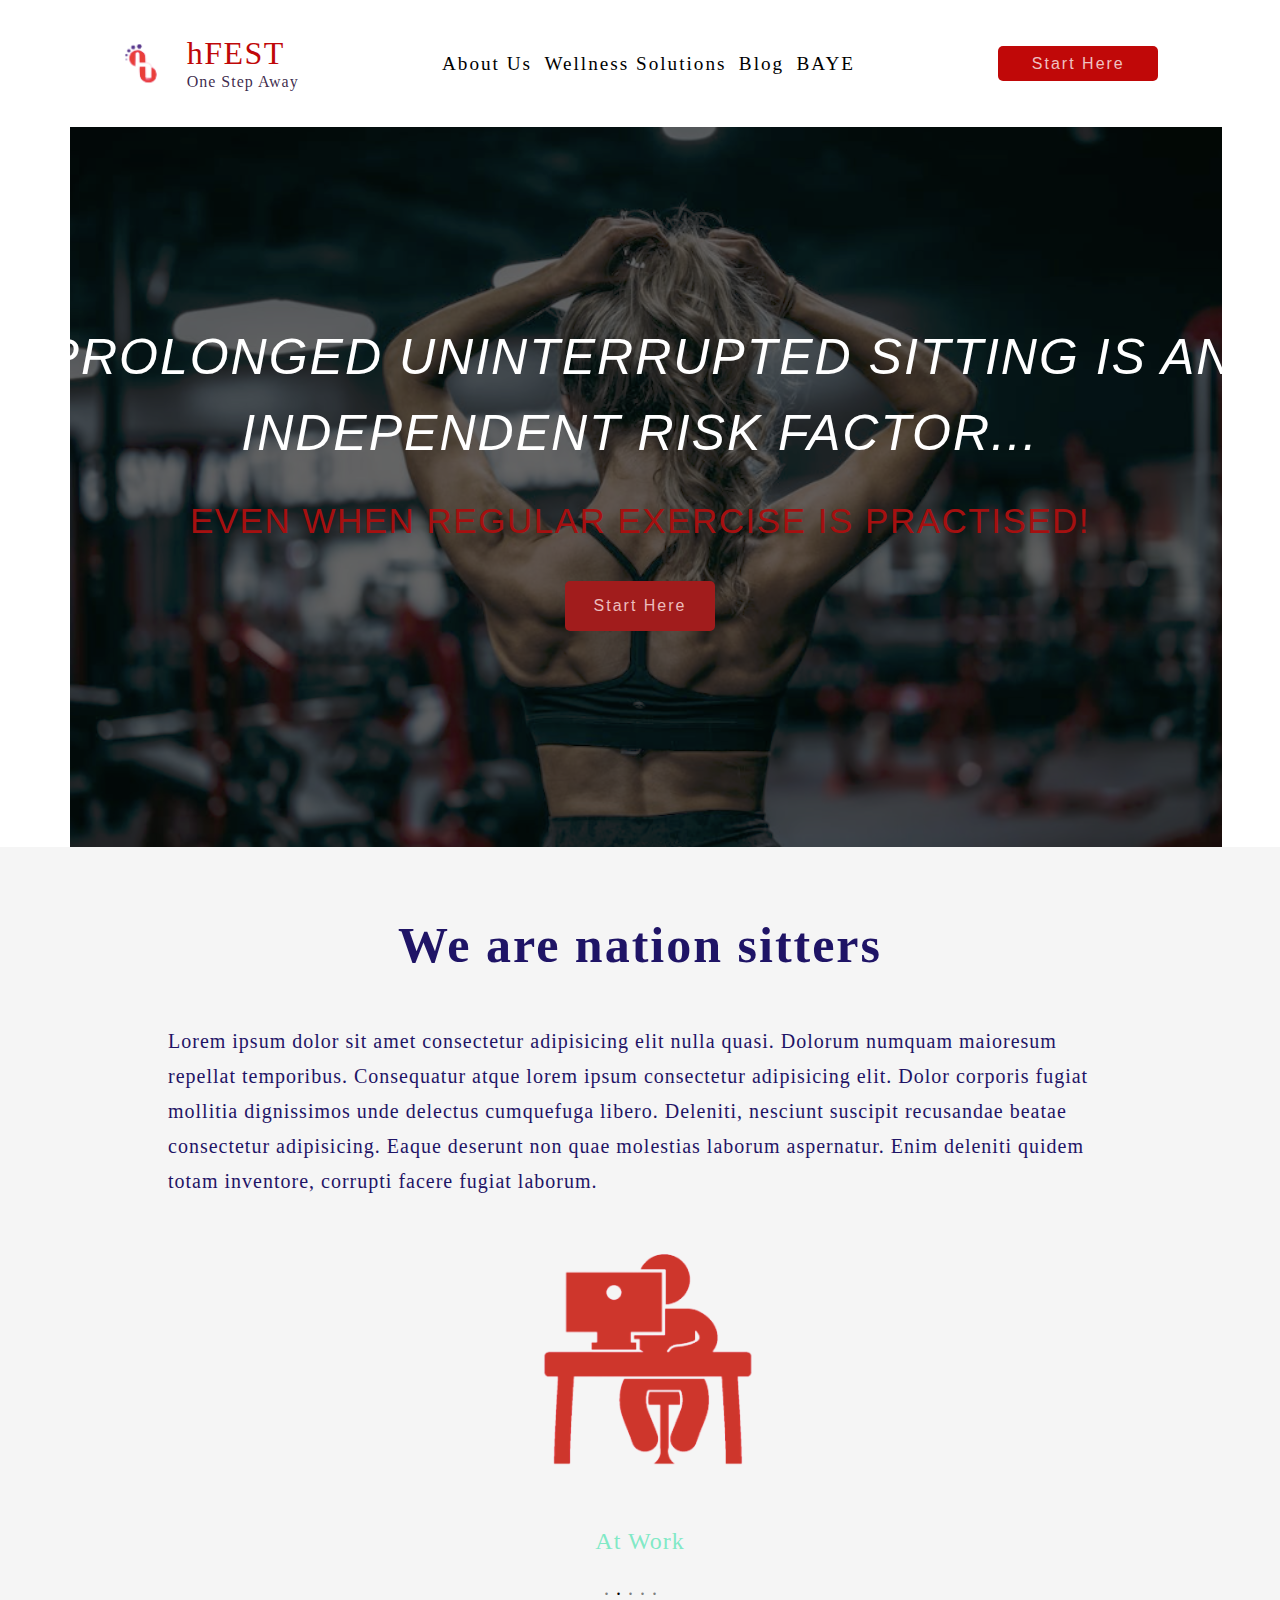
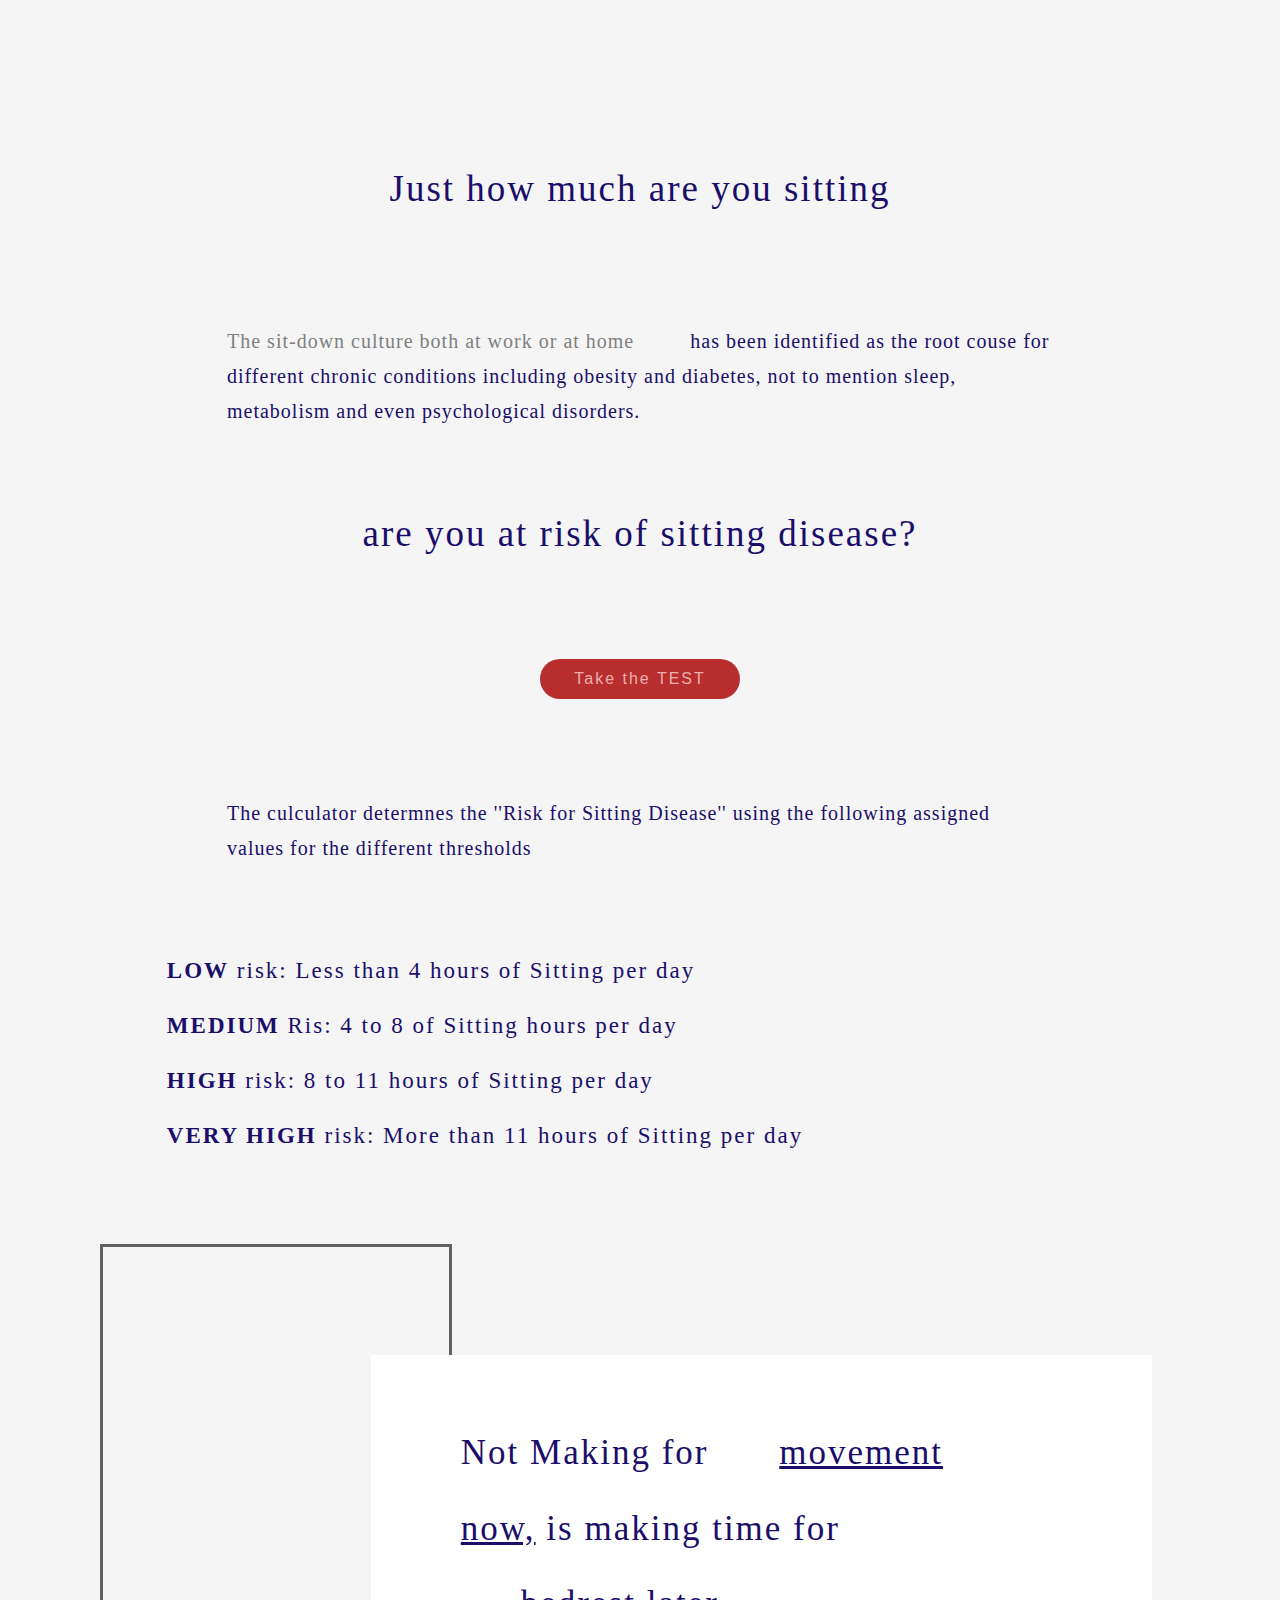
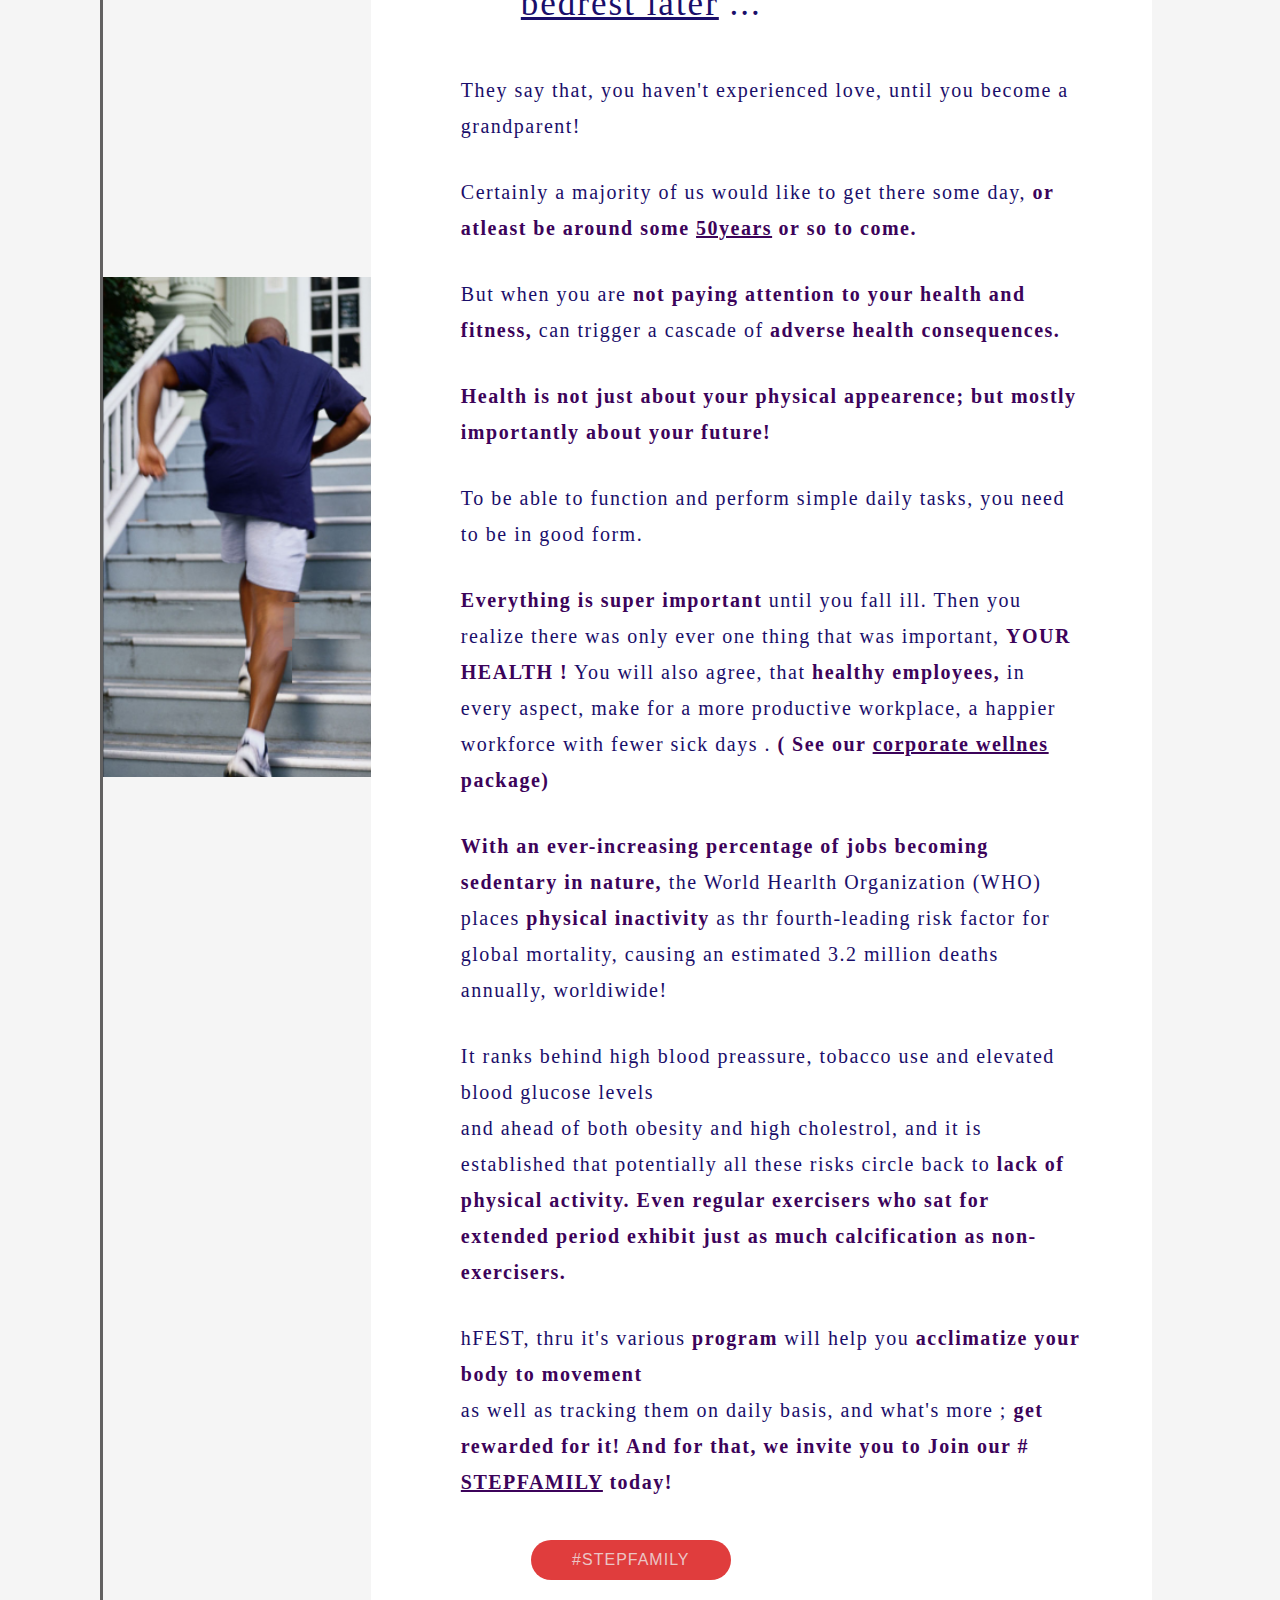
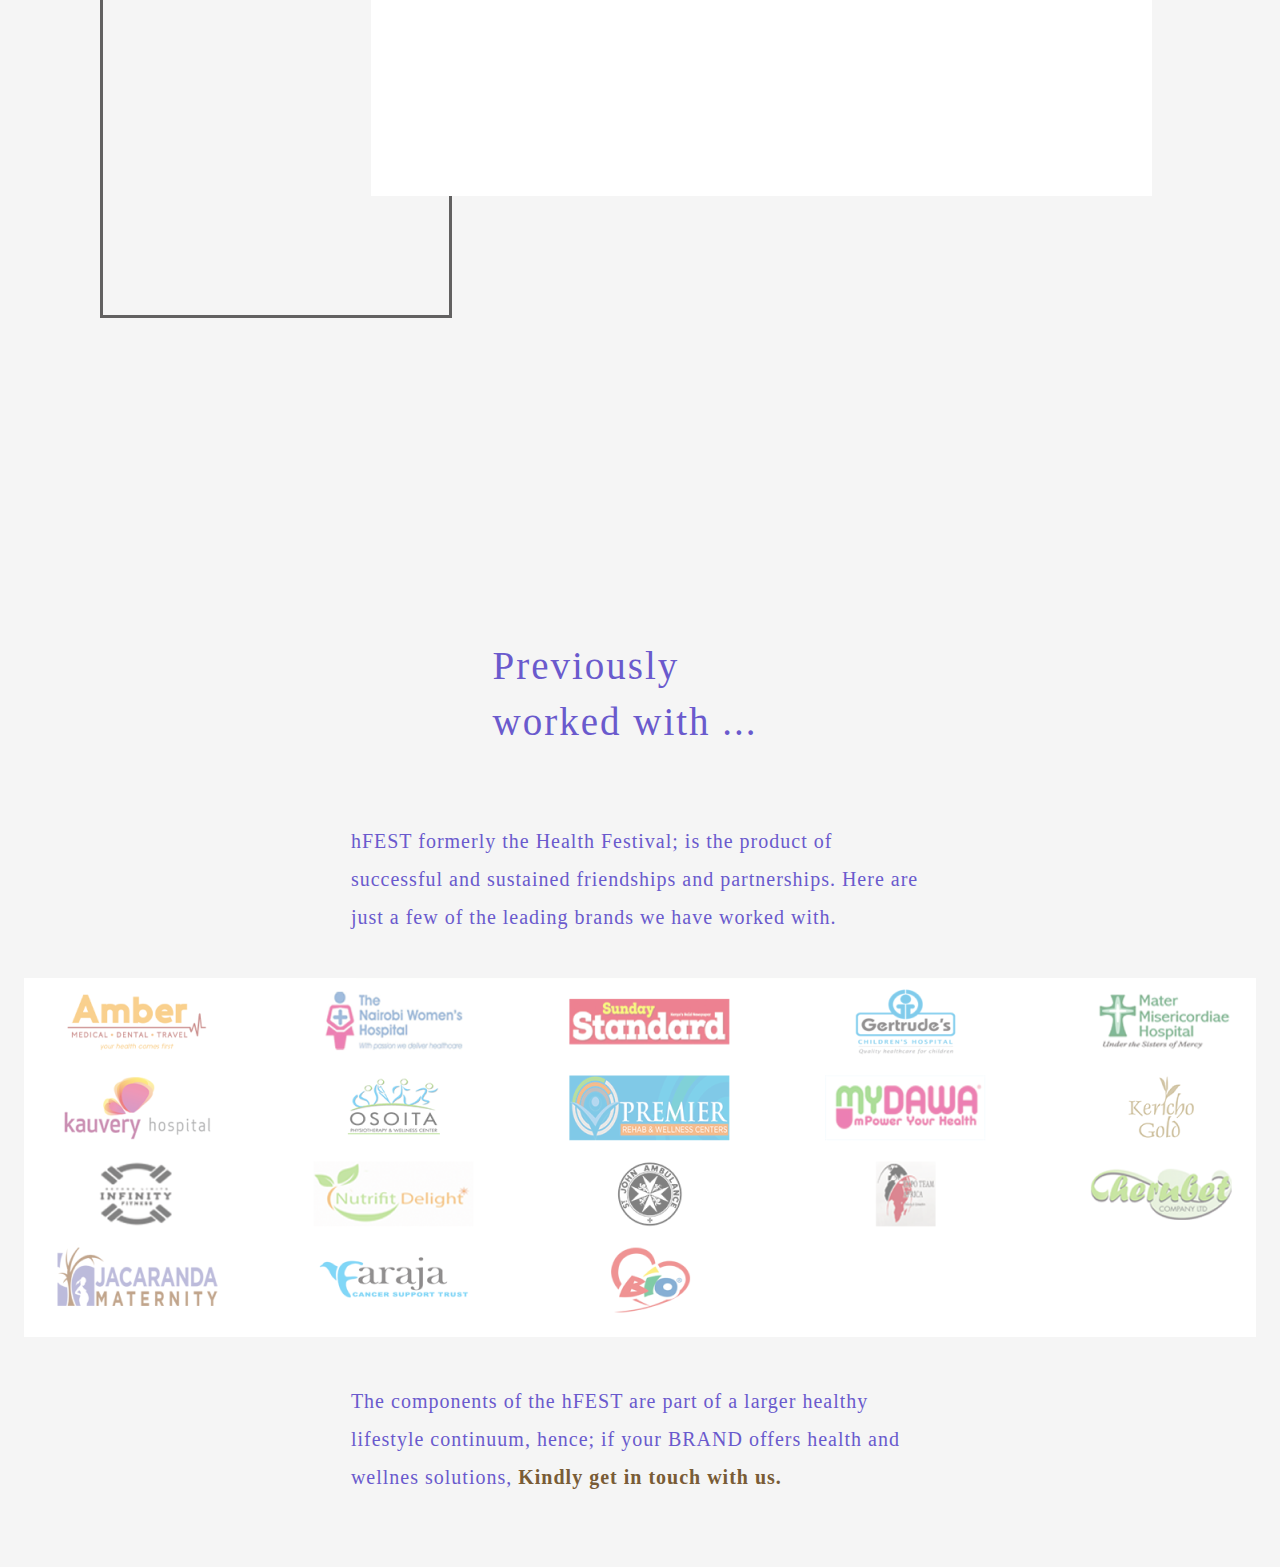
<file: index.html>
<!DOCTYPE html>
<html lang="en">
  <head>
    <meta charset="UTF-8" />
    <meta name="viewport" content="width=device-width, initial-scale=1.0" />
    <title>hFEST</title>
    <link rel="stylesheet" href="./assets/css/style.css" />
  </head>
  <body>
    <!-- HEADER -->
    <header class="header-index">
      <div class="logo">
        <div class="emoji">
          <!-- <img src="./assets/images/emoji.png" alt=""> -->
        </div>
        <div>
          <h1>hFEST</h1>
          <h5>one step away</h5>
        </div>
      </div>
      <div class="nav">
        <nav>about us</nav>
        <nav>wellness solutions</nav>
        <nav>blog</nav>
        <nav>BAYE</nav>
      </div>
      <div>
        <button>start here</button>
      </div>
    </header>
    <!-- HERO -->
    <section class="hero">
      <div class="indexhero-img">
        <!-- <img src="./assets/images/hero.png" alt=""> -->
      </div>
      <div class="content">
        <h1>
          prolonged uninterrupted sitting is an independent risk factor...
        </h1>
        <h3>even when regular exercise is practised!</h3>
        <button>start here</button>
      </div>
    </section>
    <!-- NATION SITTERS -->
    <section class="nation">
      <h1>We are nation sitters</h1>
      <p>
        Lorem ipsum dolor sit amet consectetur adipisicing elit nulla quasi.
        Dolorum numquam maioresum repellat temporibus. Consequatur atque lorem
        ipsum consectetur adipisicing elit. Dolor corporis fugiat mollitia
        dignissimos unde delectus cumquefuga libero. Deleniti, nesciunt suscipit
        recusandae beatae consectetur adipisicing. Eaque deserunt non quae
        molestias laborum aspernatur. Enim deleniti quidem totam inventore,
        corrupti facere fugiat laborum.
      </p>
      <div class="nation-img">
        <!-- <img src="./assets/images/nation.png" alt=""> -->
      </div>
      <div>
        <h5>at work</h5>
        <p class="dots">. <span> . </span> . . .</p>
      </div>
    </section>
    <!-- HOW MUCH YOU SIT-->
    <section class="sit">
      <h1>Just how much are you sitting</h1>
      <p>
        <span>The sit-down culture both at work or at home </span> has been
        identified as the root couse for different chronic conditions including
        obesity and diabetes, not to mention sleep, metabolism and even
        psychological disorders.
      </p>
      <h1>are you at risk of sitting disease?</h1>
      <button>Take the TEST</button>
      <p>
        The culculator determnes the ''Risk for Sitting Disease'' using the
        following assigned values for the different thresholds
      </p>
      <ul>
        <li><span>LOW</span> risk: Less than 4 hours of Sitting per day</li>
        <li><span>MEDIUM</span> Ris: 4 to 8 of Sitting hours per day</li>
        <li><span>HIGH</span> risk: 8 to 11 hours of Sitting per day</li>
        <li>
          <span>VERY HIGH </span>risk: More than 11 hours of Sitting per day
        </li>
      </ul>
    </section>
    <!-- STEP FAMILY-->
    <section class="family">
      <div class="container">
        <div class="left">
          <div class="left-img">
            <!-- <img src="./assets/images/family.png" alt="">  -->
          </div>
        </div>
        <div class="right">
          <h1>
            Not Making for <span> movement now,</span> is making time for
            <span>bedrest later</span> ...
          </h1>
          <p>
            They say that, you haven't experienced love, until you become a
            grandparent!
          </p>
          <p>
            Certainly a majority of us would like to get there some day,
            <span>
              or atleast be around some
              <span class="underline">50years</span> or so to come.</span
            >
          </p>
          <p>
            But when you are
            <span>not paying attention to your health and fitness, </span> can
            trigger a cascade of <span> adverse health consequences. </span>
          </p>
          <p>
            <span>
              Health is not just about your physical appearence; but mostly
              importantly about your future!</span
            >
          </p>
          <p>
            To be able to function and perform simple daily tasks, you need to
            be in good form.
          </p>
          <p>
            <span>Everything is super important </span> until you fall ill. Then
            you realize there was only ever one thing that was important,
            <span>YOUR HEALTH !</span> You will also agree, that
            <span>healthy employees, </span> in every aspect, make for a more
            productive workplace, a happier workforce with fewer sick days .
            <span
              >( See our
              <span class="underline">corporate wellnes</span> package)</span
            >
          </p>
          <p>
            <span>
              With an ever-increasing percentage of jobs becoming sedentary in
              nature,
            </span>
            the World Hearlth Organization (WHO) places
            <span> physical inactivity</span> as thr fourth-leading risk factor
            for global mortality, causing an estimated 3.2 million deaths
            annually, worldiwide!
          </p>
          <p>
            It ranks behind high blood preassure, tobacco use and elevated blood
            glucose levels <br />
            and ahead of both obesity and high cholestrol, and it is established
            that potentially all these risks circle back to
            <span>
              lack of physical activity. Even regular exercisers who sat for
              extended period exhibit just as much calcification as
              non-exercisers.</span
            >
          </p>
          <p>
            hFEST, thru it's various
            <span class="underline"> program </span> will help you
            <span>acclimatize your body to movement <br /></span> as well as
            tracking them on daily basis, and what's more ;
            <span
              >get rewarded for it! And for that, we invite you to Join our #
              <span class="underline">STEPFAMILY</span> today!</span
            >
          </p>
          <button>#stepfamily</button>
        </div>
      </div>
    </section>
    <!--  WORKED WITH-->
    <section class="index-projects">
      <h1 class="index-h1">Previously worked with ...</h1>
      <p class="index-p">
        hFEST formerly the Health Festival; is the product of successful and
        sustained friendships and partnerships. Here are just a few of the
        leading brands we have worked with.
      </p>
      <div class="index-workimage">
        <img src="./assets/images/index-workimage.png" alt="" />
      </div>
      <p class="index-p">
        The components of the hFEST are part of a larger healthy lifestyle
        continuum, hence; if your BRAND offers health and wellnes solutions,
        <span> Kindly get in touch with us. </span>
      </p>
    </section>
  </body>
</html>
</file>
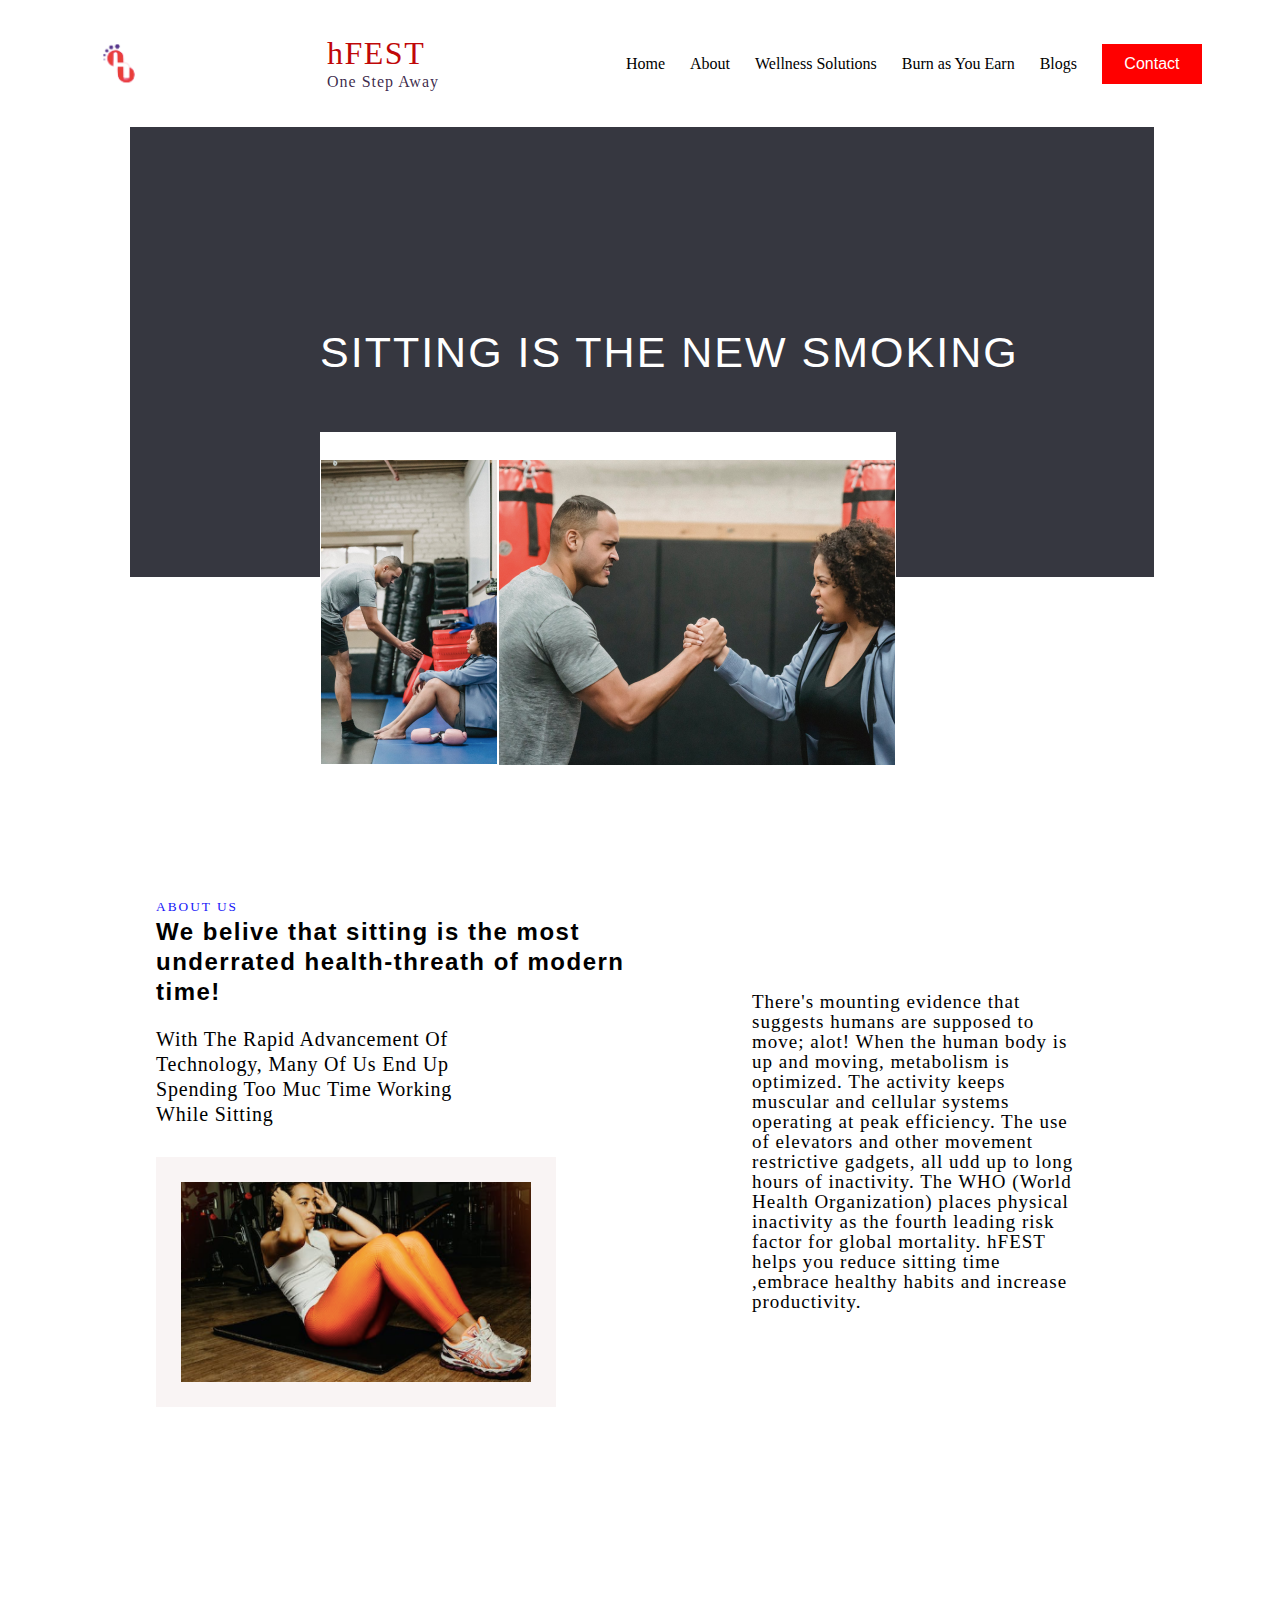
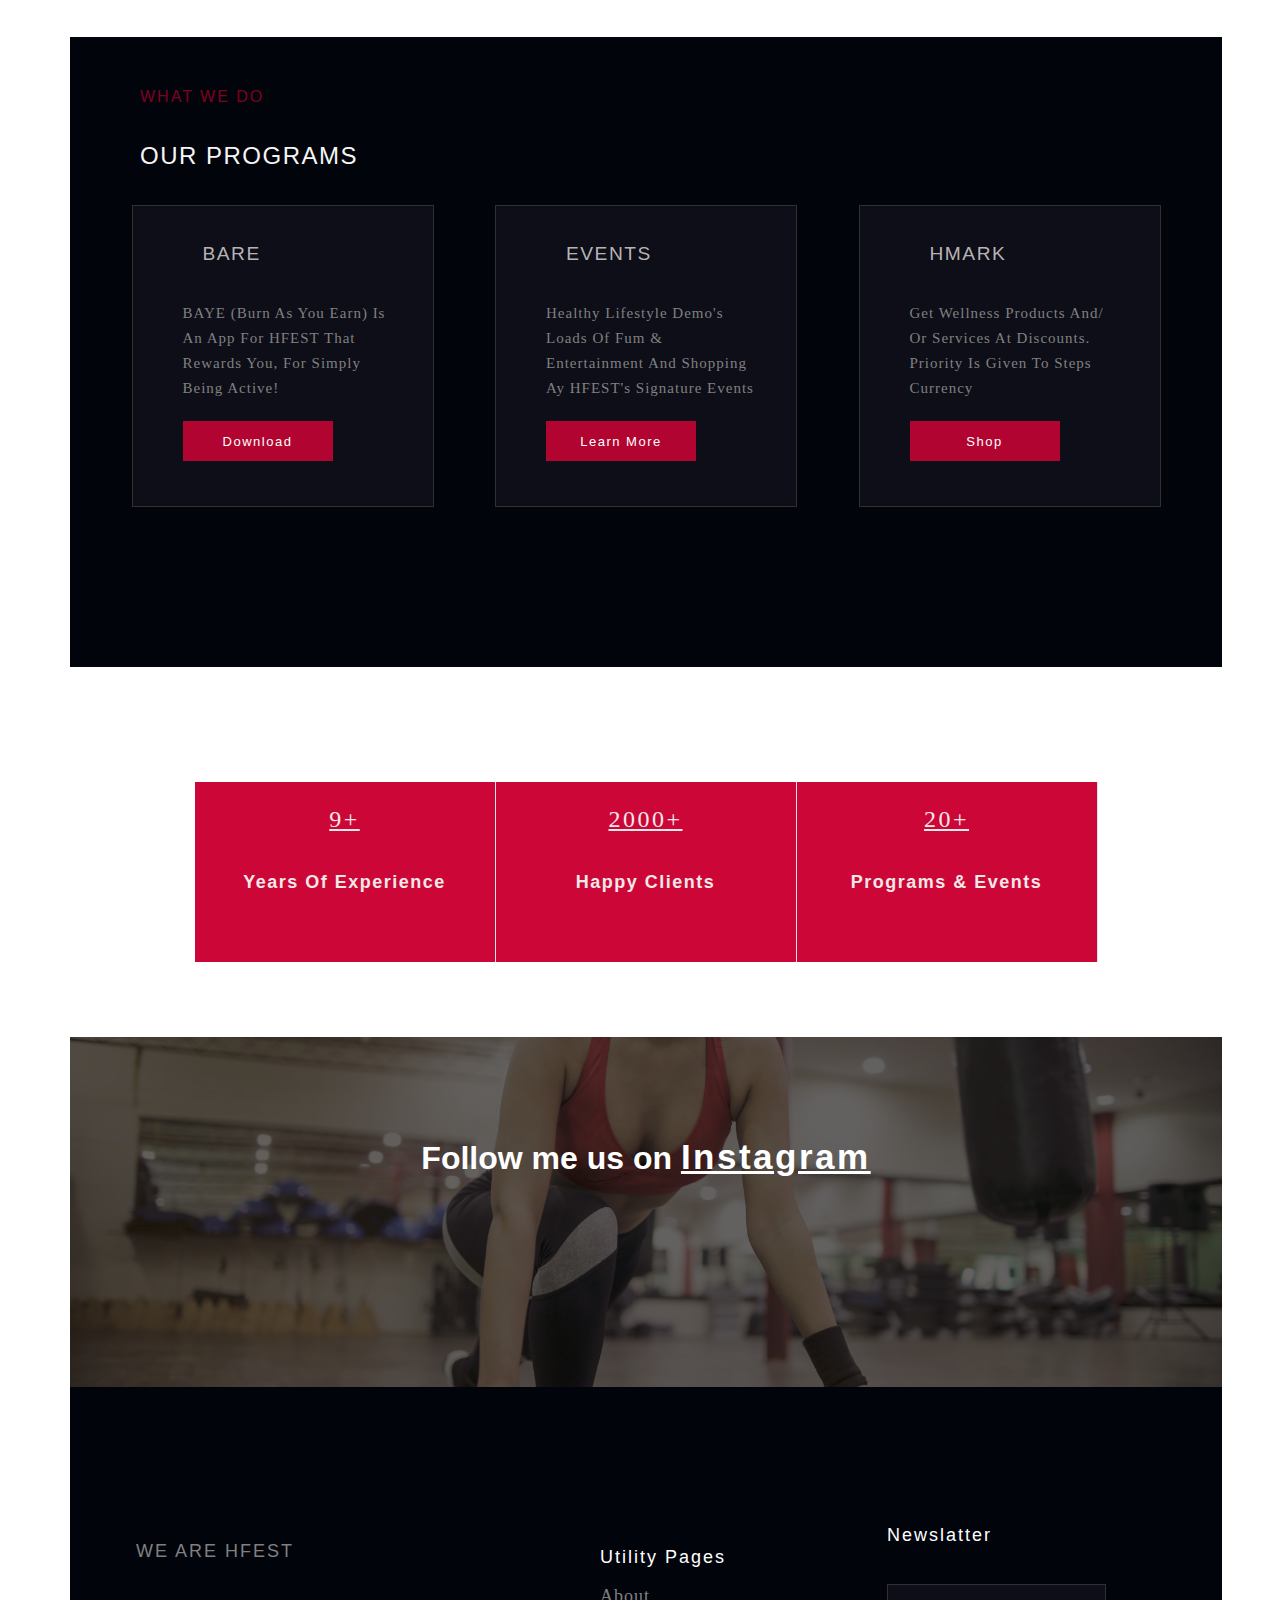
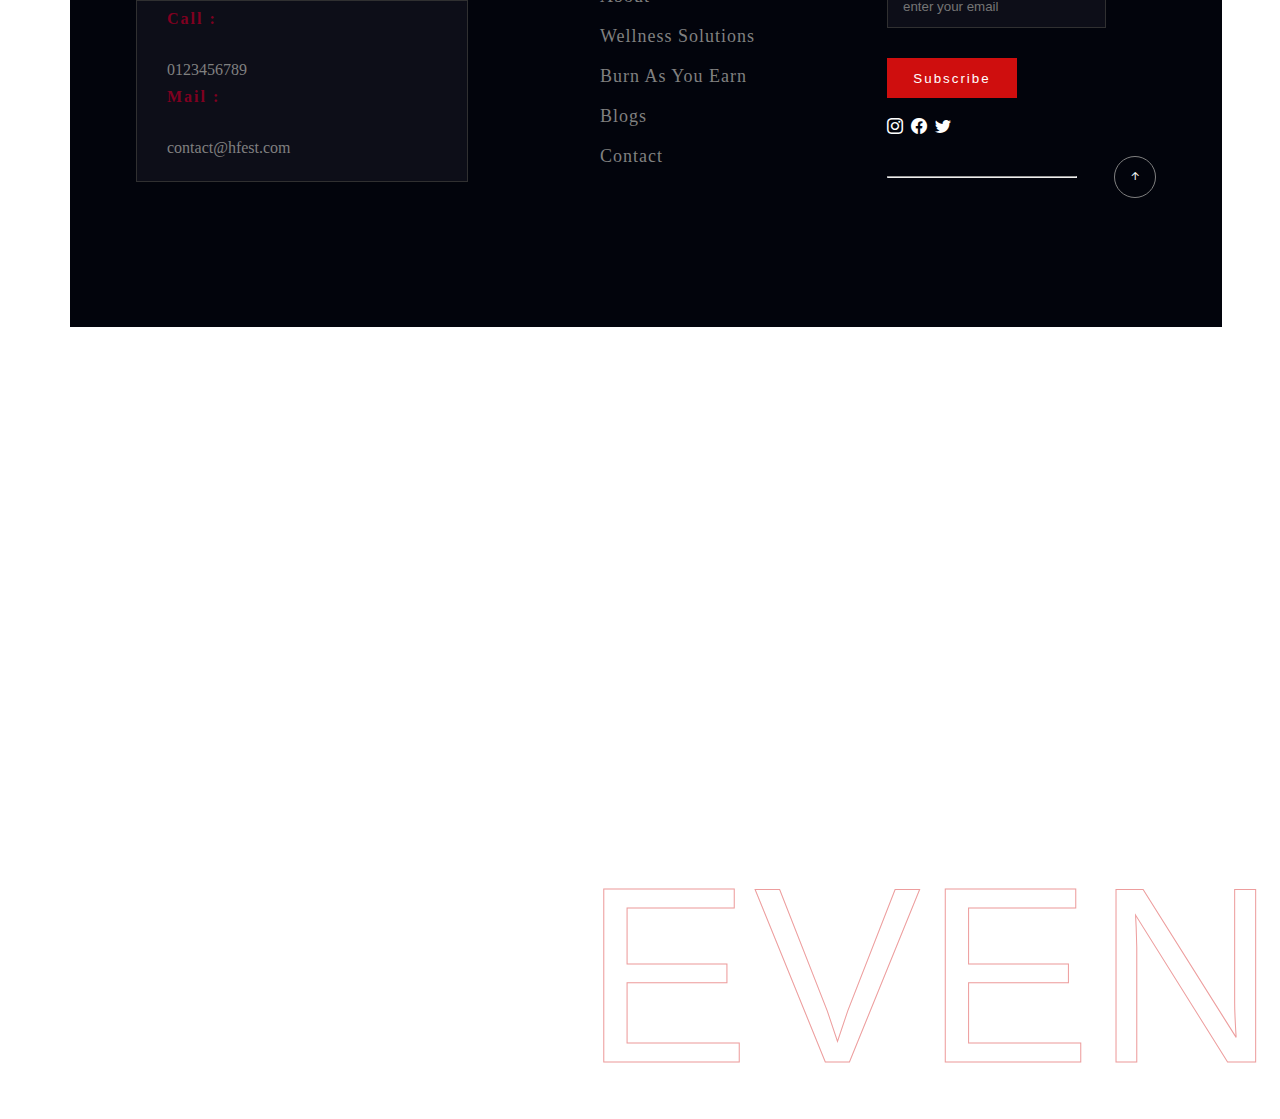
<file: about.html>
<!DOCTYPE html>
<html lang="en">
  <head>
    <meta charset="UTF-8" />
    <meta name="viewport" content="width=device-width, initial-scale=1.0" />
    <title>About hFEST</title>
    <link rel="stylesheet" href="./assets/css/style.css" />
    <link
      rel="stylesheet"
      href="https://cdn.jsdelivr.net/npm/bootstrap-icons@1.4.0/font/bootstrap-icons.css"
    />
    <script
      src="https://cdn.jsdelivr.net/npm/bootstrap@5.3.2/dist/js/bootstrap.bundle.min.js"
      integrity="sha384-C6RzsynM9kWDrMNeT87bh95OGNyZPhcTNXj1NW7RuBCsyN/o0jlpcV8Qyq46cDfL"
      crossorigin="anonymous"
    ></script>
  </head>
  <body>
    <!-- HEADER -->
    <header class="header">
      <div class="emoji">
        <!--<img src="./assets/images/emoji.png" alt="">-->
      </div>
      <div class="logo">
        <h1>hFEST</h1>
        <h4>one step away</h4>
      </div>
      <div class="nav">
        <nav>Home</nav>
        <nav>About</nav>
        <nav>Wellness Solutions</nav>
        <nav>Burn as You Earn</nav>
        <nav>Blogs</nav>
        <button>contact</button>
      </div>
    </header>
    <!-- HERO -->
    <section class="abouthero">
      <div class="hero-back"></div>
      <h1>Sitting is the new smoking</h1>

      <div class="about-heroimg">
        <img
          src="./assets/images/Screenshot 2023-11-11 at 16.04.03.png"
          alt=""
        />
        <img
          src="./assets/images/Screenshot 2023-11-11 at 16.04.25.png"
          alt=""
        />
      </div>
    </section>
    <!-- ABOUT US -->
    <section class="about-us">
      <div class="container">
        <div class="left">
          <h5>about us</h5>
          <h1>
            We belive that sitting is the most underrated health-threath of
            modern time!
          </h1>
          <p>
            with the rapid advancement of technology, many of us end up spending
            too muc time working while sitting
          </p>
          <div class="cover">
            <div class="aboutus-img">
              <!-- <img src="../images/about-us.jpg" alt=""> -->
            </div>
          </div>
        </div>
        <div class="right">
          <p>
            There's mounting evidence that suggests humans are supposed to move;
            alot! When the human body is up and moving, metabolism is optimized.
            The activity keeps muscular and cellular systems operating at peak
            efficiency. The use of elevators and other movement restrictive
            gadgets, all udd up to long hours of inactivity. The WHO (World
            Health Organization) places physical inactivity as the fourth
            leading risk factor for global mortality. hFEST helps you reduce
            sitting time ,embrace healthy habits and increase productivity.
          </p>
        </div>
      </div>
    </section>
    <!-- WHAT WE DO -->
    <section class="activities">
      <h5>what we do</h5>
      <h1>our programs</h1>
      <div class="container">
        <div class="dos">
          <h1>bare</h1>
          <p>
            BAYE (Burn As You Earn) is an app for HFEST that rewards you, for
            simply being active!
          </p>
          <button>download</button>
        </div>
        <div class="dos">
          <h1>events</h1>
          <p>
            healthy lifestyle demo's loads of fum & entertainment and shopping
            ay HFEST's signature events
          </p>
          <button>learn more</button>
        </div>
        <div class="dos">
          <h1>hMARK</h1>
          <p>
            get wellness products and/ or services at discounts. priority is
            given to steps currency
          </p>
          <button>shop</button>
        </div>
      </div>
    </section>
    <!-- FOOTER -->
    <footer class="footer">
      <div class="data">
        <div class="numbers">
          <p>9+</p>
          <h3>years of experience</h3>
        </div>
        <div class="numbers">
          <p>2000+</p>
          <h3>happy clients</h3>
        </div>
        <div class="numbers">
          <p>20+</p>
          <h3>programs & events</h3>
        </div>
      </div>
      <div class="foot-img">
        <h3>Follow me us on <span>Instagram</span></h3>
      </div>
      <div class="container">
        <div class="contact">
          <h1>we are hfest</h1>
          <div class="contact-info">
            <h6>call :</h6>
            <p>0123456789</p>
            <h6>mail :</h6>
            <p>contact@hfest.com</p>
          </div>
        </div>
        <div class="utilities">
          <h1>utility pages</h1>
          <nav>about</nav>
          <nav>wellness solutions</nav>
          <nav>burn as you earn</nav>
          <nav>blogs</nav>
          <nav>contact</nav>
        </div>
        <div class="news">
          <h1>newslatter</h1>
          <div><input type="text" placeholder="enter your email" /></div>
          <button>subscribe</button>
          <div class="icon">
            <i class="bi bi-instagram"></i>
            <i class="bi bi-facebook"></i>
            <i class="bi bi-twitter"></i>
          </div>
          <div class="icon-i">
            <div class="line"><hr /></div>
            <div class="i"><i class="bi bi-arrow-up-short"></i></div>
          </div>
        </div>
      </div>
    </footer>
  </body>
</html>
</file>
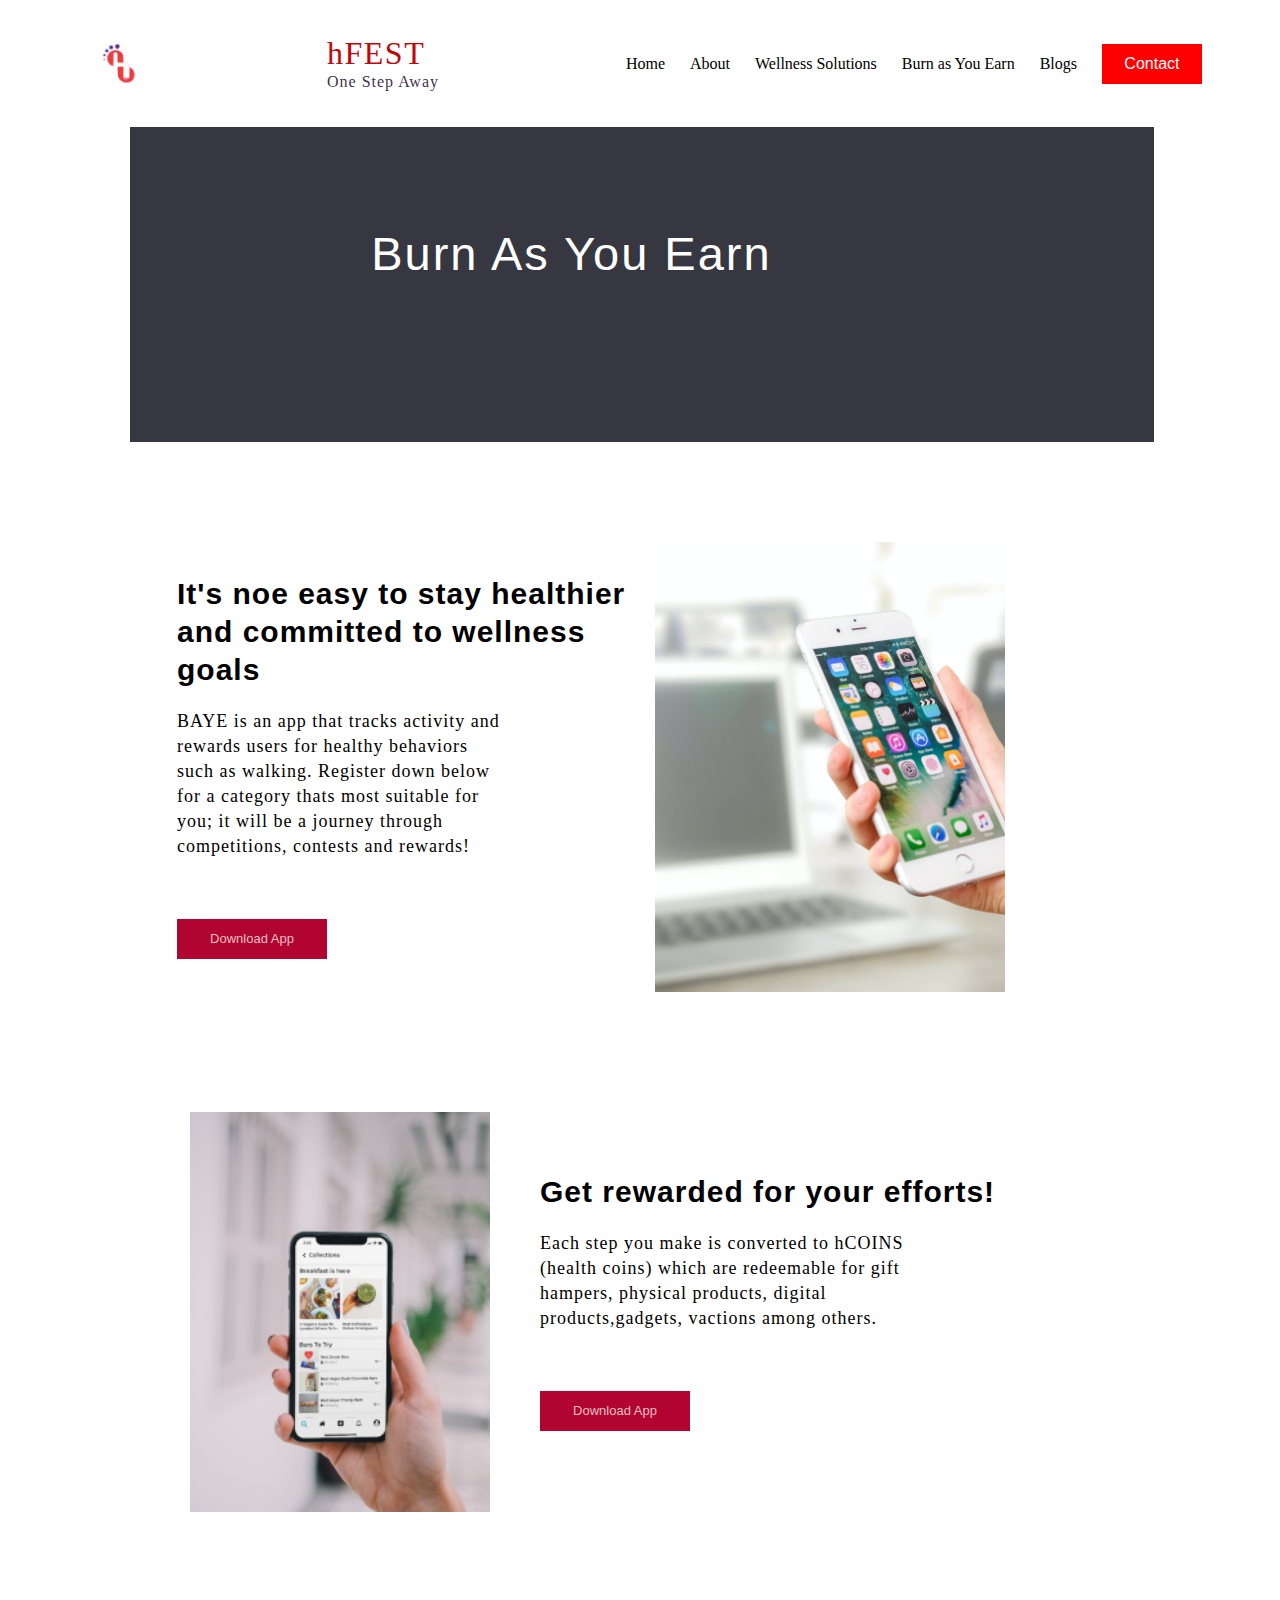
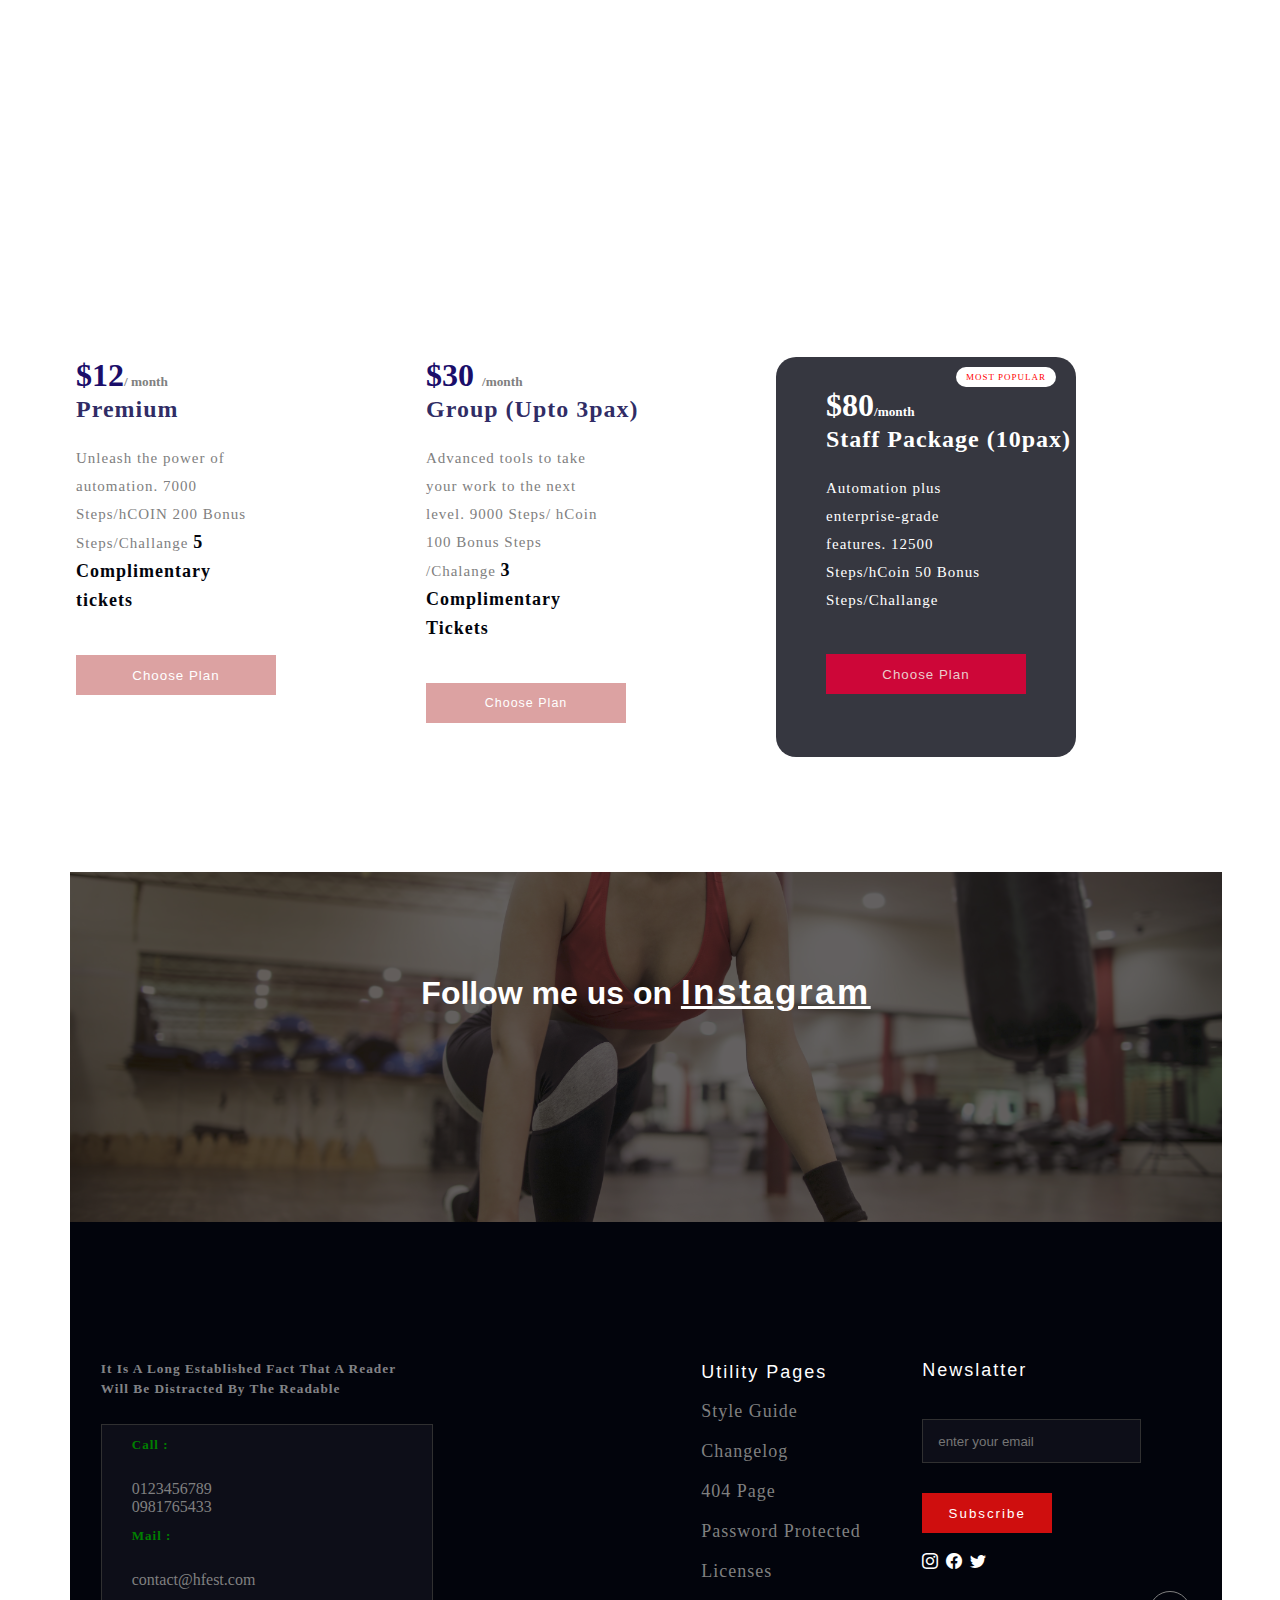
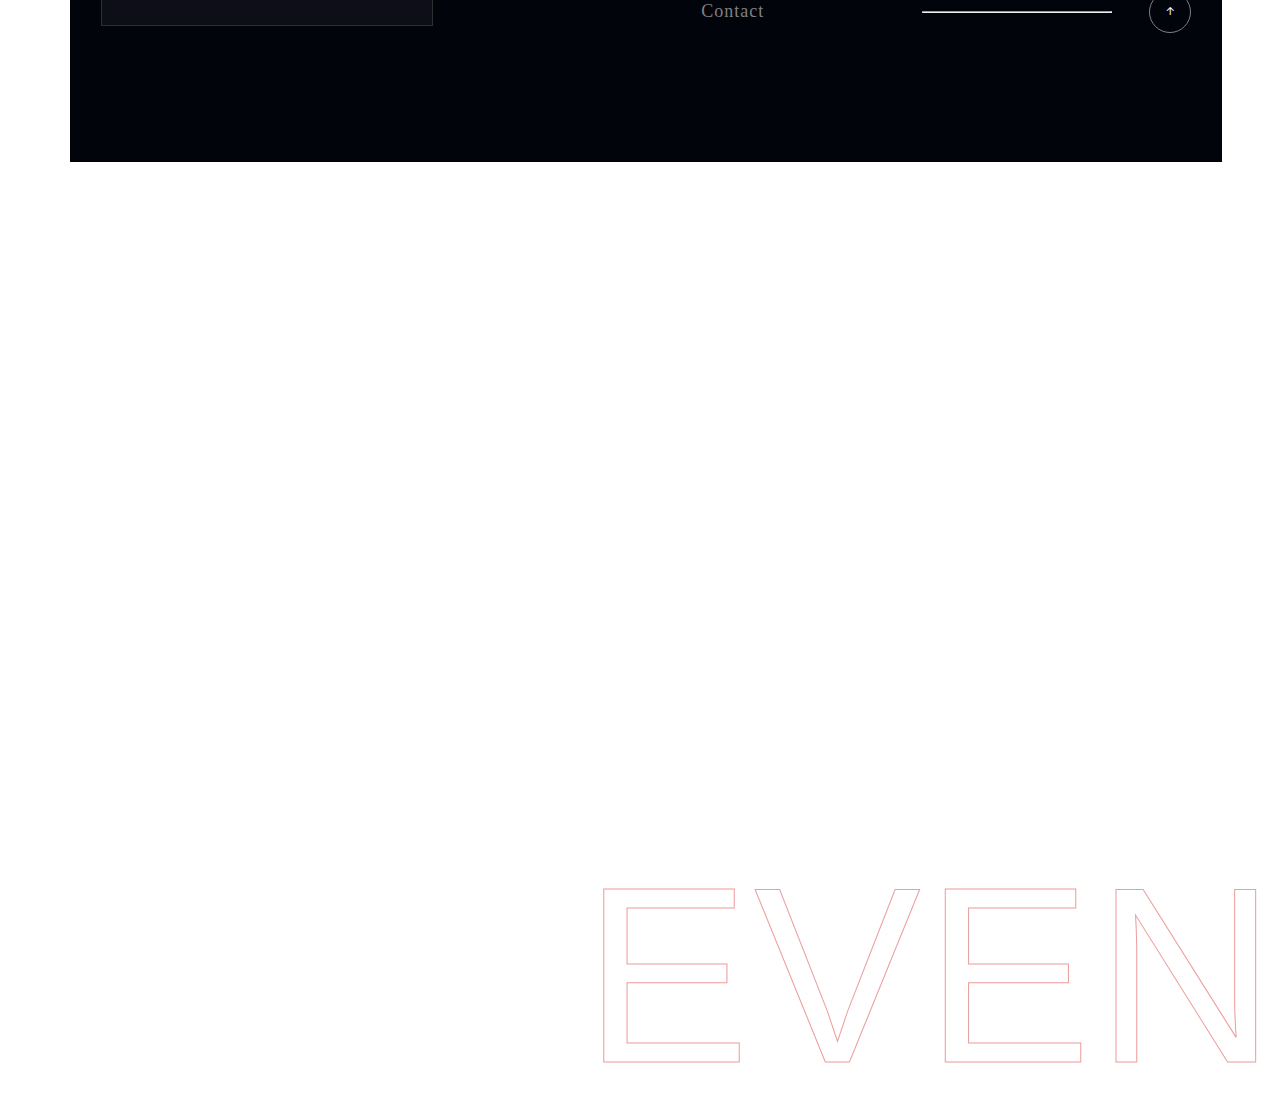
<file: baye.html>
<!DOCTYPE html>
<html lang="en">
  <head>
    <meta charset="UTF-8" />
    <meta name="viewport" content="width=device-width, initial-scale=1.0" />
    <title>hFEST Burn As You Earn</title>
    <link rel="stylesheet" href="./assets/css/style.css" />
    <link
      rel="stylesheet"
      href="https://cdn.jsdelivr.net/npm/bootstrap-icons@1.4.0/font/bootstrap-icons.css"
    />
    <script
      src="https://cdn.jsdelivr.net/npm/bootstrap@5.3.2/dist/js/bootstrap.bundle.min.js"
      integrity="sha384-C6RzsynM9kWDrMNeT87bh95OGNyZPhcTNXj1NW7RuBCsyN/o0jlpcV8Qyq46cDfL"
      crossorigin="anonymous"
    ></script>
  </head>
  <body>
    <!-- HEADER -->
    <header class="header">
      <div class="emoji">
        <!--<img src="./assets/images/emoji.png" alt="">-->
      </div>
      <div class="logo">
        <h1>hFEST</h1>
        <h4>one step away</h4>
      </div>
      <div class="nav">
        <nav>Home</nav>
        <nav>About</nav>
        <nav>Wellness Solutions</nav>
        <nav>Burn as You Earn</nav>
        <nav>Blogs</nav>
        <button>contact</button>
      </div>
    </header>
    <!-- HERO -->
    <section class="bhero">
      <div class="baye-hero"></div>
      <h1>burn as you earn</h1>
    </section>
    <!-- DOWNLOAD APP -->
    <section class="download">
      <div class="top">
        <div class="left">
          <h1>
            It's noe easy to stay healthier and committed to wellness goals
          </h1>
          <p>
            BAYE is an app that tracks activity and rewards users for healthy
            behaviors such as walking. Register down below for a category thats
            most suitable for you; it will be a journey through competitions,
            contests and rewards!
          </p>
          <button>download app</button>
        </div>
        <div class="right">
          <div class="top-img">
            <!-- <img src="../images/download2.jpg" alt="" /> -->
          </div>
        </div>
      </div>
      <div class="bottom">
        <div class="left">
          <h1>Get rewarded for your efforts!</h1>
          <p>
            Each step you make is converted to hCOINS (health coins) which are
            redeemable for gift hampers, physical products, digital
            products,gadgets, vactions among others.
          </p>
          <button>download app</button>
        </div>

        <div class="right">
          <div class="bottom-img">
            <!-- <img src="../images/download1.jpg" alt="" /> -->
          </div>
        </div>
      </div>
    </section>
    <!-- PACKAGES -->
    <section class="packages">
      <div class="sub">
        <h5><span>$12</span>/ month</h5>
        <h3>premium</h3>
        <p>
          Unleash the power of automation. 7000 Steps/hCOIN 200 Bonus
          Steps/Challange
          <span>5 Complimentary tickets</span>
        </p>
        <button>choose plan</button>
      </div>
      <div class="sub">
        <h5><span>$30 </span>/month</h5>
        <h3>Group (upto 3pax)</h3>
        <p>
          Advanced tools to take your work to the next level. 9000 Steps/ hCoin
          100 Bonus Steps /Chalange
          <span>3 Complimentary Tickets</span>
          <button>choose plan</button>
        </p>
      </div>
      <div class="popular">
        <h6>most popular</h6>
        <h5><span>$80</span>/month</h5>
        <h3>staff package (10pax)</h3>
        <p>
          Automation plus enterprise-grade features. 12500 Steps/hCoin 50 Bonus
          Steps/Challange
        </p>
        <button>choose plan</button>
      </div>
    </section>
    <!-- FOOTER -->
    <footer class="footer">
      <div class="foot-img">
        <h3>Follow me us on <span>Instagram</span></h3>
      </div>
      <div class="container">
        <div class="contact">
          <h6>
            it is a long established fact that a reader will be distracted by
            the readable
          </h6>
          <div class="bayecontact-info">
            <h6 class="paye-foot">call :</h6>
            <p>0123456789</p>
            <p>0981765433</p>
            <h6 class="paye-foot">mail :</h6>
            <p>contact@hfest.com</p>
          </div>
        </div>
        <div class="utilities">
          <h1>utility pages</h1>
          <nav>style guide</nav>
          <nav>changelog</nav>
          <nav>404 page</nav>
          <nav>password protected</nav>
          <nav>licenses</nav>
          <nav>contact</nav>
        </div>
        <div class="news">
          <h1>newslatter</h1>
          <div><input type="text" placeholder="enter your email" /></div>
          <button>subscribe</button>
          <div class="icon">
            <i class="bi bi-instagram"></i>
            <i class="bi bi-facebook"></i>
            <i class="bi bi-twitter"></i>
          </div>
          <div class="icon-i">
            <div class="line"><hr /></div>
            <div class="i"><i class="bi bi-arrow-up-short"></i></div>
          </div>
        </div>
      </div>
    </footer>
  </body>
</html>
</file>
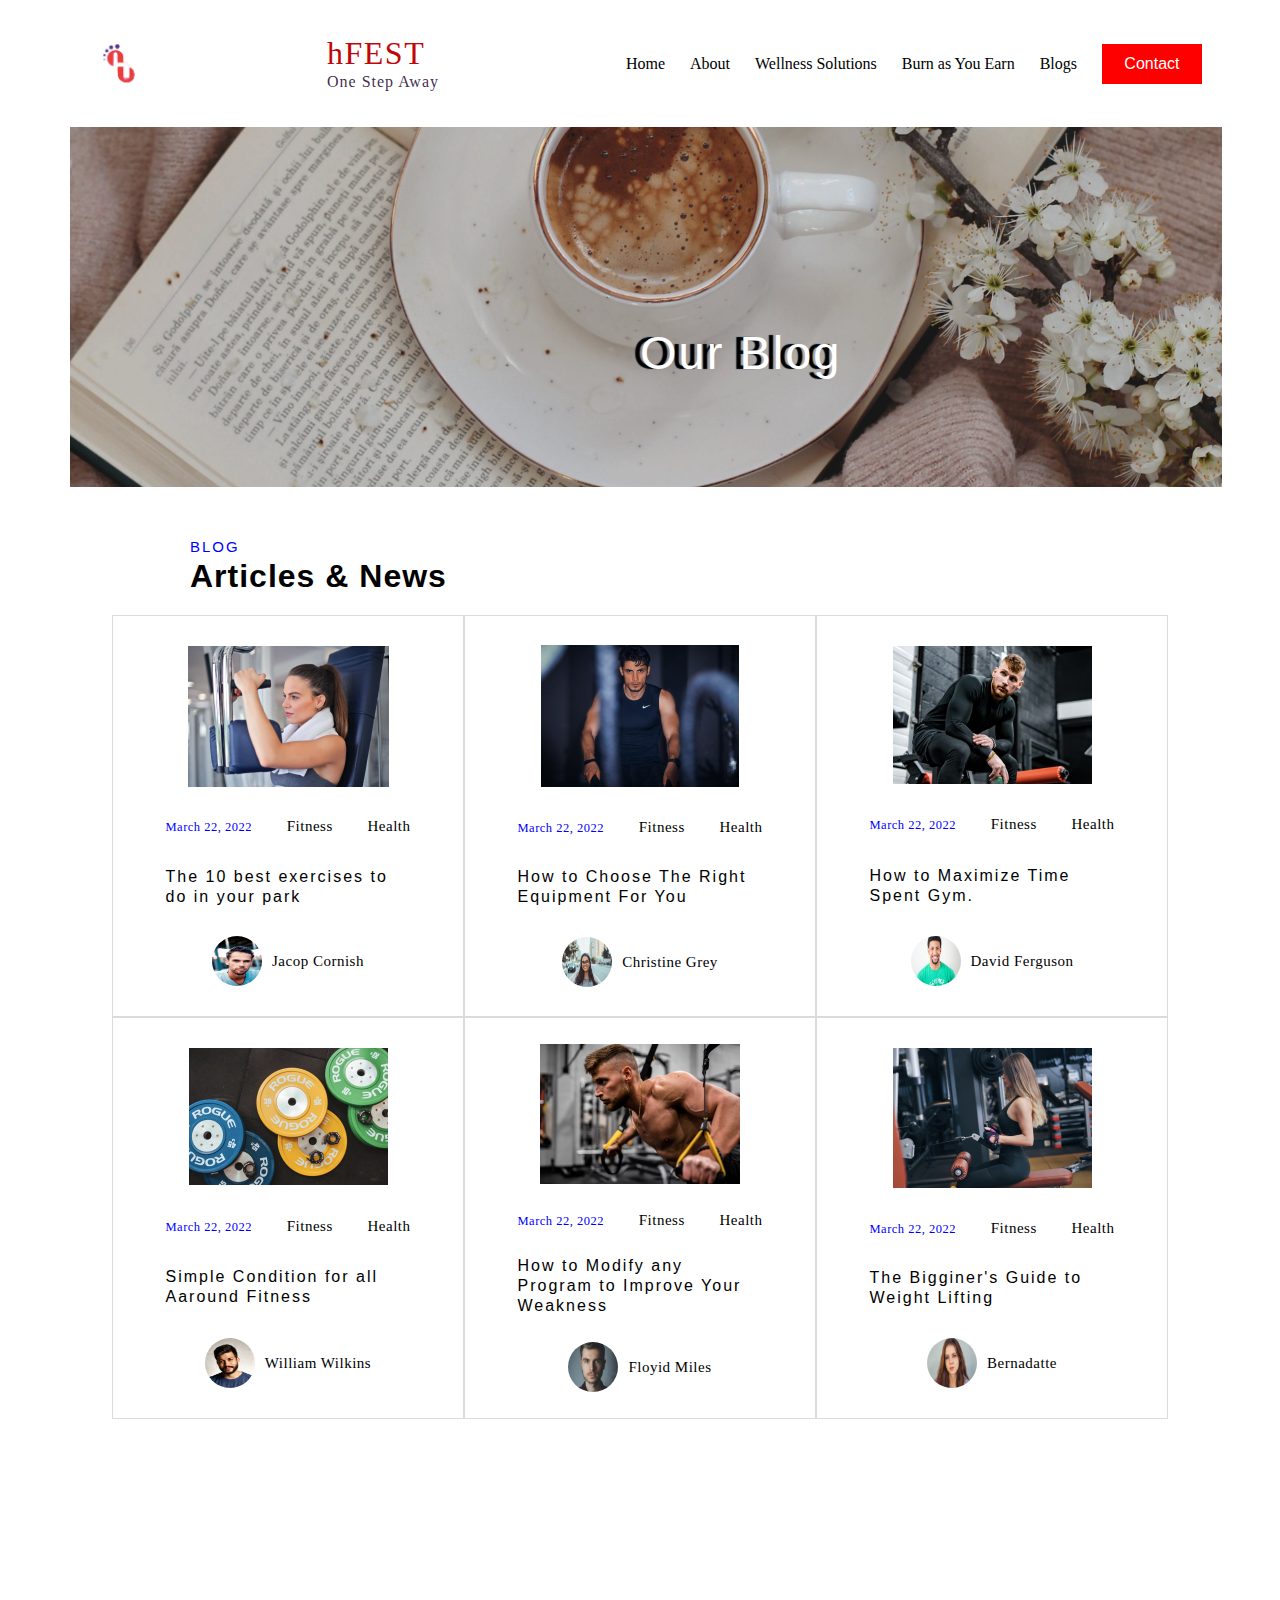
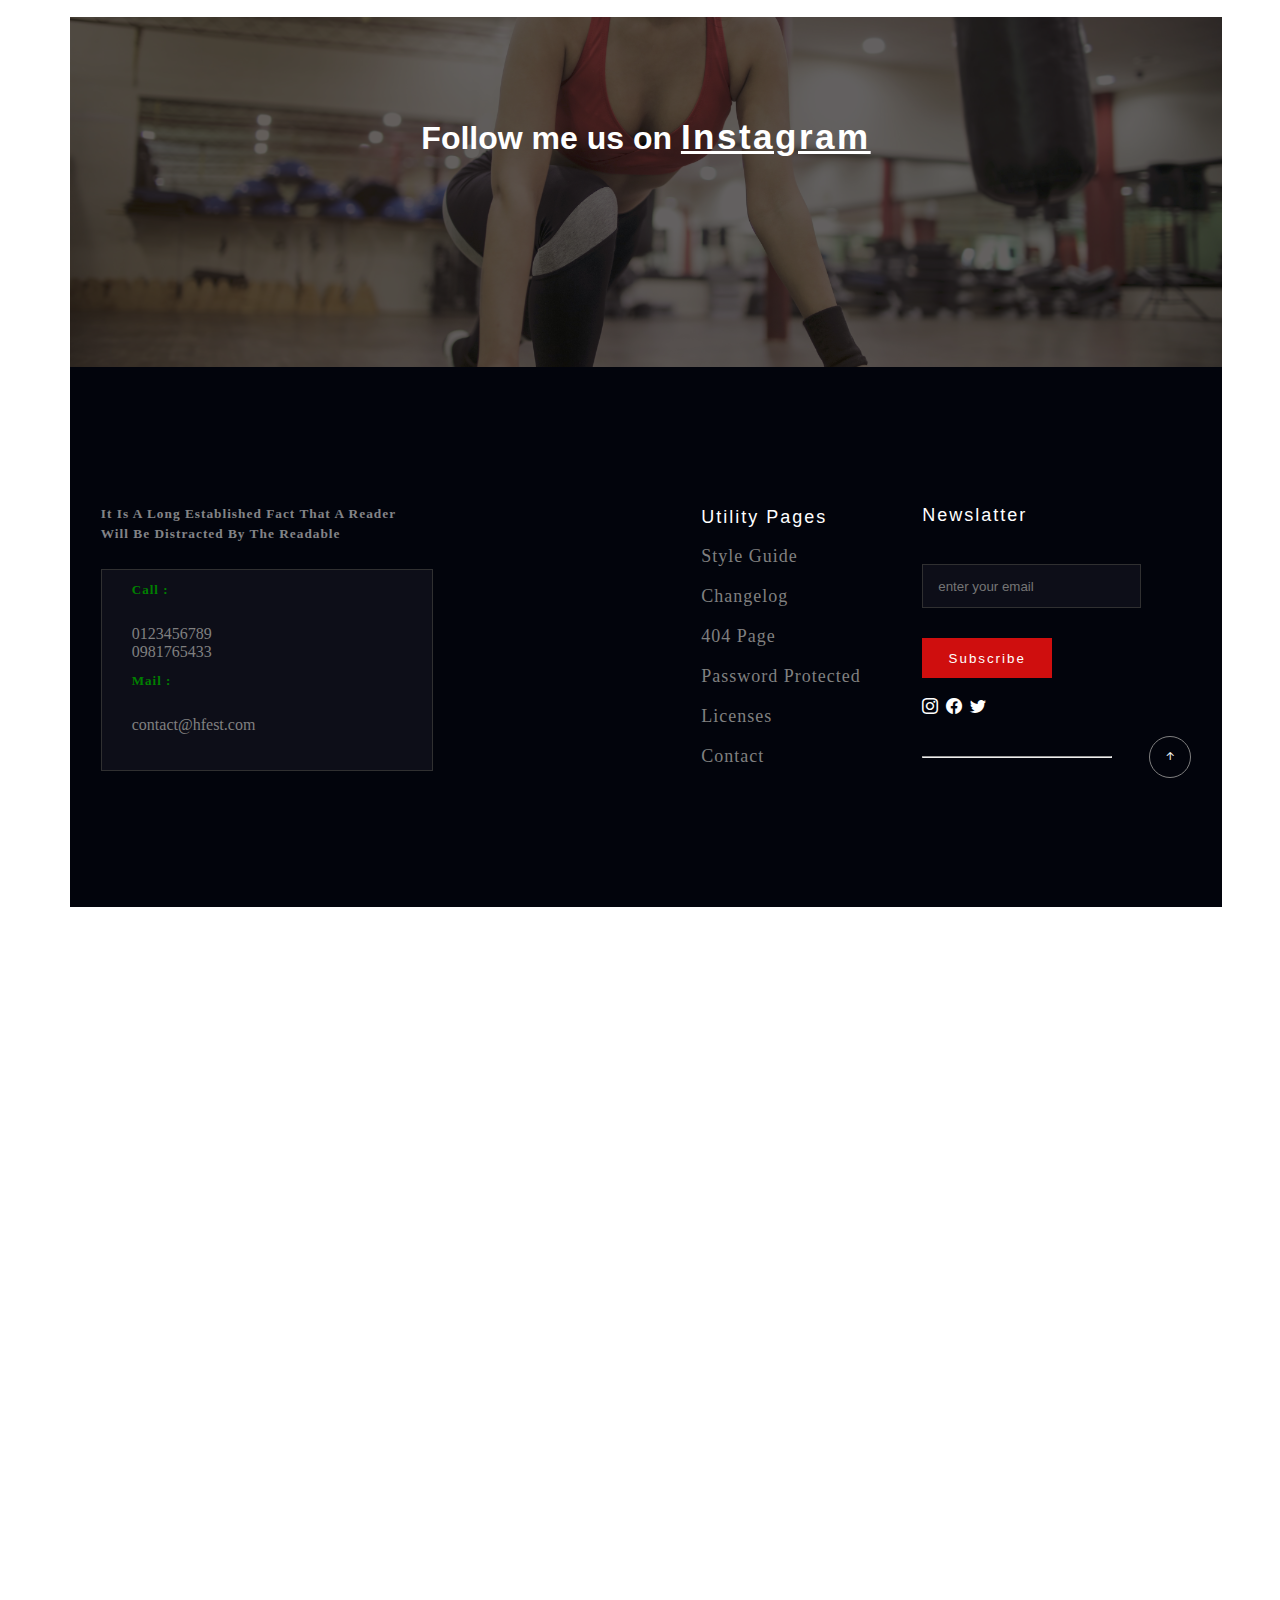
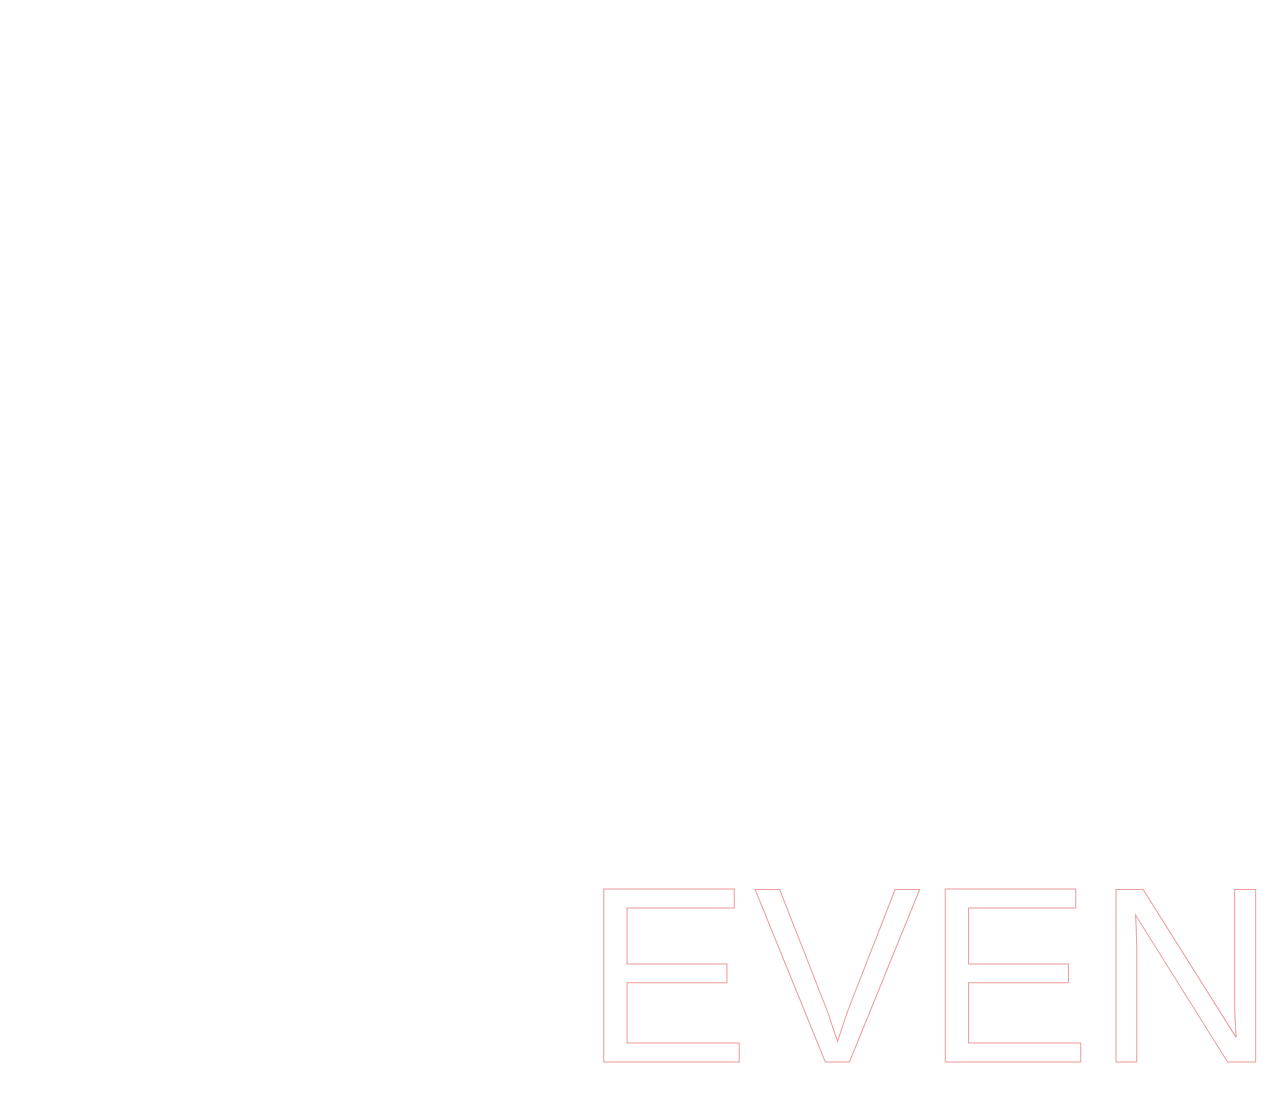
<file: blog.html>
<!DOCTYPE html>
<html lang="en">
  <head>
    <meta charset="UTF-8" />
    <meta name="viewport" content="width=device-width, initial-scale=1.0" />
    <title>hFEST Blog</title>
    <link rel="stylesheet" href="./assets/css/style.css" />
    <link
      rel="stylesheet"
      href="https://cdn.jsdelivr.net/npm/bootstrap-icons@1.4.0/font/bootstrap-icons.css"
    />
    <script
      src="https://cdn.jsdelivr.net/npm/bootstrap@5.3.2/dist/js/bootstrap.bundle.min.js"
      integrity="sha384-C6RzsynM9kWDrMNeT87bh95OGNyZPhcTNXj1NW7RuBCsyN/o0jlpcV8Qyq46cDfL"
      crossorigin="anonymous"
    ></script>
  </head>
  <body>
    <!-- HEADER -->
    <header class="header">
      <div class="emoji">
        <!--<img src="./assets/images/emoji.png" alt="">-->
      </div>
      <div class="logo">
        <h1>hFEST</h1>
        <h4>one step away</h4>
      </div>
      <div class="nav">
        <nav>Home</nav>
        <nav>About</nav>
        <nav>Wellness Solutions</nav>
        <nav>Burn as You Earn</nav>
        <nav>Blogs</nav>
        <button>contact</button>
      </div>
    </header>

    <!-- HERO -->
    <div class="hero">
      <div class="bloghero-img">
        <!-- <img src="./assets/images/blog-hero.jpg" alt=""> -->
      </div>
      <div class="blog-content">
        <h1>our blog</h1>
      </div>
    </div>
    <!-- BLOG -->
    <section class="blog">
      <h5>blog</h5>
      <h1>articles & news</h1>
      <div class="container">
        <div class="box1">
          <div class="image">
            <img src="./assets/images/image1.png" alt="" />

            <div class="blog-p">
              <p><span>march 22, 2022</span></p>
              <p>fitness</p>
              <p>health</p>
            </div>
            <h4>The 10 best exercises to do in your park</h4>
            <div class="blog-face">
              <img class="face" src="./assets/images/face1.jpg" alt="" />

              <p>jacop cornish</p>
            </div>
          </div>
          <div class="image">
            <img src="./assets/images/image2.png" alt="" />

            <div class="blog-p">
              <p><span>march 22, 2022</span></p>
              <p>fitness</p>
              <p>health</p>
            </div>
            <h4>How to Choose The Right Equipment For You</h4>
            <div>
              <div class="blog-face">
                <img class="face" src="./assets/images/face2.jpg" alt="" />

                <p>christine grey</p>
              </div>
            </div>
          </div>
          <div class="image">
            <img src="./assets/images/image3.png" alt="" />

            <div class="blog-p">
              <p><span>march 22, 2022</span></p>
              <p>fitness</p>
              <p>health</p>
            </div>
            <h4>How to Maximize Time Spent Gym.</h4>
            <div>
              <div class="blog-face">
                <img class="face" src="./assets/images/face3.jpg" alt="" />

                <p>david ferguson</p>
              </div>
            </div>
          </div>
        </div>
        <div class="box2">
          <div class="image">
            <img src="./assets/images/image4.png" alt="" />

            <div class="blog-p">
              <p><span>march 22, 2022</span></p>
              <p>fitness</p>
              <p>health</p>
            </div>
            <h4>Simple Condition for all Aaround Fitness</h4>
            <div>
              <div class="blog-face">
                <img class="face" src="./assets/images/face6.jpg" alt="" />

                <p>william wilkins</p>
              </div>
            </div>
          </div>
          <div class="image">
            <img src="./assets/images/image5.png" alt="" />
            <div class="blog-p">
              <p><span>march 22, 2022</span></p>
              <p>fitness</p>
              <p>health</p>
            </div>
            <h4>How to Modify any Program to Improve Your Weakness</h4>
            <div>
              <div class="blog-face">
                <img class="face" src="./assets/images/face5.jpg" alt="" />
                <p>floyid miles</p>
              </div>
            </div>
          </div>
          <div class="image">
            <img src="./assets/images/image6.png" alt="" />
            <div class="blog-p">
              <p><span>march 22, 2022</span></p>
              <p>fitness</p>
              <p>health</p>
            </div>
            <h4>The Bigginer's Guide to Weight Lifting</h4>

            <div class="blog-face">
              <img class="face" src="./assets/images/face4.jpg" alt="" />
              <p>bernadatte</p>
            </div>
          </div>
        </div>
      </div>
    </section>
    <!-- FOOTER -->
    <footer class="footer">
      <div class="foot-img">
        <h3>Follow me us on <span>Instagram</span></h3>
      </div>
      <div class="container">
        <div class="contact">
          <h6>
            it is a long established fact that a reader will be distracted by
            the readable
          </h6>
          <div class="bayecontact-info">
            <h6 class="paye-foot">call :</h6>
            <p>0123456789</p>
            <p>0981765433</p>
            <h6 class="paye-foot">mail :</h6>
            <p>contact@hfest.com</p>
          </div>
        </div>
        <div class="utilities">
          <h1>utility pages</h1>
          <nav>style guide</nav>
          <nav>changelog</nav>
          <nav>404 page</nav>
          <nav>password protected</nav>
          <nav>licenses</nav>
          <nav>contact</nav>
        </div>
        <div class="news">
          <h1>newslatter</h1>
          <div><input type="text" placeholder="enter your email" /></div>
          <button>subscribe</button>
          <div class="icon">
            <i class="bi bi-instagram"></i>
            <i class="bi bi-facebook"></i>
            <i class="bi bi-twitter"></i>
          </div>
          <div class="icon-i">
            <div class="line"><hr /></div>
            <div class="i"><i class="bi bi-arrow-up-short"></i></div>
          </div>
        </div>
      </div>
    </footer>
  </body>
</html>
</file>
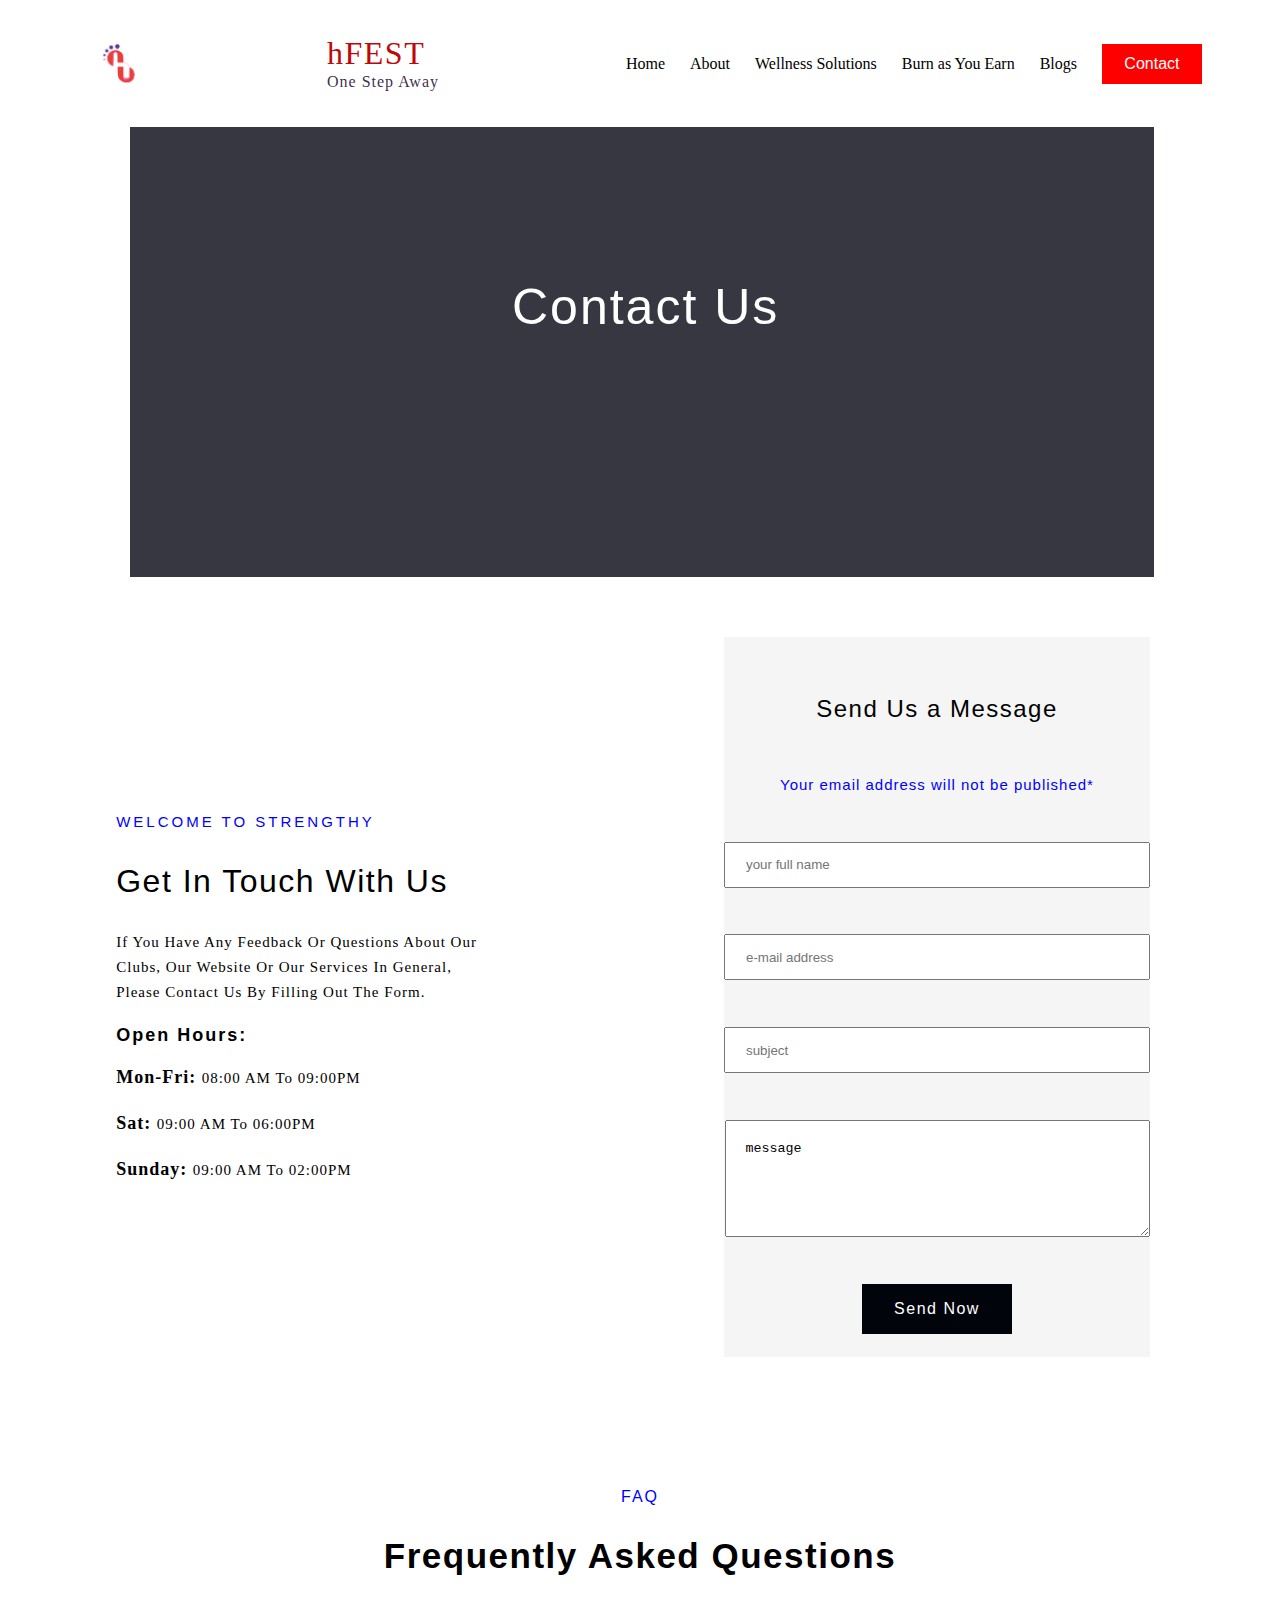
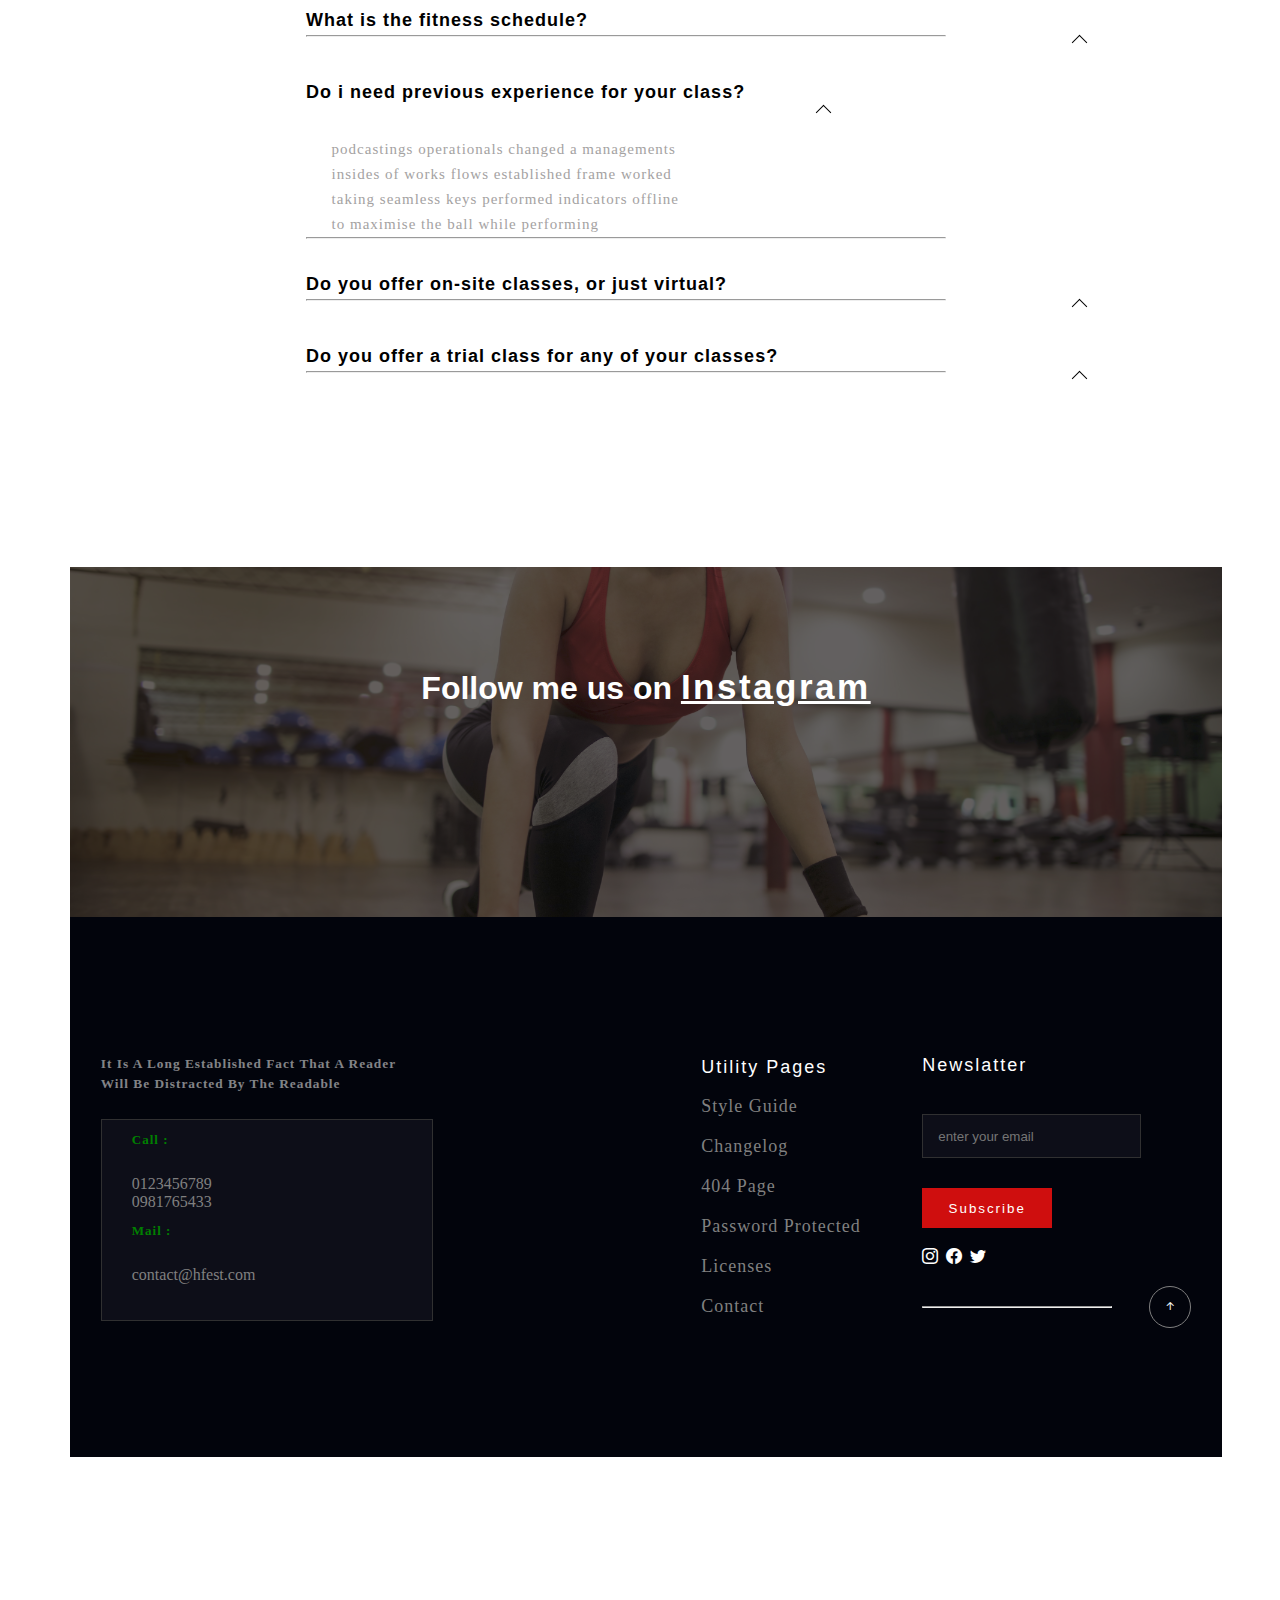
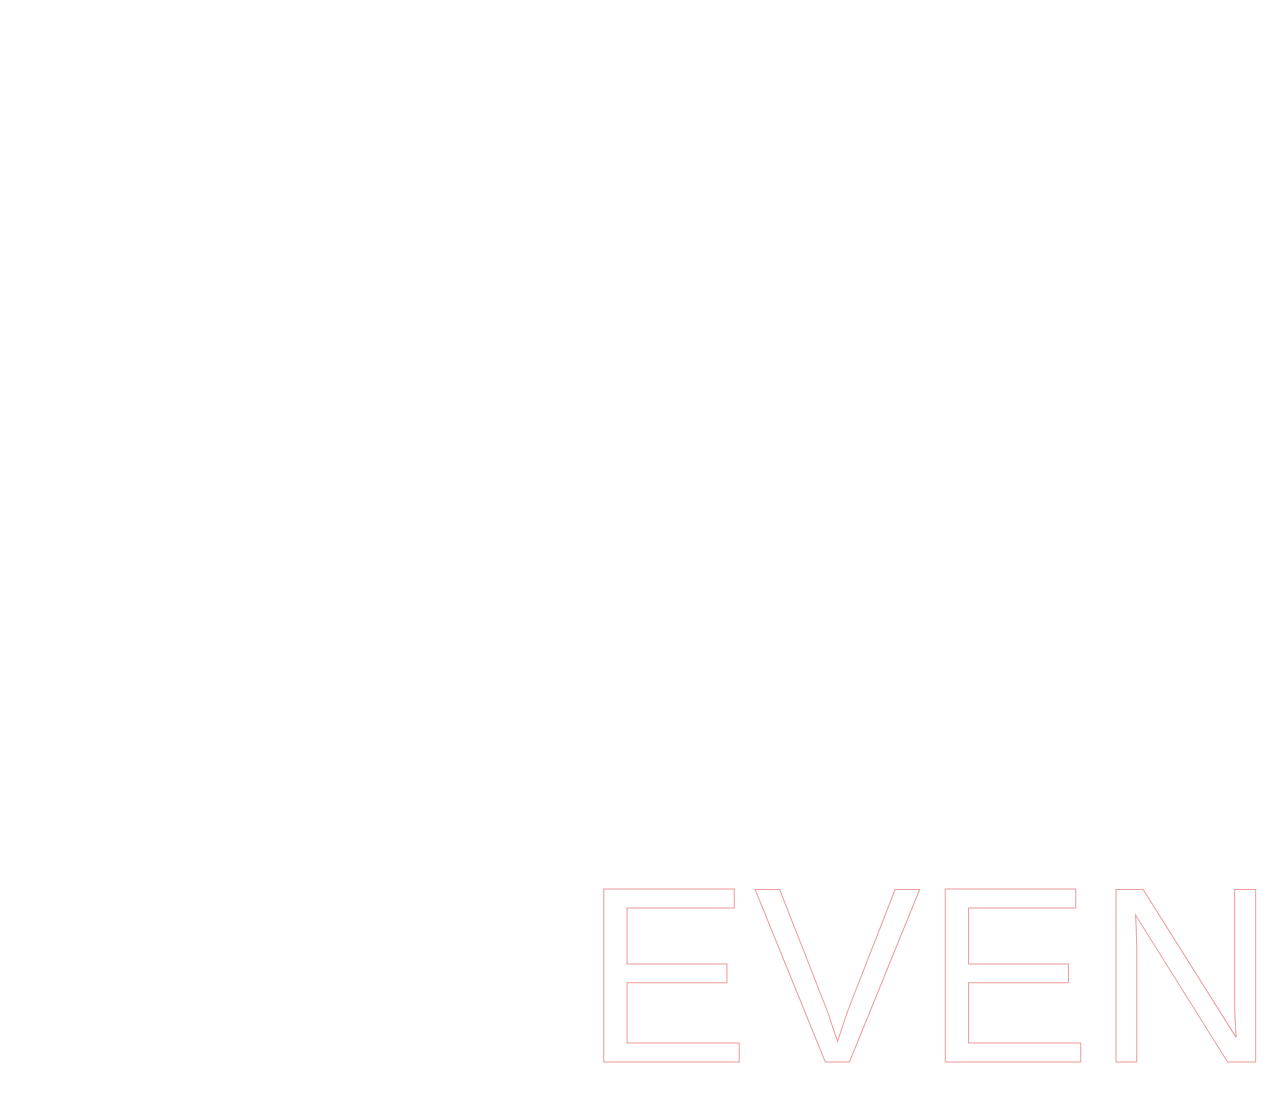
<file: contact.html>
<!DOCTYPE html>
<html lang="en">
  <head>
    <meta charset="UTF-8" />
    <meta name="viewport" content="width=device-width, initial-scale=1.0" />
    <title>Contact hFEST</title>
    <link rel="stylesheet" href="./assets/css/style.css" />
    <link
      rel="stylesheet"
      href="https://cdn.jsdelivr.net/npm/bootstrap-icons@1.4.0/font/bootstrap-icons.css"
    />
    <script
      src="https://cdn.jsdelivr.net/npm/bootstrap@5.3.2/dist/js/bootstrap.bundle.min.js"
      integrity="sha384-C6RzsynM9kWDrMNeT87bh95OGNyZPhcTNXj1NW7RuBCsyN/o0jlpcV8Qyq46cDfL"
      crossorigin="anonymous"
    ></script>
  </head>
  <body>
    <!-- HEADER -->
    <header class="header">
      <div class="emoji">
        <!--<img src="./assets/images/emoji.png" alt="">-->
      </div>
      <div class="logo">
        <h1>hFEST</h1>
        <h4>one step away</h4>
      </div>
      <div class="nav">
        <nav>Home</nav>
        <nav>About</nav>
        <nav>Wellness Solutions</nav>
        <nav>Burn as You Earn</nav>
        <nav>Blogs</nav>
        <button>contact</button>
      </div>
    </header>
    <!-- HERO -->
    <section class="git-hero">
      <div class="hero-back"></div>
      <h1>Contact Us</h1>
    </section>
    <!-- GET IN TOUCH -->
    <section class="git">
      <div class="contact-info">
        <h5>welcome to strengthy</h5>
        <h1>get in touch with us</h1>
        <p>
          if you have any feedback or questions about our clubs, our website or
          our services in general, please contact us by filling out the form.
        </p>
        <h4>open hours:</h4>
        <p><span>mon-fri: </span> 08:00 AM To 09:00PM</p>
        <p><span>sat: </span> 09:00 AM To 06:00PM</p>
        <p><span>sunday: </span> 09:00 AM To 02:00PM</p>
      </div>
      <div class="input">
        <h1>Send Us a Message</h1>
        <h5>Your email address will not be published*</h5>
        <input type="text" placeholder="your full name" />
        <input type="text" placeholder="e-mail address" />
        <input type="text" placeholder="subject" />
        <textarea name="message" id="" cols="46" rows="5">message</textarea>
        <button>send now</button>
      </div>
    </section>
    <!-- FAQ -->
    <section class="faq">
      <h5>faq</h5>
      <h1>frequently asked questions</h1>

      <h6>What is the fitness schedule?</h6>

      <div class="line">
        <hr />
        <div class="arr down"><div></div></div>
      </div>
      <h6>Do i need previous experience for your class?</h6>
      <div class="arr up"><div></div></div>
      <p>
        podcastings operationals changed a managements insides of works flows
        established frame worked taking seamless keys performed indicators
        offline to maximise the ball while performing
      </p>
      <div class="line">
        <hr />
      </div>
      <h6>Do you offer on-site classes, or just virtual?</h6>
      <div class="line">
        <hr />
        <div class="arr down"><div></div></div>
      </div>
      <h6>Do you offer a trial class for any of your classes?</h6>
      <div class="line">
        <hr />
        <div class="arr down"><div></div></div>
      </div>
    </section>
    <!-- FOOTER -->
    <footer class="footer">
      <div class="foot-img">
        <h3>Follow me us on <span>Instagram</span></h3>
      </div>
      <div class="container">
        <div class="contact">
          <h6>
            it is a long established fact that a reader will be distracted by
            the readable
          </h6>
          <div class="bayecontact-info">
            <h6 class="paye-foot">call :</h6>
            <p>0123456789</p>
            <p>0981765433</p>
            <h6 class="paye-foot">mail :</h6>
            <p>contact@hfest.com</p>
          </div>
        </div>
        <div class="utilities">
          <h1>utility pages</h1>
          <nav>style guide</nav>
          <nav>changelog</nav>
          <nav>404 page</nav>
          <nav>password protected</nav>
          <nav>licenses</nav>
          <nav>contact</nav>
        </div>
        <div class="news">
          <h1>newslatter</h1>
          <div><input type="text" placeholder="enter your email" /></div>
          <button>subscribe</button>
          <div class="icon">
            <i class="bi bi-instagram"></i>
            <i class="bi bi-facebook"></i>
            <i class="bi bi-twitter"></i>
          </div>
          <div class="icon-i">
            <div class="line"><hr /></div>
            <div class="i"><i class="bi bi-arrow-up-short"></i></div>
          </div>
        </div>
      </div>
    </footer>
  </body>
</html>
</file>
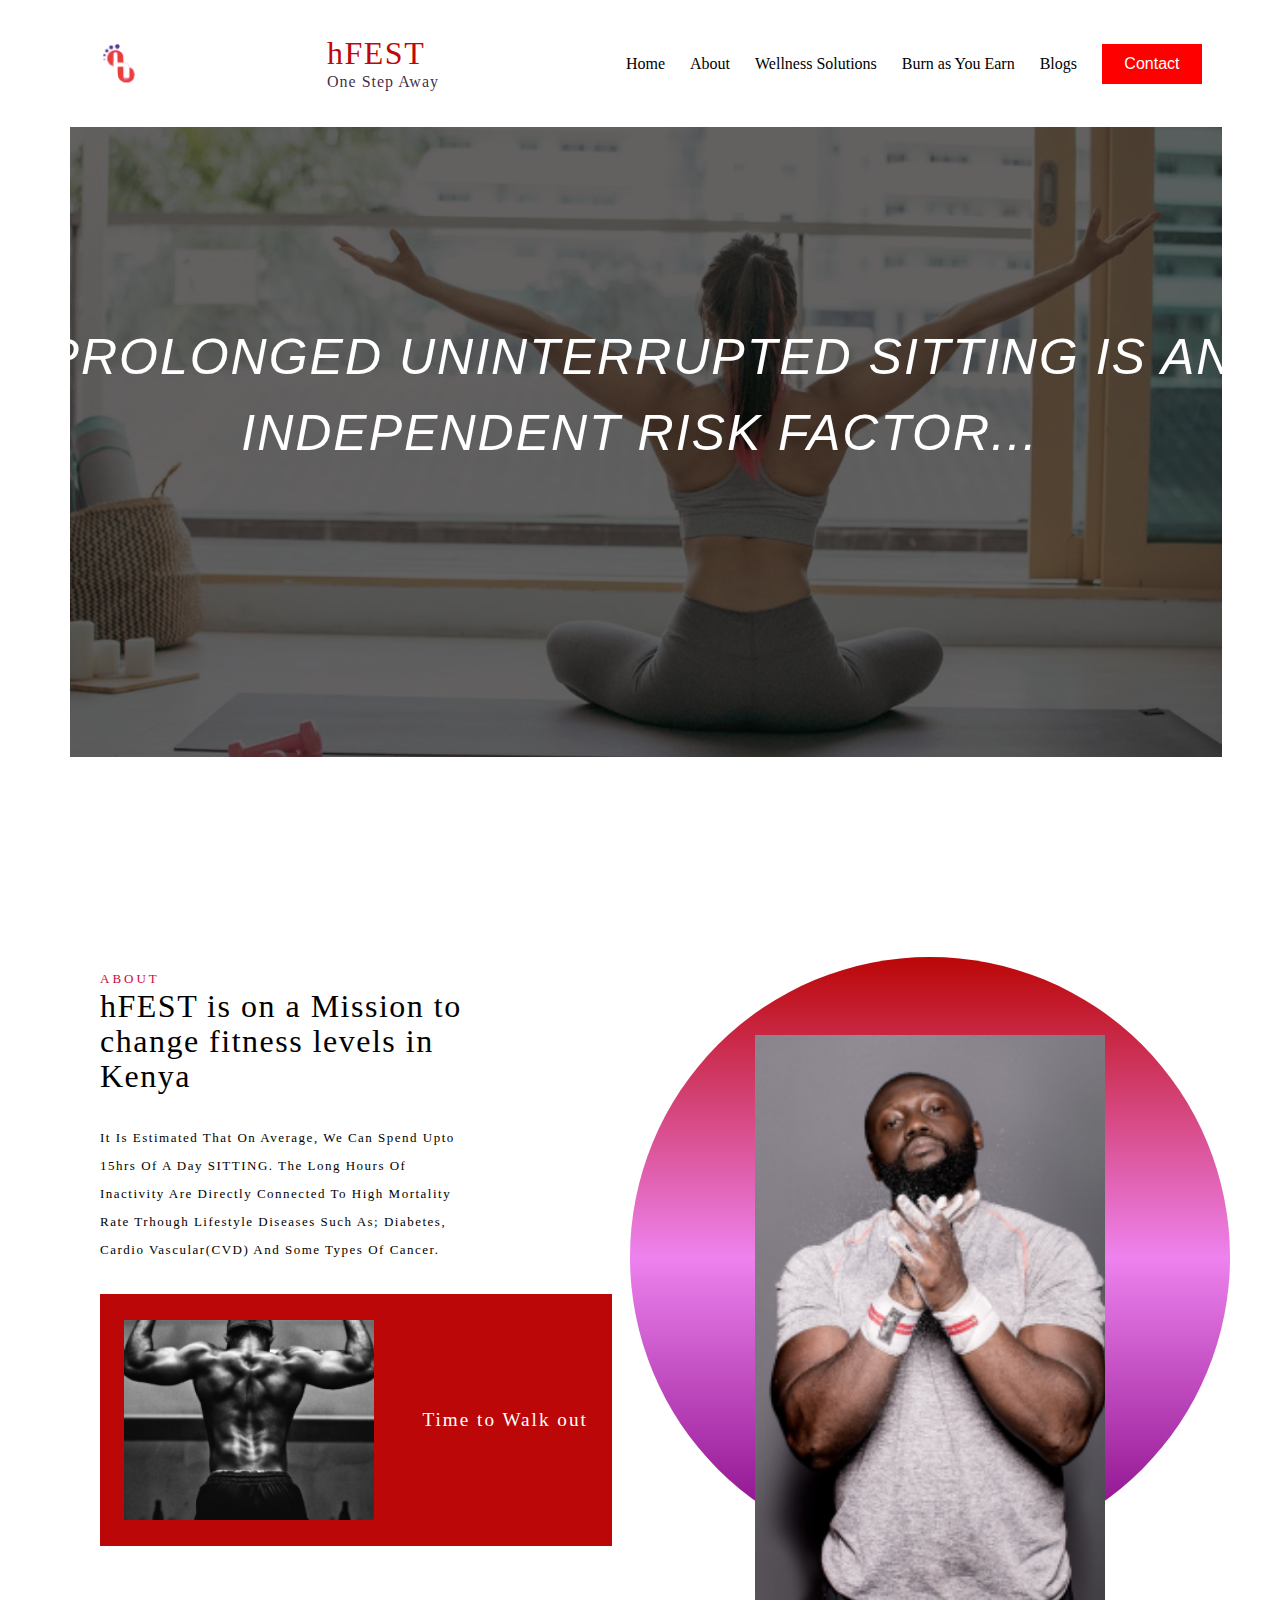
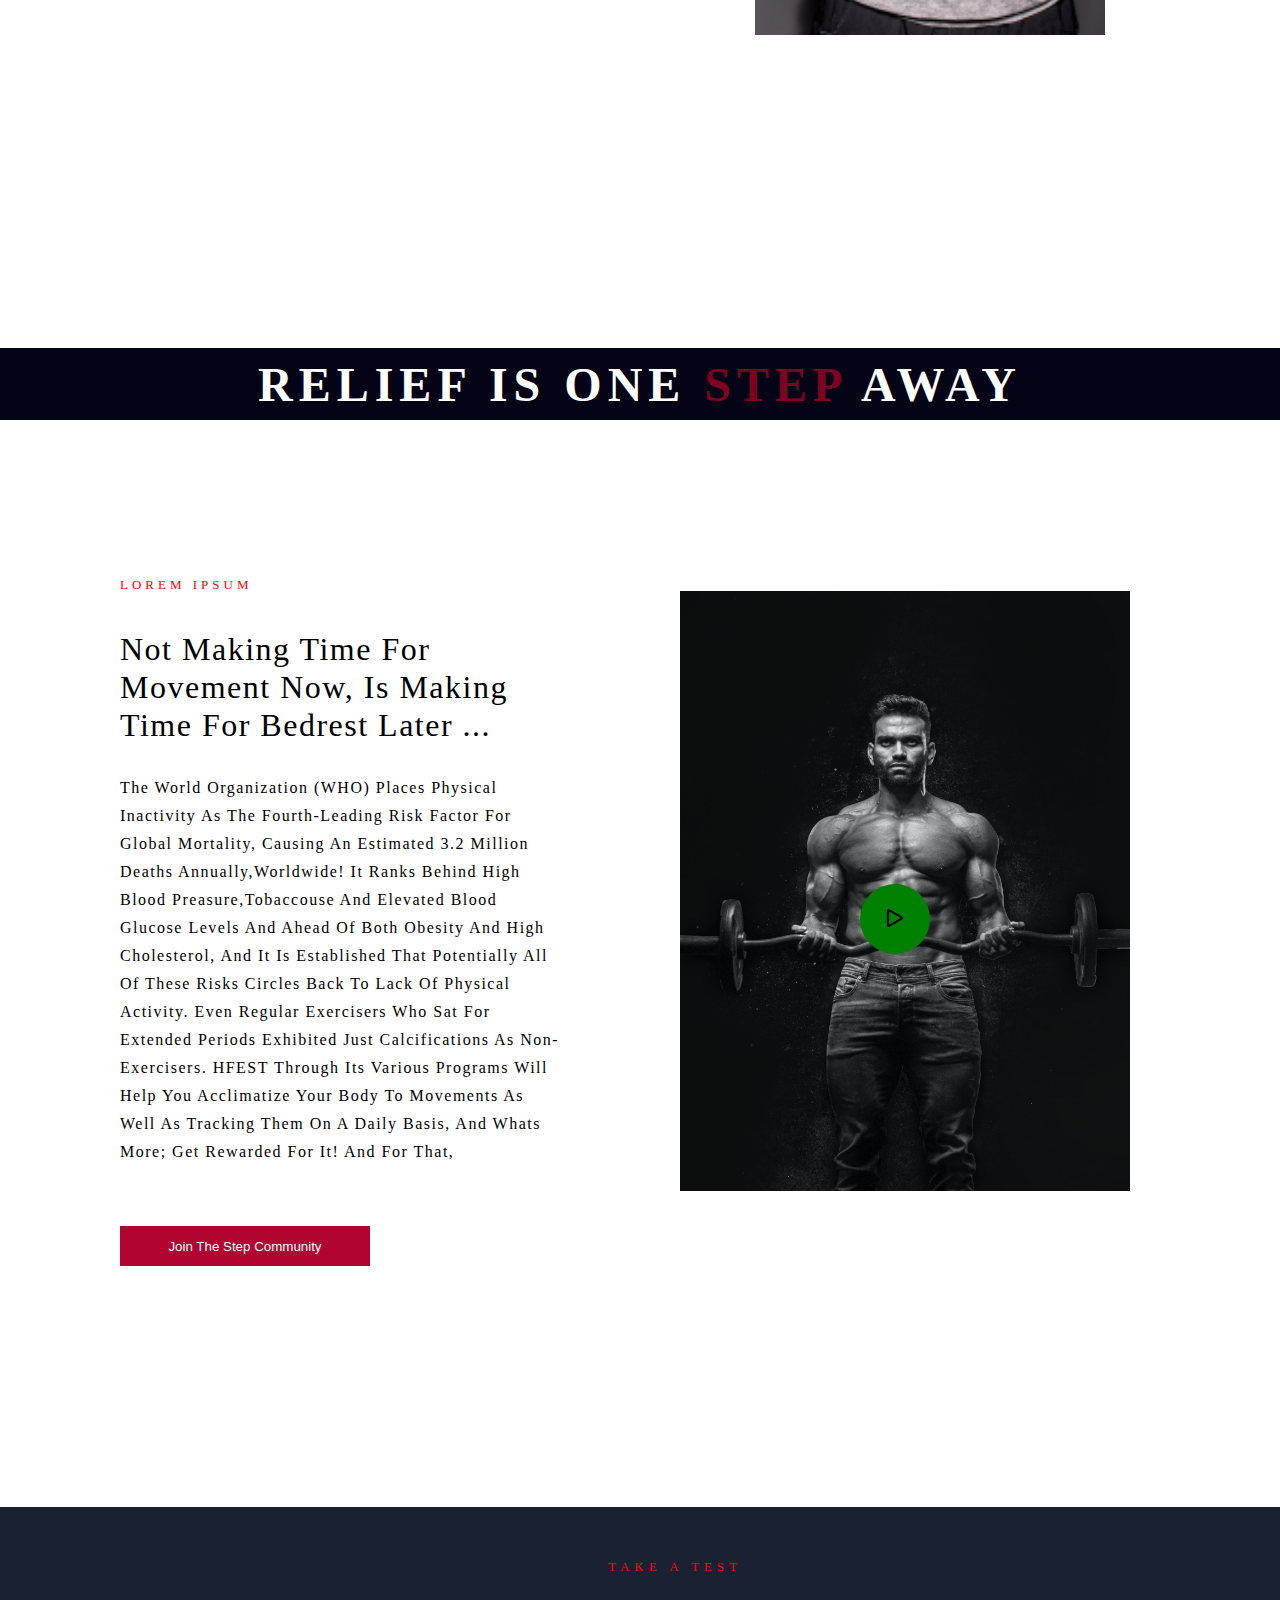
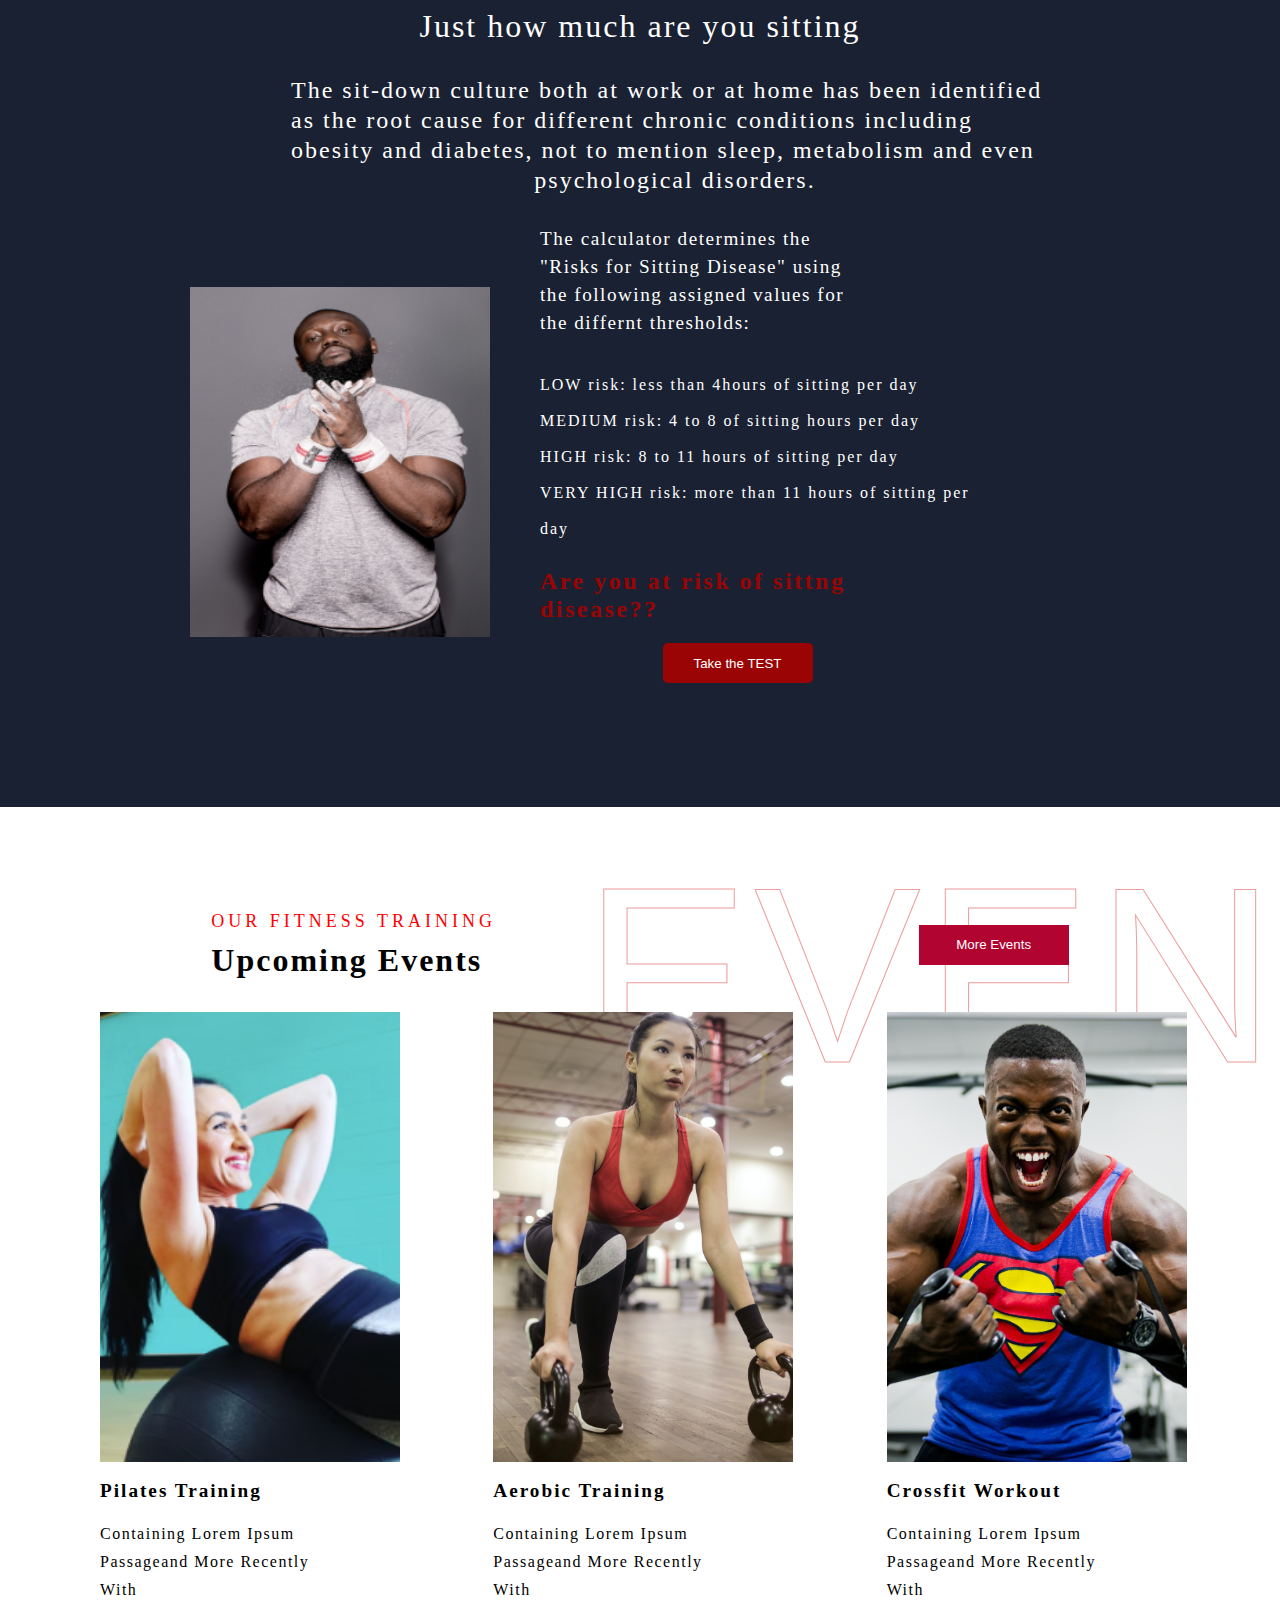
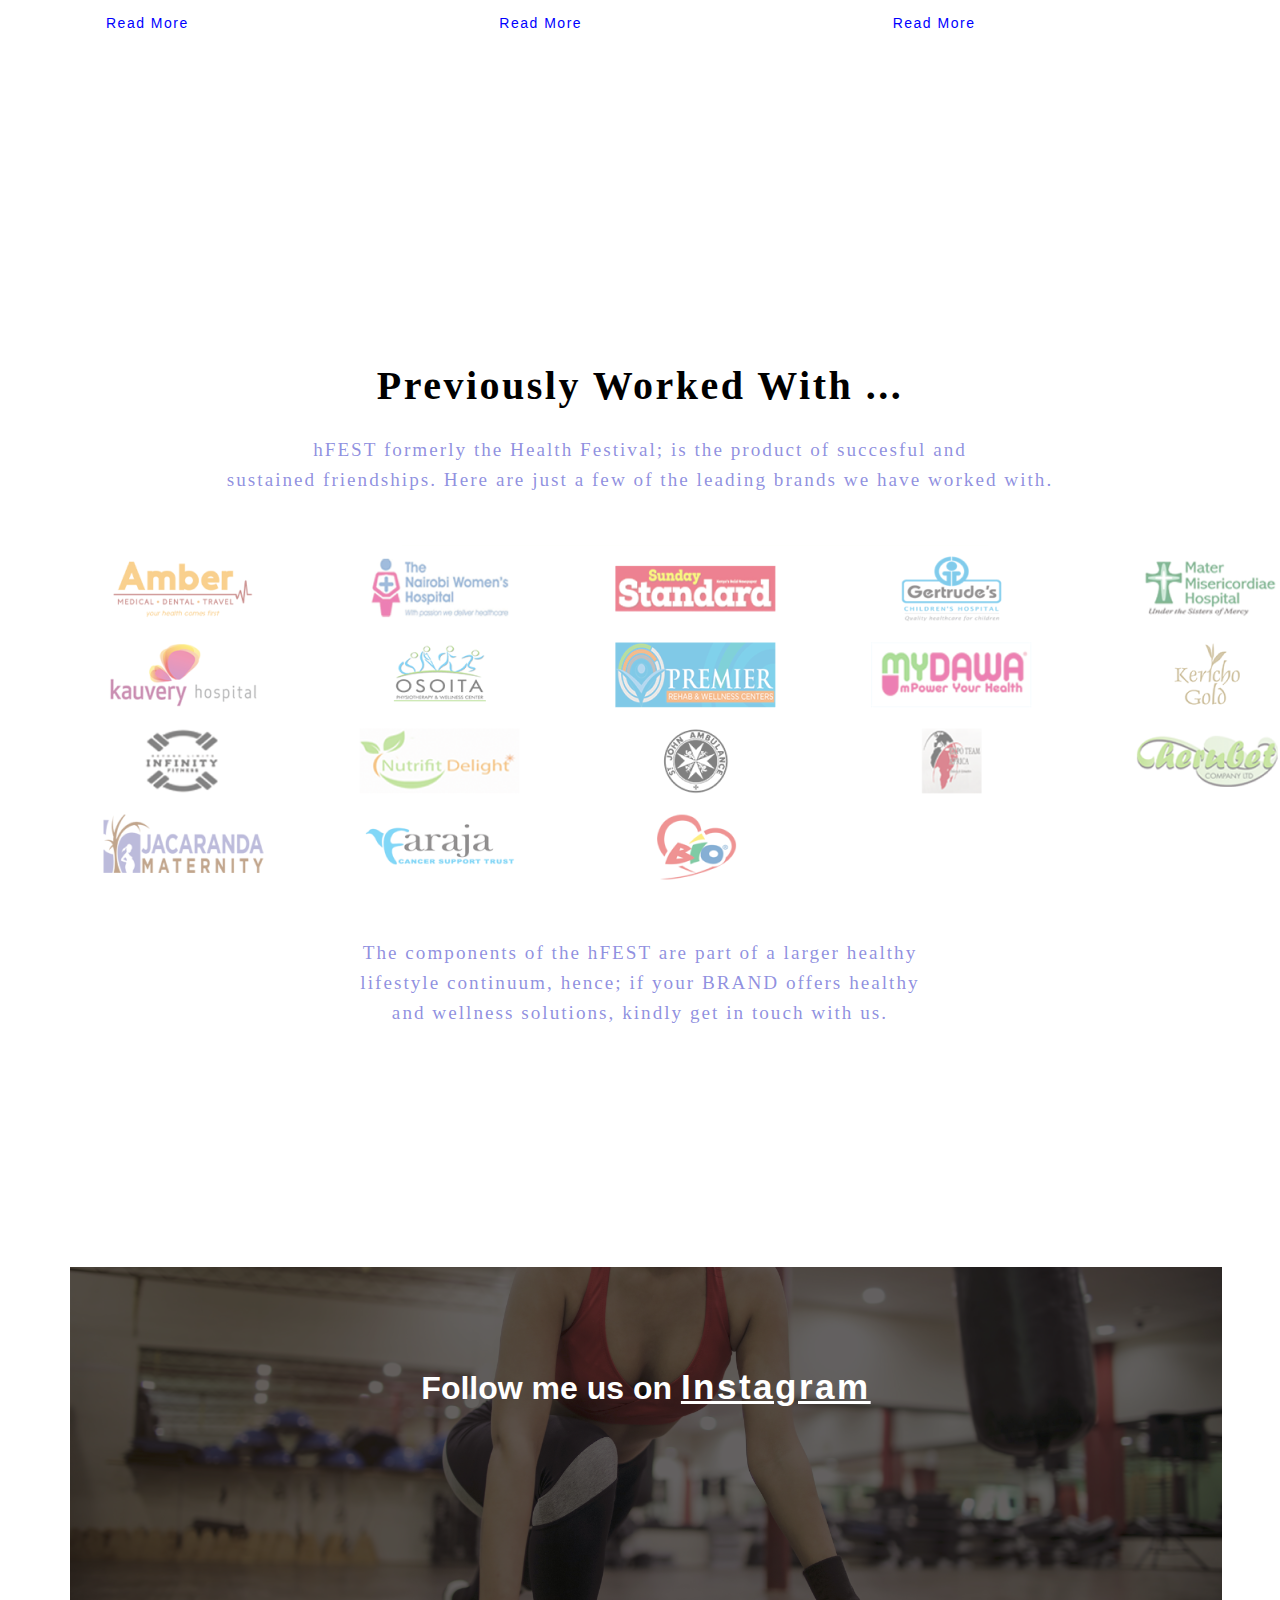
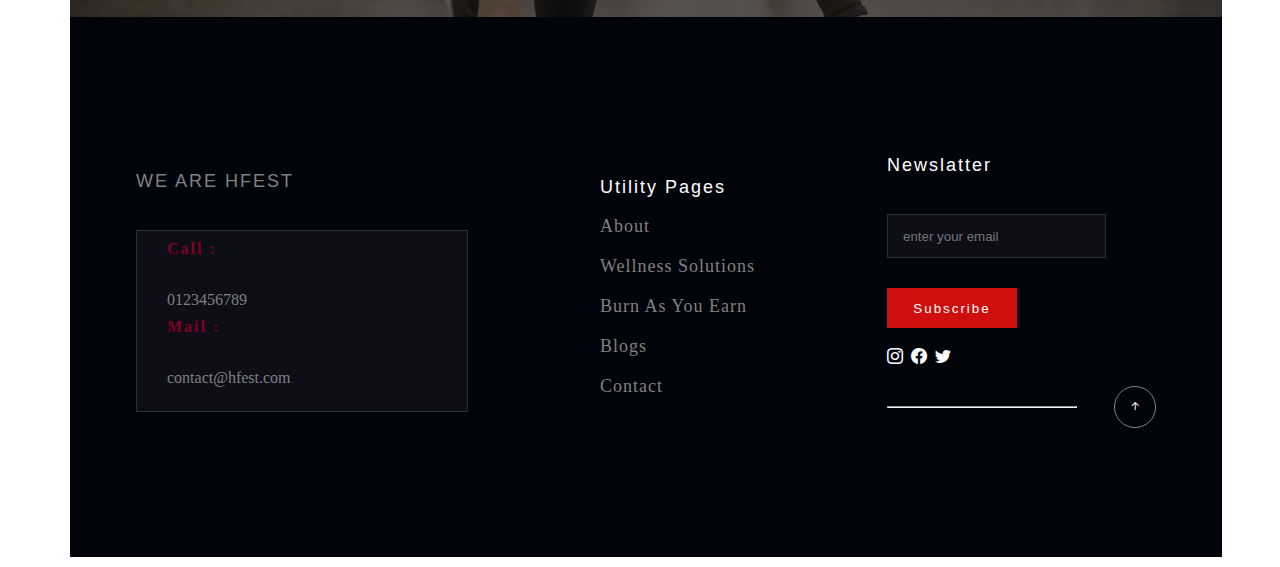
<file: home.html>
<!DOCTYPE html>
<html lang="en">
  <head>
    <meta charset="UTF-8" />
    <meta name="viewport" content="width=device-width, initial-scale=1.0" />
    <title>hFEST</title>
    <link rel="stylesheet" href="./assets/css/style.css" />
    <link
      rel="stylesheet"
      href="https://cdn.jsdelivr.net/npm/bootstrap-icons@1.4.0/font/bootstrap-icons.css"
    />
    <script
      src="https://cdn.jsdelivr.net/npm/bootstrap@5.3.2/dist/js/bootstrap.bundle.min.js"
      integrity="sha384-C6RzsynM9kWDrMNeT87bh95OGNyZPhcTNXj1NW7RuBCsyN/o0jlpcV8Qyq46cDfL"
      crossorigin="anonymous"
    ></script>
  </head>
  <body>
    <!-- HEADER -->
    <header class="header">
      <div class="emoji">
        <!--<img src="./assets/images/emoji.png" alt="">-->
      </div>
      <div class="logo">
        <h1>hFEST</h1>
        <h4>one step away</h4>
      </div>
      <div class="nav">
        <nav>Home</nav>
        <nav>About</nav>
        <nav>Wellness Solutions</nav>
        <nav>Burn as You Earn</nav>
        <nav>Blogs</nav>
        <button>contact</button>
      </div>
    </header>

    <!-- HERO -->
    <div class="hero">
      <div class="homehero-img">
        <!-- <img src="./assets/images/hero.jpg" alt=""> -->
      </div>
      <div class="content">
        <h1>
          prolonged uninterrupted sitting is an independent risk factor...
        </h1>
      </div>
    </div>
    <!-- ABOUT -->
    <section class="about">
      <div class="intro">
        <h5>about</h5>
        <h1>hFEST is on a Mission to change fitness levels in Kenya</h1>
        <p>
          It is estimated that on average, we can spend upto 15hrs of a day
          SITTING. the long hours of inactivity are directly connected to high
          mortality rate trhough lifestyle diseases such as; diabetes, cardio
          vascular(CVD) and some types of cancer.
        </p>
        <div class="about1">
          <div class="about-img1">
            <!-- <img src="./assets/images/about1.jpg" alt=""> -->
          </div>
          <h5 class="h5">Time to Walk out</h5>
        </div>
      </div>
      <div class="right">
        <div class="background"></div>
        <div class="right-img">
          <!-- <img src="./assets/images/about2.png" alt=""> -->
        </div>
      </div>
    </section>
    <!-- LOREM IPSUM-->
    <section class="lorem">
      <div class="lor-head">
        <h1>relief is one <span>step</span> away</h1>
      </div>
      <div class="container">
        <div class="lorem-intro">
          <h5>lorem ipsum</h5>
          <h1>
            not making time for movement now, is making time for bedrest later
            ...
          </h1>
          <p>
            the world organization (WHO) places physical inactivity as the
            fourth-leading risk factor for global mortality, causing an
            estimated 3.2 million deaths annually,worldwide! it ranks behind
            high blood preasure,tobaccouse and elevated blood glucose levels and
            ahead of both obesity and high cholesterol, and it is established
            that potentially all of these risks circles back to lack of physical
            activity. even regular exercisers who sat for extended periods
            exhibited just calcifications as non-exercisers. HFEST through its
            various programs will help you acclimatize your body to movements as
            well as tracking them on a daily basis, and whats more; get rewarded
            for it! and for that,
          </p>
          <button>join the step community</button>
        </div>
        <div>
          <img class="lorem-img" src="./assets/images/lorem.jpg" alt="" />
          <div class="icon"><i class="bi bi-play"></i></div>
        </div>
      </div>
    </section>

    <!-- TAKE A TEST -->
    <section class="test">
      <div class="top">
        <h5>take a test</h5>
        <h2>Just how much are you sitting</h2>
        <p>
          The sit-down culture both at work or at home has been identified as
          the root cause for different chronic conditions including obesity and
          diabetes, not to mention sleep, metabolism and even psychological
          disorders.
        </p>
      </div>
      <div class="bottom">
        <div>
          <img class="test-img" src="./assets/images/about2.png" alt="" />
        </div>
        <div>
          <p>
            The calculator determines the "Risks for Sitting Disease" using the
            following assigned values for the differnt thresholds:
          </p>
          <ul>
            <li>LOW risk: less than 4hours of sitting per day</li>
            <li>MEDIUM risk: 4 to 8 of sitting hours per day</li>
            <li>HIGH risk: 8 to 11 hours of sitting per day</li>
            <li>VERY HIGH risk: more than 11 hours of sitting per day</li>
          </ul>
          <div class="span">
            <span>Are you at risk of sittng disease??</span>
            <button>Take the TEST</button>
          </div>
        </div>
      </div>
    </section>
    <!-- UPCOMING EVENTS -->
    <section class="events">
      <div class="event-intro">
        <div>
          <h5>our fitness training</h5>
          <h1>upcoming events</h1>
        </div>
        <button>more events</button>
      </div>
      <div class="images">
        <div>
          <div class="event-img">
            <!-- <img src="./assets/images/events1.jpg" alt="" /> -->
          </div>
          <h4>pilates training</h4>
          <p>containing lorem ipsum passageand more recently with</p>
          <button>read more</button>
        </div>
        <div>
          <div class="event2-img">
            <!-- <img src="./assets/images/events2.jpg" alt="" /> -->
          </div>
          <h4>aerobic training</h4>
          <p>containing lorem ipsum passageand more recently with</p>
          <button>read more</button>
        </div>
        <div>
          <div class="event3-img">
            <!-- <img src="./assets/images/events3.jpg" alt="" /> -->
          </div>
          <h4>crossfit workout</h4>
          <p>containing lorem ipsum passageand more recently with</p>
          <button>read more</button>
        </div>
      </div>
    </section>
    <!-- WORKED WITH -->
    <section class="projects">
      <h1>previously worked with ...</h1>
      <p>
        hFEST formerly the Health Festival; is the product of succesful and
        <br />
        sustained friendships. Here are just a few of the leading brands we have
        worked with.
      </p>
      <div class="work-img">
        <img src="./assets/images/index-workimage.png" alt="" />
      </div>
      <p>
        The components of the hFEST are part of a larger healthy <br />
        lifestyle continuum, hence; if your BRAND offers healthy <br />
        and wellness solutions, kindly get in touch with us.
      </p>
    </section>
    <!-- FOOTER -->
    <footer class="footer">
      <div class="foot-img">
        <h3>Follow me us on <span>Instagram</span></h3>
      </div>
      <div class="container">
        <div class="contact">
          <h1>we are hfest</h1>
          <div class="contact-info">
            <h6>call :</h6>
            <p>0123456789</p>
            <h6>mail :</h6>
            <p>contact@hfest.com</p>
          </div>
        </div>
        <div class="utilities">
          <h1>utility pages</h1>
          <nav>about</nav>
          <nav>wellness solutions</nav>
          <nav>burn as you earn</nav>
          <nav>blogs</nav>
          <nav>contact</nav>
        </div>
        <div class="news">
          <h1>newslatter</h1>
          <div><input type="text" placeholder="enter your email" /></div>
          <button>subscribe</button>
          <div class="icon">
            <i class="bi bi-instagram"></i>
            <i class="bi bi-facebook"></i>
            <i class="bi bi-twitter"></i>
          </div>
          <div class="icon-i">
            <div class="line"><hr /></div>
            <div class="i"><i class="bi bi-arrow-up-short"></i></div>
          </div>
        </div>
      </div>
    </footer>
  </body>
</html>
</file>
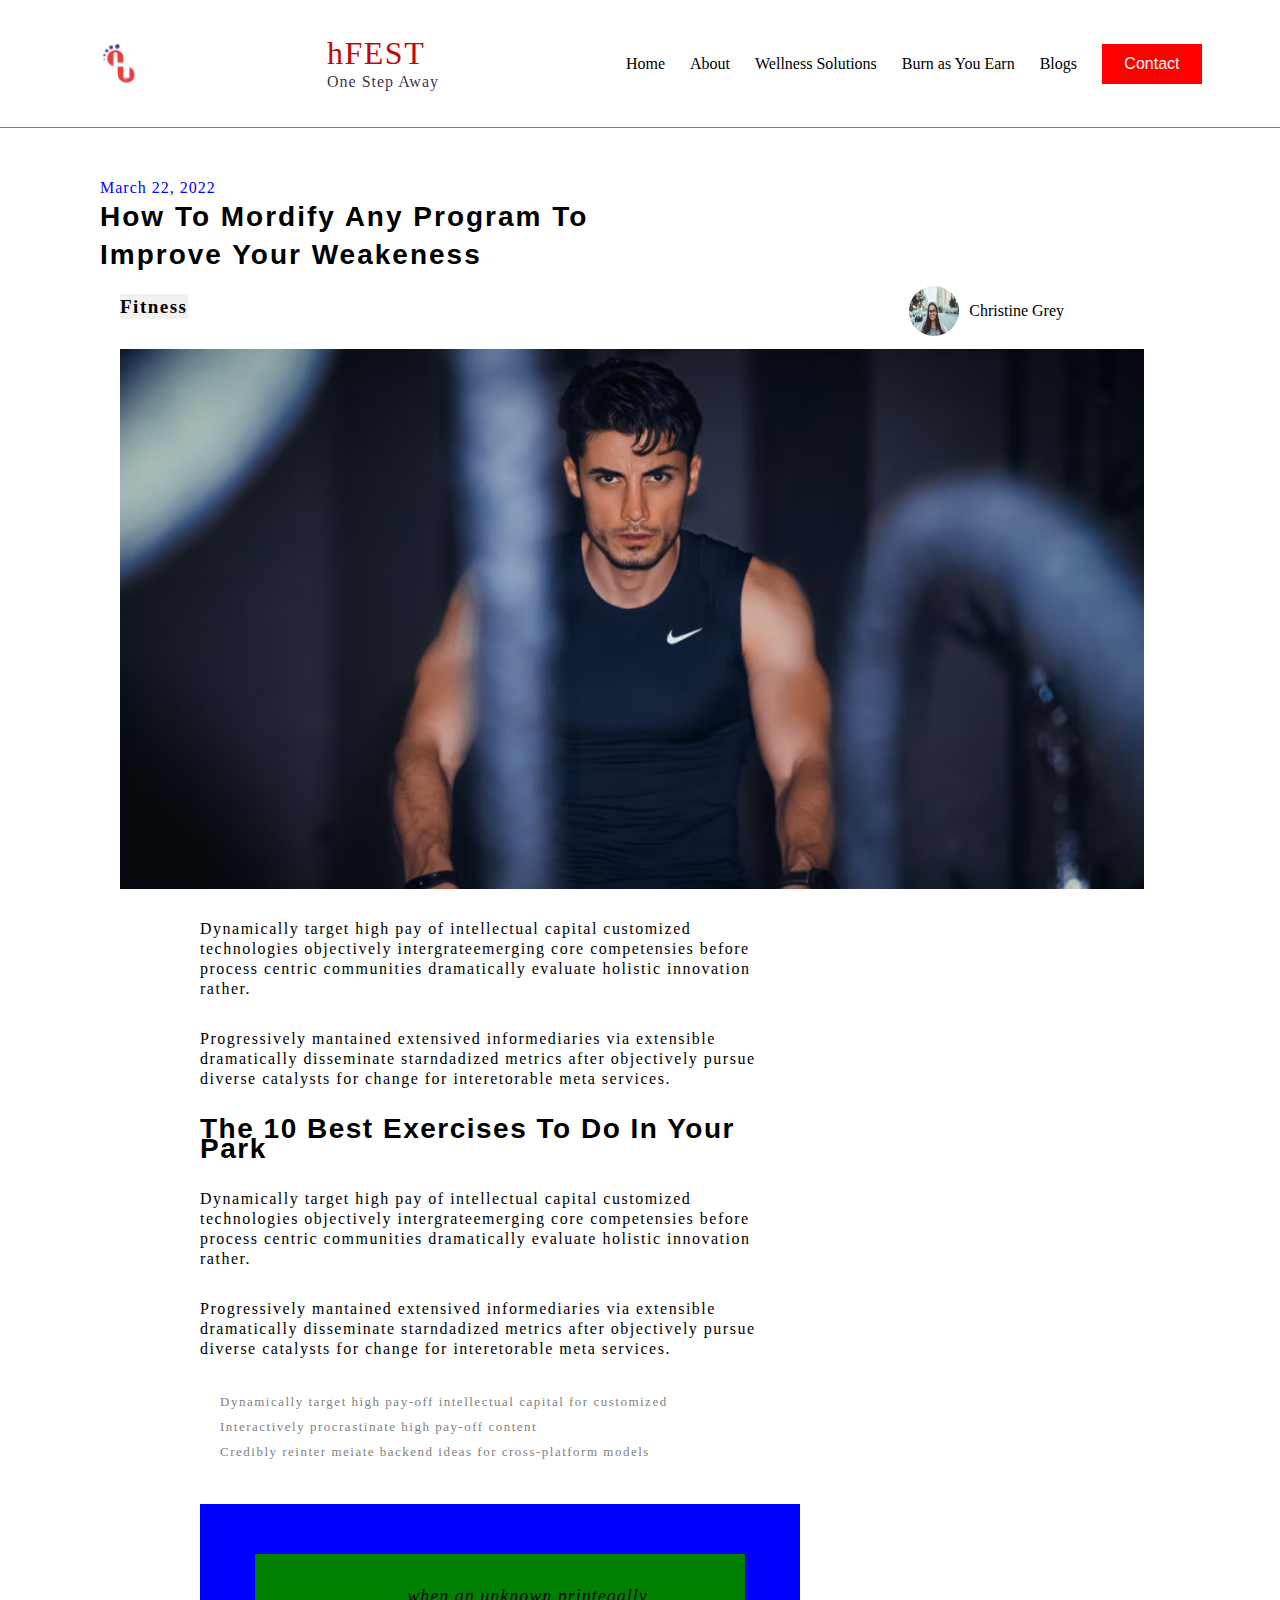
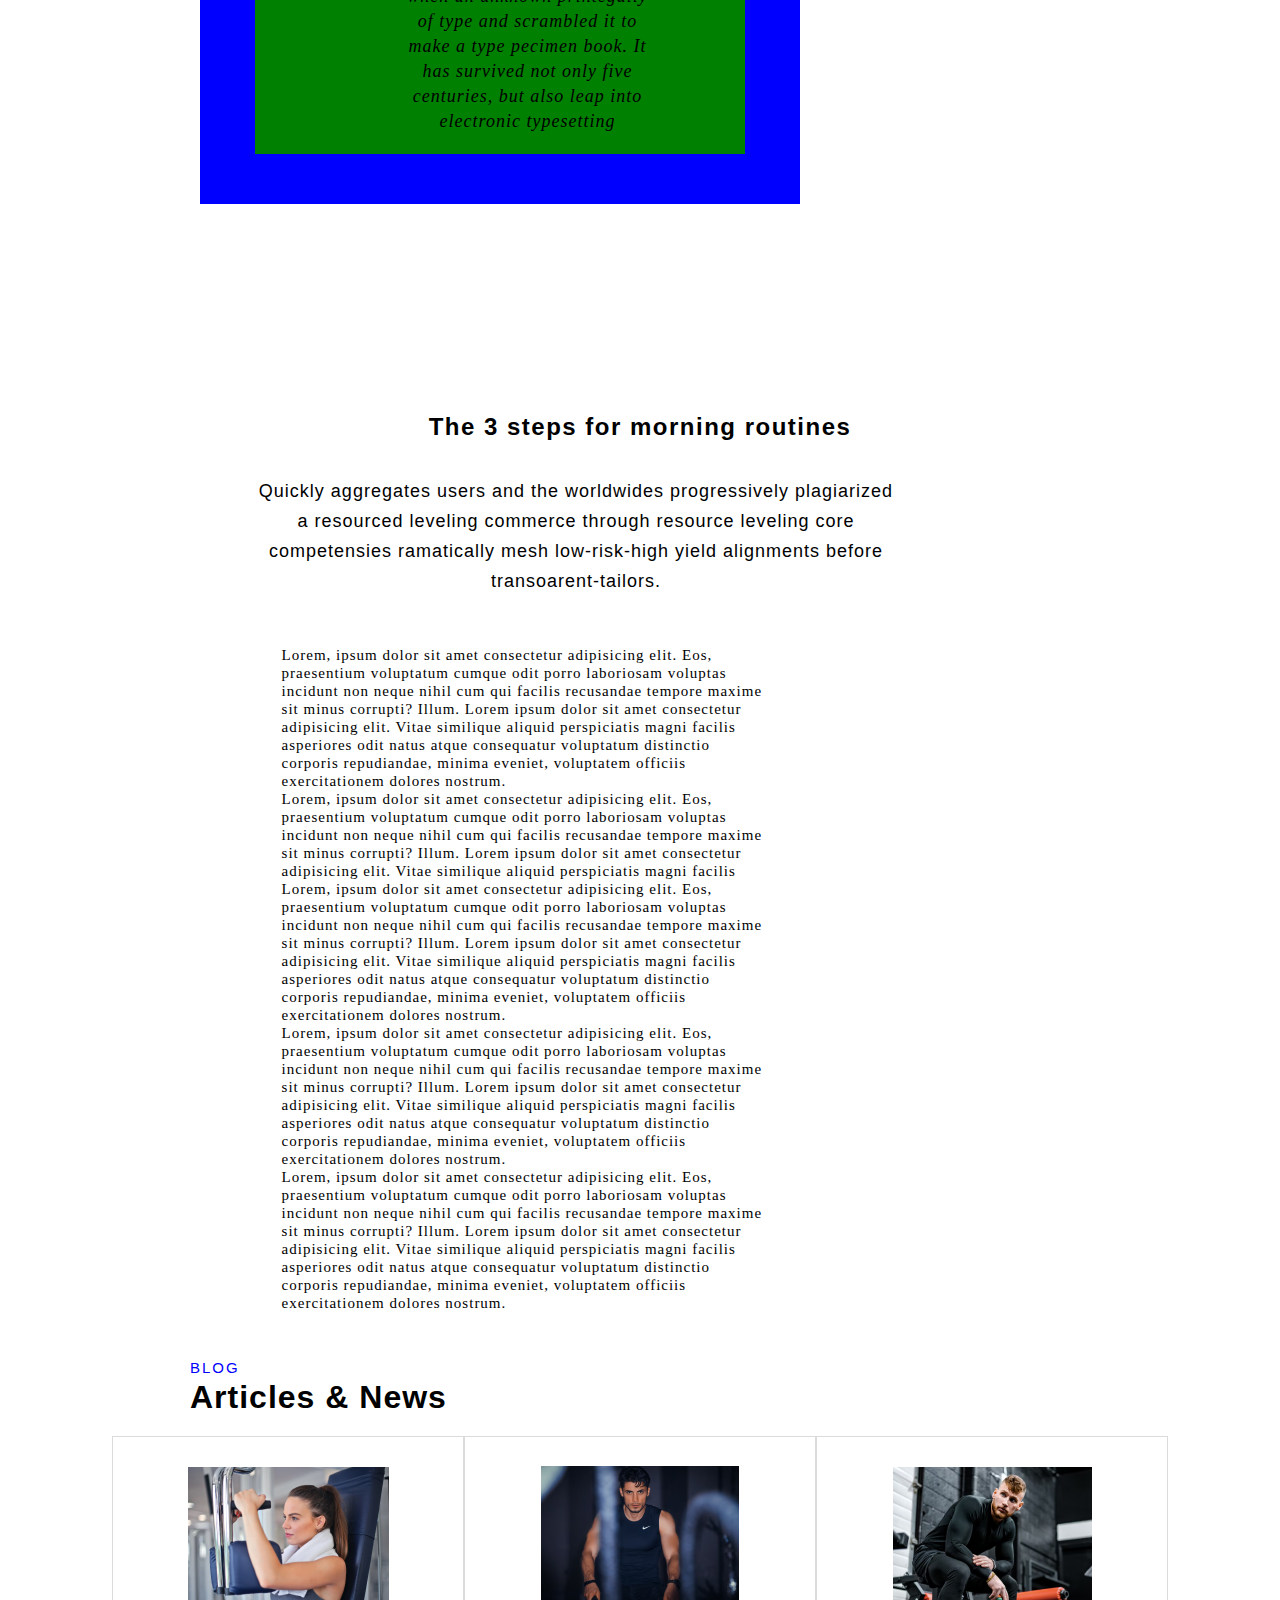
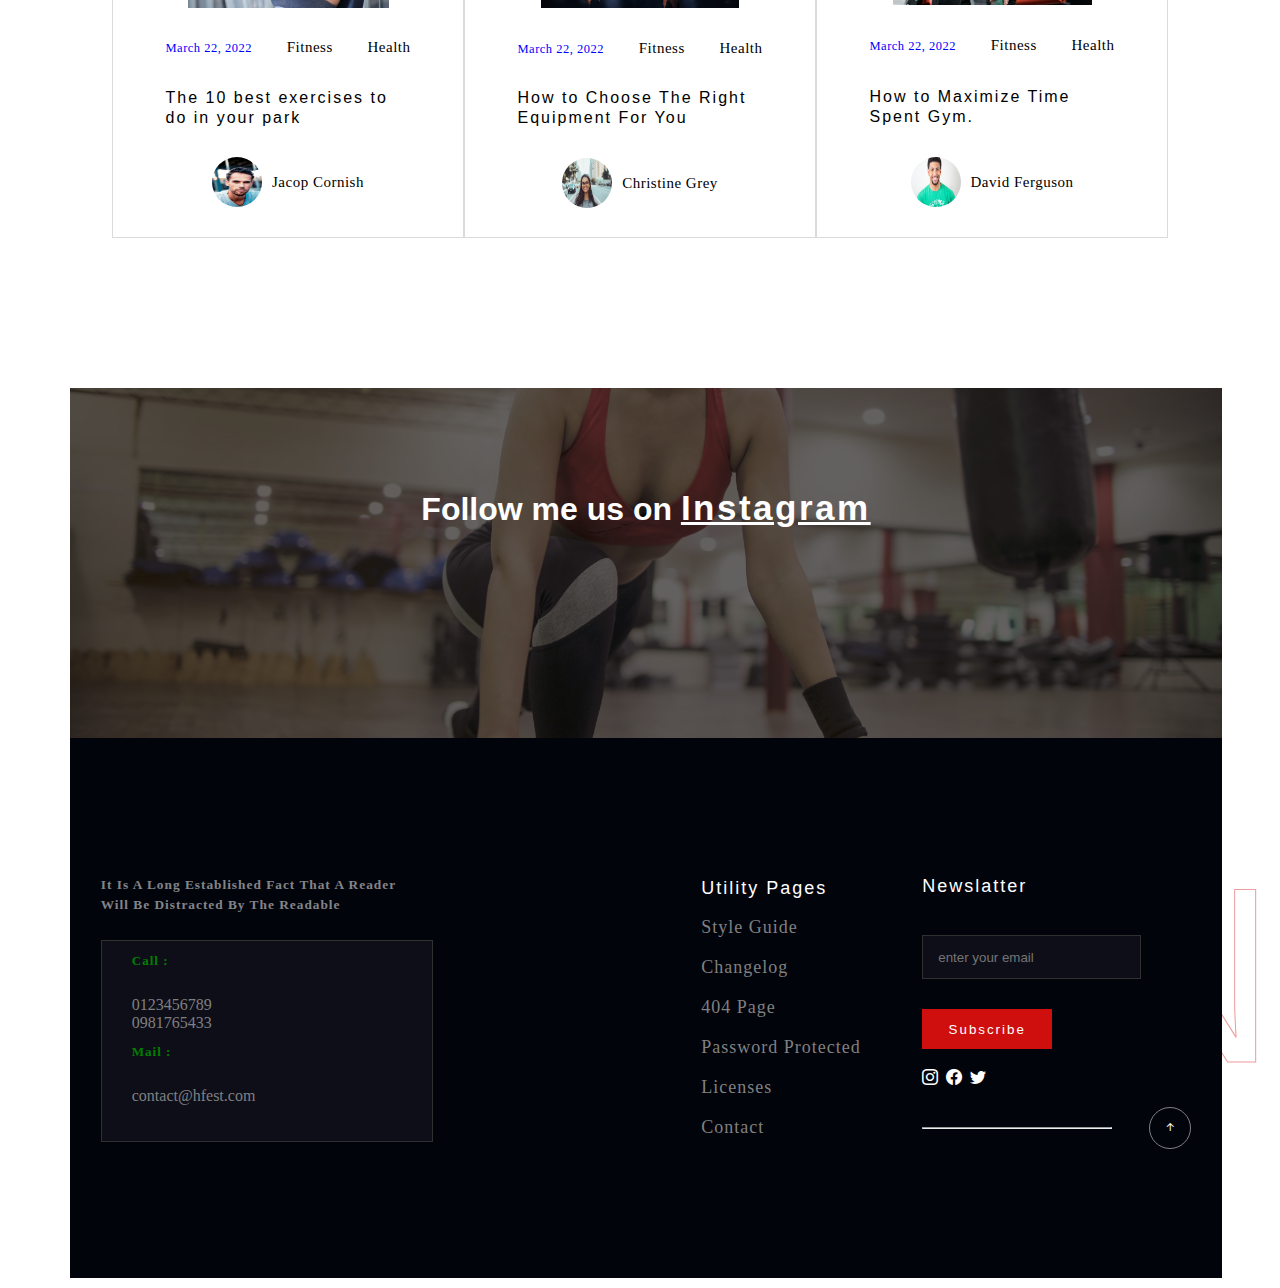
<file: single-blog.html>
<!DOCTYPE html>
<html lang="en">
<head>
    <meta charset="UTF-8">
    <meta name="viewport" content="width=device-width, initial-scale=1.0">
    <title>hFEST Single Blog</title>
    
    <link rel="stylesheet" href="./assets/css/style.css" />
    <link
      rel="stylesheet"
      href="https://cdn.jsdelivr.net/npm/bootstrap-icons@1.4.0/font/bootstrap-icons.css"
    />
    <script
      src="https://cdn.jsdelivr.net/npm/bootstrap@5.3.2/dist/js/bootstrap.bundle.min.js"
      integrity="sha384-C6RzsynM9kWDrMNeT87bh95OGNyZPhcTNXj1NW7RuBCsyN/o0jlpcV8Qyq46cDfL"
      crossorigin="anonymous"
    ></script>
  </head>
  <body>
    <!-- HEADER -->
    <header class="header">
      <div class="emoji">
        <!--<img src="./assets/images/emoji.png" alt="">-->
      </div>
      <div class="logo">
        <h1>hFEST</h1>
        <h4>one step away</h4>
      </div>
      <div class="nav">
        <nav>Home</nav>
        <nav>About</nav>
        <nav>Wellness Solutions</nav>
        <nav>Burn as You Earn</nav>
        <nav>Blogs</nav>
        <button>contact</button>
      </div>
    </header>

    <!-- HERO -->
    <section class="single-blog">
        <h5>March 22, 2022</h5>
        <h1>how to mordify any program to improve your weakeness </h1>
        <div class="top-bar">
            <h6>fitness</h6>
            <div class="face-img">
                 <img class="face" src="./assets/images/face2.jpg" alt="" /> 
                <p>christine grey</p>
            </div>
        </div>
         <div class="singleblog-img">
             <!-- <img src="./assets/images/single-blog.jpg" alt=""> -->
         </div>
          <div class="explanation">
             <P>Dynamically target high pay of intellectual capital customized technologies objectively intergrateemerging core 
              competensies before process centric communities dramatically evaluate holistic innovation rather. </P>
           <p>Progressively mantained extensived informediaries via extensible dramatically disseminate 
            starndadized metrics after objectively pursue diverse catalysts for change for interetorable meta services.</p>
            <h1>The 10 best exercises to do in your park</h1>
            <P>Dynamically target high pay of intellectual capital customized technologies objectively intergrateemerging core 
                competensies before process centric communities dramatically evaluate holistic innovation rather. </P>
                <p>Progressively mantained extensived informediaries via extensible dramatically disseminate 
                    starndadized metrics after objectively pursue diverse catalysts for change for interetorable meta services.</p>
            <ol class="list">
                <li>Dynamically target high pay-off intellectual capital for customized</li>
                <li>Interactively procrastinate high pay-off content</li>
                <li>Credibly reinter meiate backend ideas for cross-platform models</li>
            </ol>
            <div class="color">
                <div>
                    <p>when an unknown printegally of type and scrambled it to make a type pecimen book. 
                        It has survived not only five centuries, but also leap into electronic typesetting</p>
                </div>
            </div>
            </div>
    </section>
    <!-- STEPS -->
    <section class="steps">
        <h1>The 3 steps for morning routines</h1>
        <h6>Quickly aggregates users and the worldwides progressively plagiarized a resourced leveling commerce through 
            resource leveling core competensies ramatically mesh low-risk-high yield alignments before transoarent-tailors.
        </h6>
        <p>Lorem, ipsum dolor sit amet consectetur adipisicing elit. Eos, praesentium voluptatum cumque odit porro 
           laboriosam voluptas incidunt non neque nihil cum qui facilis recusandae tempore maxime sit minus corrupti? Illum.
           Lorem ipsum dolor sit amet consectetur adipisicing elit. Vitae similique aliquid perspiciatis magni facilis asperiores 
           odit natus atque consequatur voluptatum distinctio corporis repudiandae, minima eveniet, voluptatem officiis exercitationem 
           dolores nostrum.</p>
        <p>Lorem, ipsum dolor sit amet consectetur adipisicing elit. Eos, praesentium voluptatum cumque odit porro 
            laboriosam voluptas incidunt non neque nihil cum qui facilis recusandae tempore maxime sit minus corrupti? Illum.
            Lorem ipsum dolor sit amet consectetur adipisicing elit. Vitae similique aliquid perspiciatis magni facilis</p>
        <p>Lorem, ipsum dolor sit amet consectetur adipisicing elit. Eos, praesentium voluptatum cumque odit porro 
            laboriosam voluptas incidunt non neque nihil cum qui facilis recusandae tempore maxime sit minus corrupti? Illum.
            Lorem ipsum dolor sit amet consectetur adipisicing elit. Vitae similique aliquid perspiciatis magni facilis asperiores 
            odit natus atque consequatur voluptatum distinctio corporis repudiandae, minima eveniet, voluptatem officiis exercitationem 
            dolores nostrum.</p>
        <p>Lorem, ipsum dolor sit amet consectetur adipisicing elit. Eos, praesentium voluptatum cumque odit porro 
            laboriosam voluptas incidunt non neque nihil cum qui facilis recusandae tempore maxime sit minus corrupti? Illum.
            Lorem ipsum dolor sit amet consectetur adipisicing elit. Vitae similique aliquid perspiciatis magni facilis asperiores 
            odit natus atque consequatur voluptatum distinctio corporis repudiandae, minima eveniet, voluptatem officiis exercitationem 
            dolores nostrum.</p>
            <p>Lorem, ipsum dolor sit amet consectetur adipisicing elit. Eos, praesentium voluptatum cumque odit porro 
                laboriosam voluptas incidunt non neque nihil cum qui facilis recusandae tempore maxime sit minus corrupti? Illum.
                Lorem ipsum dolor sit amet consectetur adipisicing elit. Vitae similique aliquid perspiciatis magni facilis asperiores 
                odit natus atque consequatur voluptatum distinctio corporis repudiandae, minima eveniet, voluptatem officiis exercitationem 
                dolores nostrum.</p>

    </section>
     <!-- BLOG -->
    <section class="sblog">
        <h5>blog</h5>
        <h1>articles & news</h1>
        <div class="container">
          <div class="box1">
            <div class="image">
              <img src="./assets/images/image1.png" alt="" />
  
              <div class="blog-p">
                <p><span>march 22, 2022</span></p>
                <p>fitness</p>
                <p>health</p>
              </div>
              <h4>The 10 best exercises to do in your park</h4>
              <div class="blog-face">
                <img class="face" src="./assets/images/face1.jpg" alt="" />
  
                <p>jacop cornish</p>
              </div>
            </div>
            <div class="image">
              <img src="./assets/images/image2.png" alt="" />
  
              <div class="blog-p">
                <p><span>march 22, 2022</span></p>
                <p>fitness</p>
                <p>health</p>
              </div>
              <h4>How to Choose The Right Equipment For You</h4>
              <div>
                <div class="blog-face">
                  <img class="face" src="./assets/images/face2.jpg" alt="" />
  
                  <p>christine grey</p>
                </div>
              </div>
            </div>
            <div class="image">
              <img src="./assets/images/image3.png" alt="" />
  
              <div class="blog-p">
                <p><span>march 22, 2022</span></p>
                <p>fitness</p>
                <p>health</p>
              </div>
              <h4>How to Maximize Time Spent Gym.</h4>
              <div>
                <div class="blog-face">
                  <img class="face" src="./assets/images/face3.jpg" alt="" />
  
                  <p>david ferguson</p>
                </div>
              </div>
            </div>
          </div>
</section>
           <!-- FOOTER -->
    <footer class="footer">
        <div class="foot-img">
          <h3>Follow me us on <span>Instagram</span></h3>
        </div>
        <div class="container">
          <div class="contact">
            <h6>
              it is a long established fact that a reader will be distracted by
              the readable
            </h6>
            <div class="bayecontact-info">
              <h6 class="paye-foot">call :</h6>
              <p>0123456789</p>
              <p>0981765433</p>
              <h6 class="paye-foot">mail :</h6>
              <p>contact@hfest.com</p>
            </div>
          </div>
          <div class="utilities">
            <h1>utility pages</h1>
            <nav>style guide</nav>
            <nav>changelog</nav>
            <nav>404 page</nav>
            <nav>password protected</nav>
            <nav>licenses</nav>
            <nav>contact</nav>
          </div>
          <div class="news">
            <h1>newslatter</h1>
            <div><input type="text" placeholder="enter your email" /></div>
            <button>subscribe</button>
            <div class="icon">
              <i class="bi bi-instagram"></i>
              <i class="bi bi-facebook"></i>
              <i class="bi bi-twitter"></i>
            </div>
            <div class="icon-i">
              <div class="line"><hr /></div>
              <div class="i"><i class="bi bi-arrow-up-short"></i></div>
            </div>
          </div>
        </div>
    </footer>
</body>
</html>
</file>
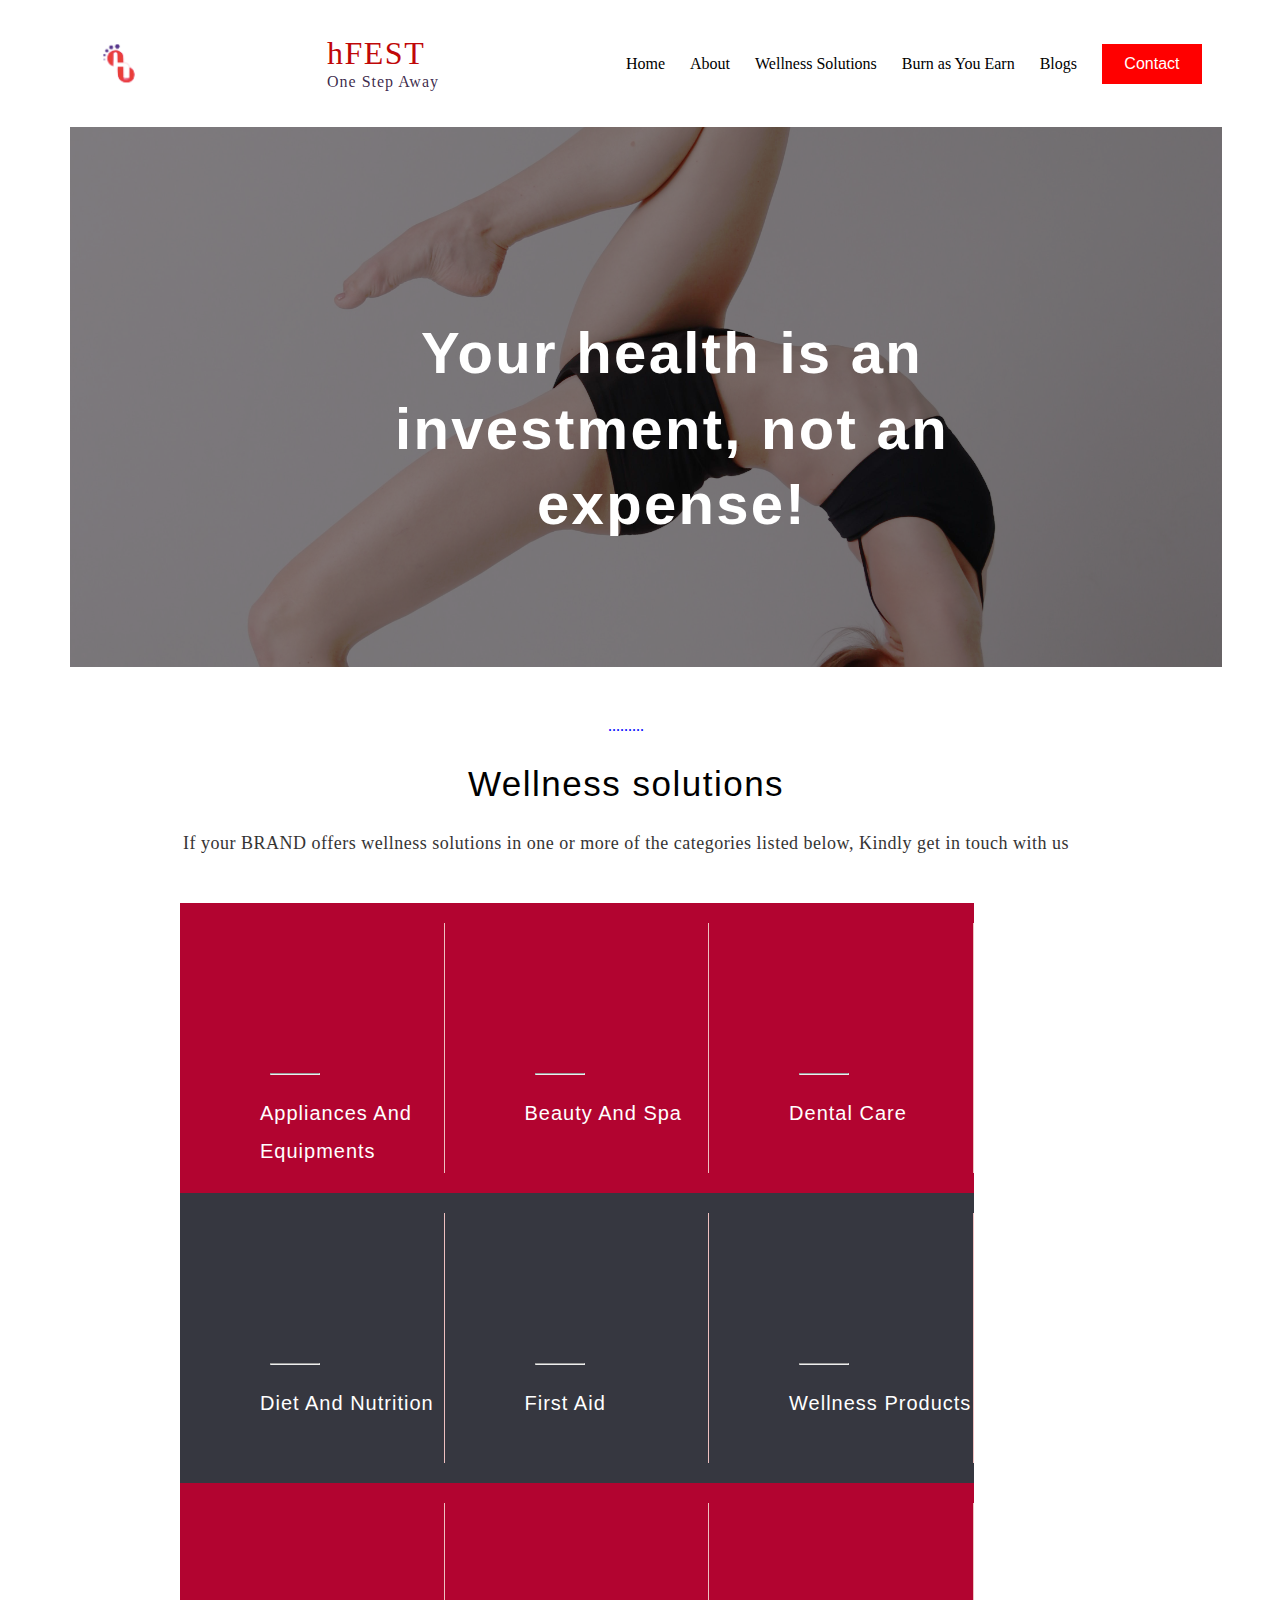
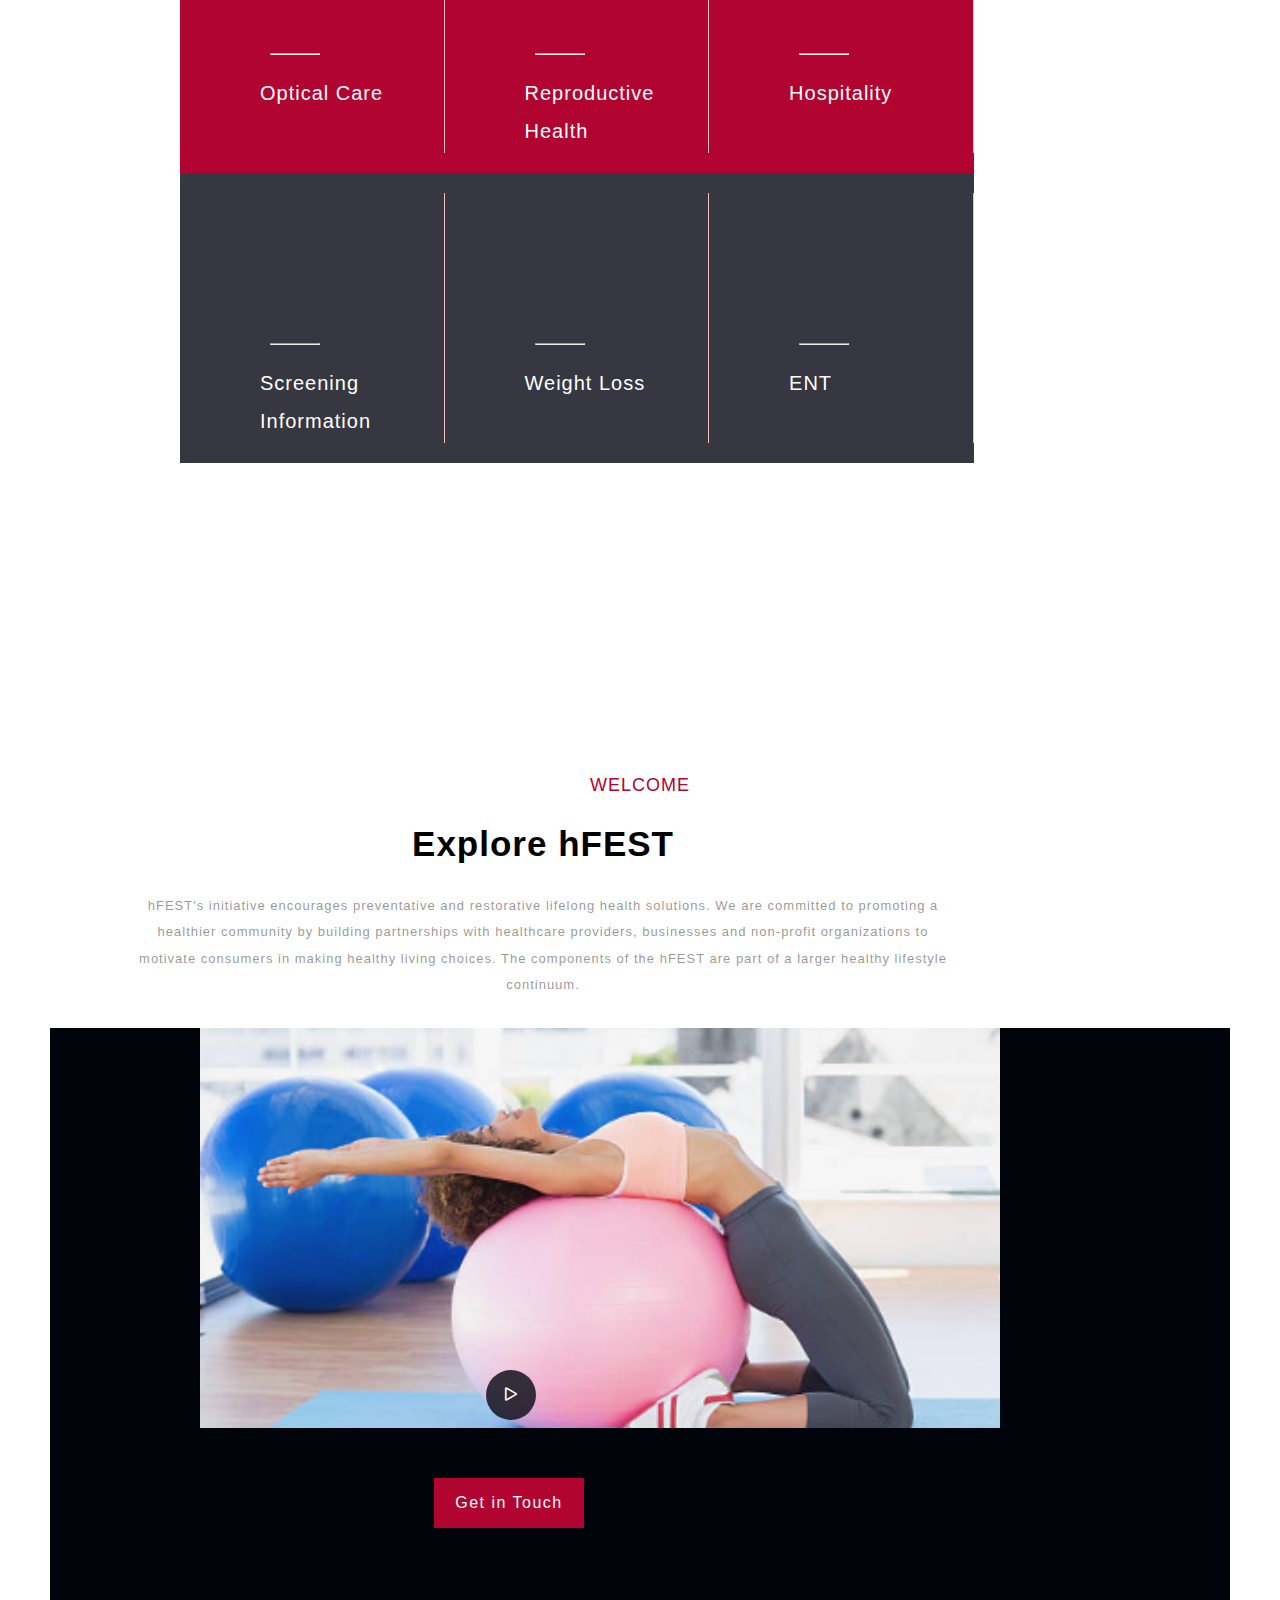
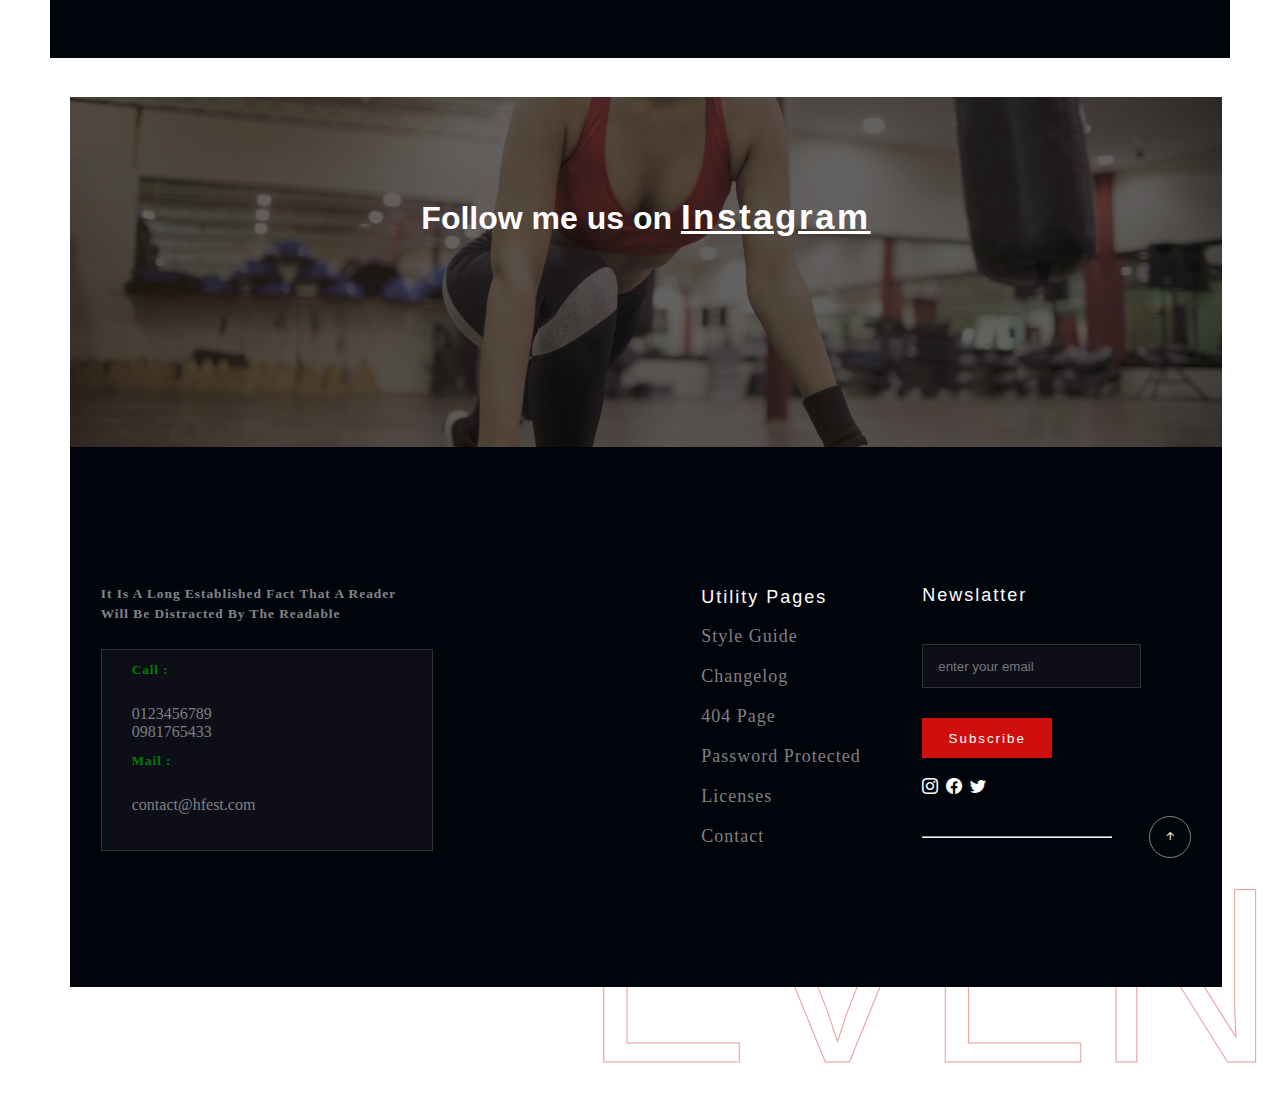
<file: wellness.html>
<!DOCTYPE html>
<html lang="en">
  <head>
    <meta charset="UTF-8" />
    <meta name="viewport" content="width=device-width, initial-scale=1.0" />
    <title>hFEST Wellness Solutions</title>
    <link rel="stylesheet" href="./assets/css/style.css" />
    <link
      rel="stylesheet"
      href="https://cdn.jsdelivr.net/npm/bootstrap-icons@1.4.0/font/bootstrap-icons.css"
    />
    <script
      src="https://cdn.jsdelivr.net/npm/bootstrap@5.3.2/dist/js/bootstrap.bundle.min.js"
      integrity="sha384-C6RzsynM9kWDrMNeT87bh95OGNyZPhcTNXj1NW7RuBCsyN/o0jlpcV8Qyq46cDfL"
      crossorigin="anonymous"
    ></script>
  </head>
  <body>
    <!-- HEADER -->
    <header class="header">
      <div class="emoji">
        <!--<img src="./assets/images/emoji.png" alt="">-->
      </div>
      <div class="logo">
        <h1>hFEST</h1>
        <h4>one step away</h4>
      </div>
      <div class="nav">
        <nav>Home</nav>
        <nav>About</nav>
        <nav>Wellness Solutions</nav>
        <nav>Burn as You Earn</nav>
        <nav>Blogs</nav>
        <button>contact</button>
      </div>
    </header>

    <!-- HERO -->
    <div class="hero">
      <div class="wellnesshero-img">
        <!-- <img src="./assets/images/wellness-hero.jpg" alt=""> -->
      </div>
      <div class="well-content">
        <h1>Your health is an investment, not an expense!</h1>
      </div>
    </div>
    <!-- WELLNESS SOLUTIONS -->
    <section class="solutions">
      <p>.........</p>
      <h1>Wellness solutions</h1>
      <h6>
        If your BRAND offers wellness solutions in one or more of the categories
        listed below, Kindly get in touch with us
      </h6>
      <div class="boxes">
        <div class="red">
          <div class="box">
            <div class="line"><hr /></div>
            <h5>appliances and equipments</h5>
          </div>
          <div class="box">
            <div class="line"><hr /></div>
            <h5>beauty and spa</h5>
          </div>
          <div class="box">
            <div class="line"><hr /></div>
            <h5>dental care</h5>
          </div>
        </div>
        <div class="black">
          <div class="box">
            <div class="line"><hr /></div>
            <h5>diet and nutrition</h5>
          </div>
          <div class="box">
            <div class="line"><hr /></div>
            <h5>first aid</h5>
          </div>
          <div class="box">
            <div class="line"><hr /></div>
            <h5>wellness products</h5>
          </div>
        </div>
        <div class="red">
          <div class="box">
            <div class="line"><hr /></div>
            <h5>optical care</h5>
          </div>
          <div class="box">
            <div class="line"><hr /></div>
            <h5>reproductive health</h5>
          </div>
          <div class="box">
            <div class="line"><hr /></div>
            <h5>hospitality</h5>
          </div>
        </div>
        <div class="black">
          <div class="box">
            <div class="line"><hr /></div>
            <h5>screening information</h5>
          </div>
          <div class="box">
            <div class="line"><hr /></div>
            <h5>weight loss</h5>
          </div>
          <div class="box">
            <div class="line"><hr /></div>
            <h5>ENT</h5>
          </div>
        </div>
      </div>
    </section>
    <!-- WElCOME TO hFEST -->
    <section class="welcome">
      <h5>welcome</h5>
      <h1>Explore hFEST</h1>
      <p>
        hFEST's initiative encourages preventative and restorative lifelong
        health solutions. We are committed to promoting a healthier community by
        building partnerships with healthcare providers, businesses and
        non-profit organizations to motivate consumers in making healthy living
        choices. The components of the hFEST are part of a larger healthy
        lifestyle continuum.
      </p>
      <div class="box">
        <div class="welcome-img">
          <!-- <img src="../images/explore.png" alt=""> -->
        </div>
        <div class="icon"><i class="bi bi-play"></i></div>
        <button>Get in Touch</button>
      </div>
    </section>

    <!-- FOOTER -->
    <footer class="footer">
      <div class="foot-img">
        <h3>Follow me us on <span>Instagram</span></h3>
      </div>
      <div class="container">
        <div class="contact">
          <h6>
            it is a long established fact that a reader will be distracted by
            the readable
          </h6>
          <div class="bayecontact-info">
            <h6 class="paye-foot">call :</h6>
            <p>0123456789</p>
            <p>0981765433</p>
            <h6 class="paye-foot">mail :</h6>
            <p>contact@hfest.com</p>
          </div>
        </div>
        <div class="utilities">
          <h1>utility pages</h1>
          <nav>style guide</nav>
          <nav>changelog</nav>
          <nav>404 page</nav>
          <nav>password protected</nav>
          <nav>licenses</nav>
          <nav>contact</nav>
        </div>
        <div class="news">
          <h1>newslatter</h1>
          <div><input type="text" placeholder="enter your email" /></div>
          <button>subscribe</button>
          <div class="icon">
            <i class="bi bi-instagram"></i>
            <i class="bi bi-facebook"></i>
            <i class="bi bi-twitter"></i>
          </div>
          <div class="icon-i">
            <div class="line"><hr /></div>
            <div class="i"><i class="bi bi-arrow-up-short"></i></div>
          </div>
        </div>
      </div>
    </footer>
  </body>
</html>
</file>
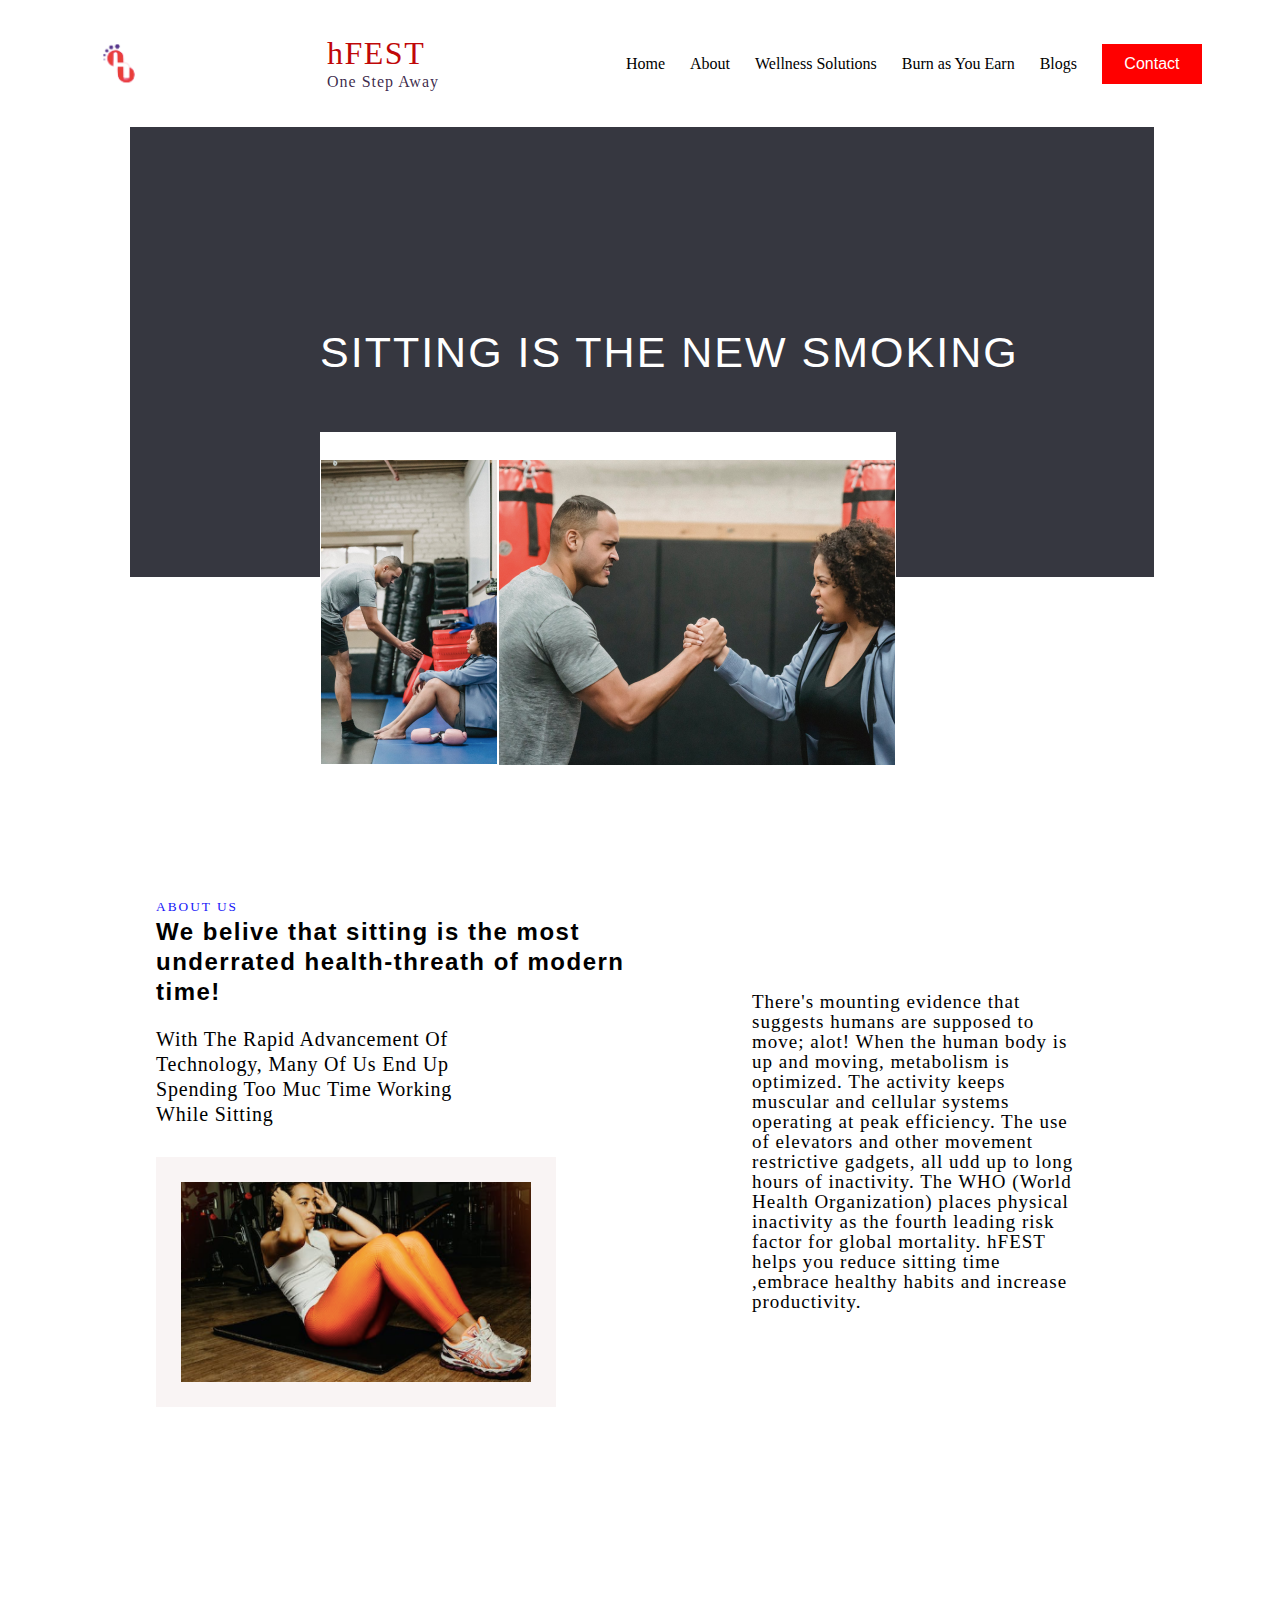
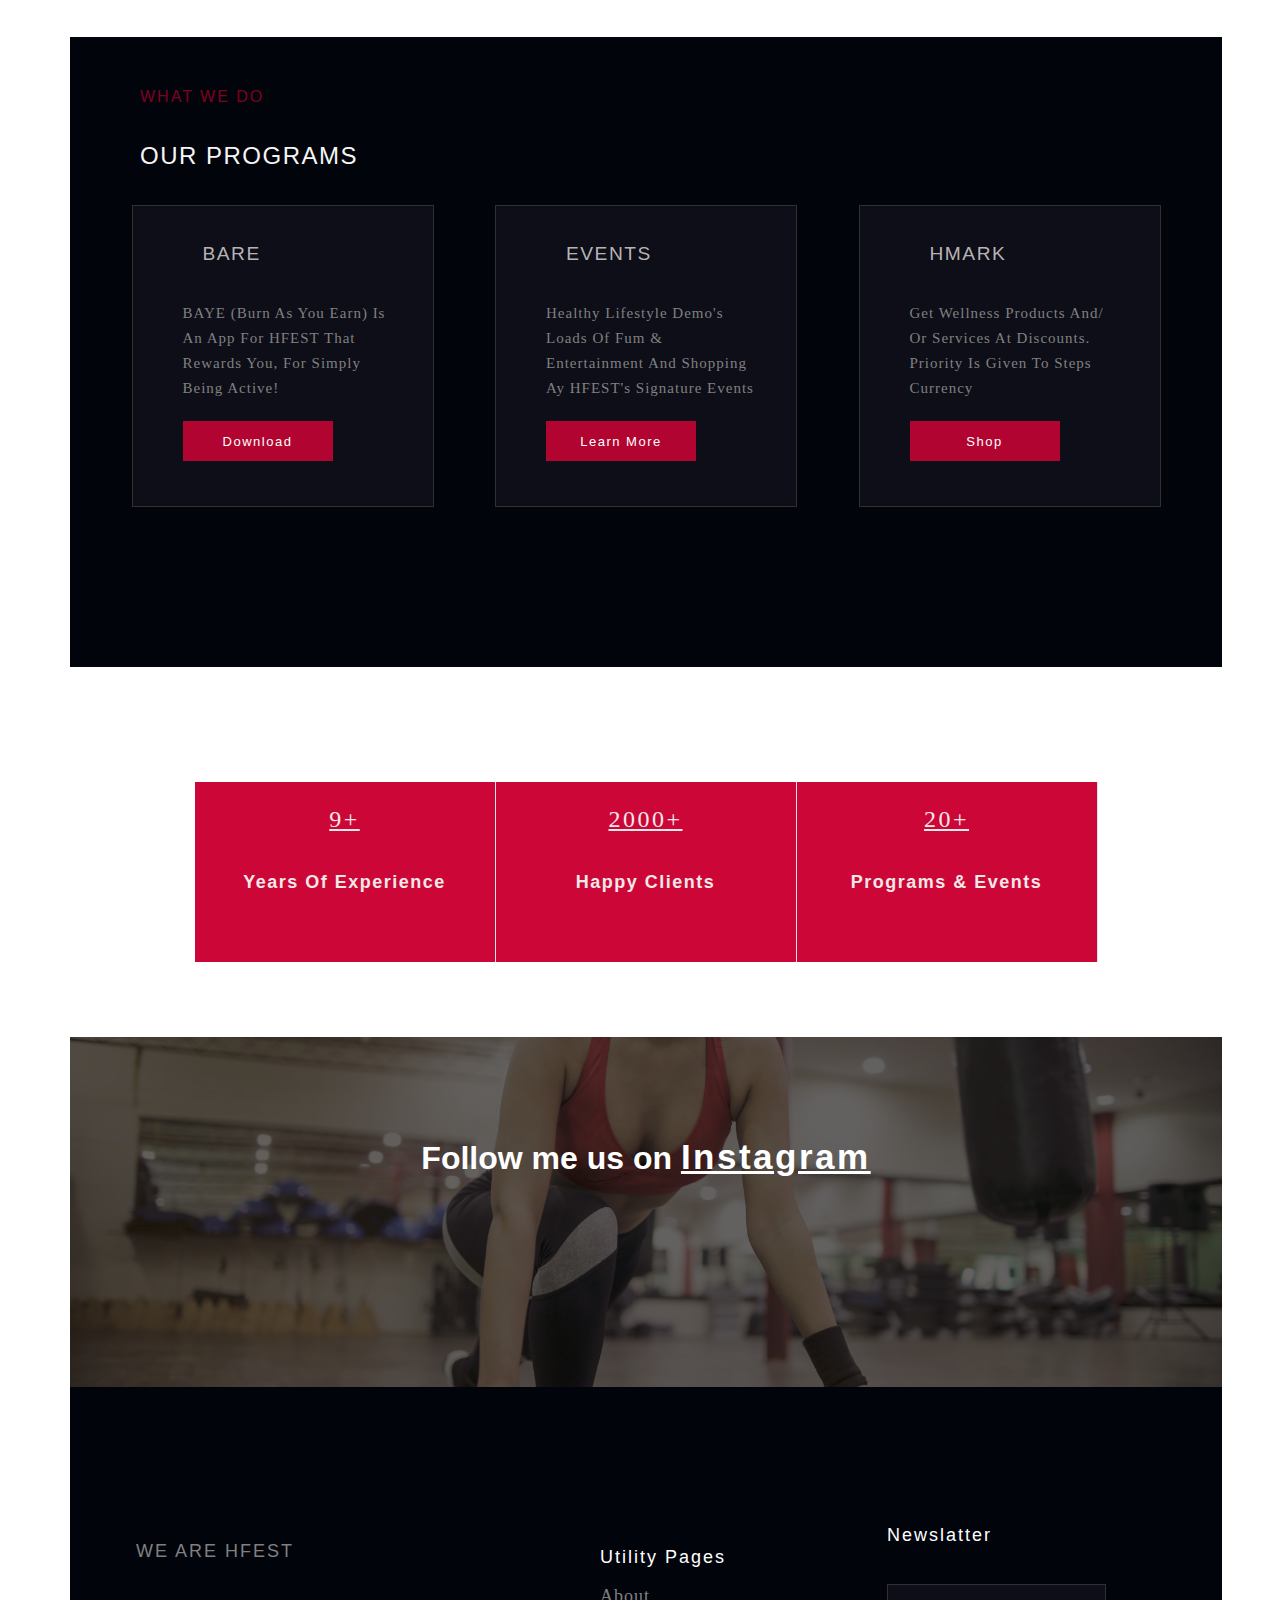
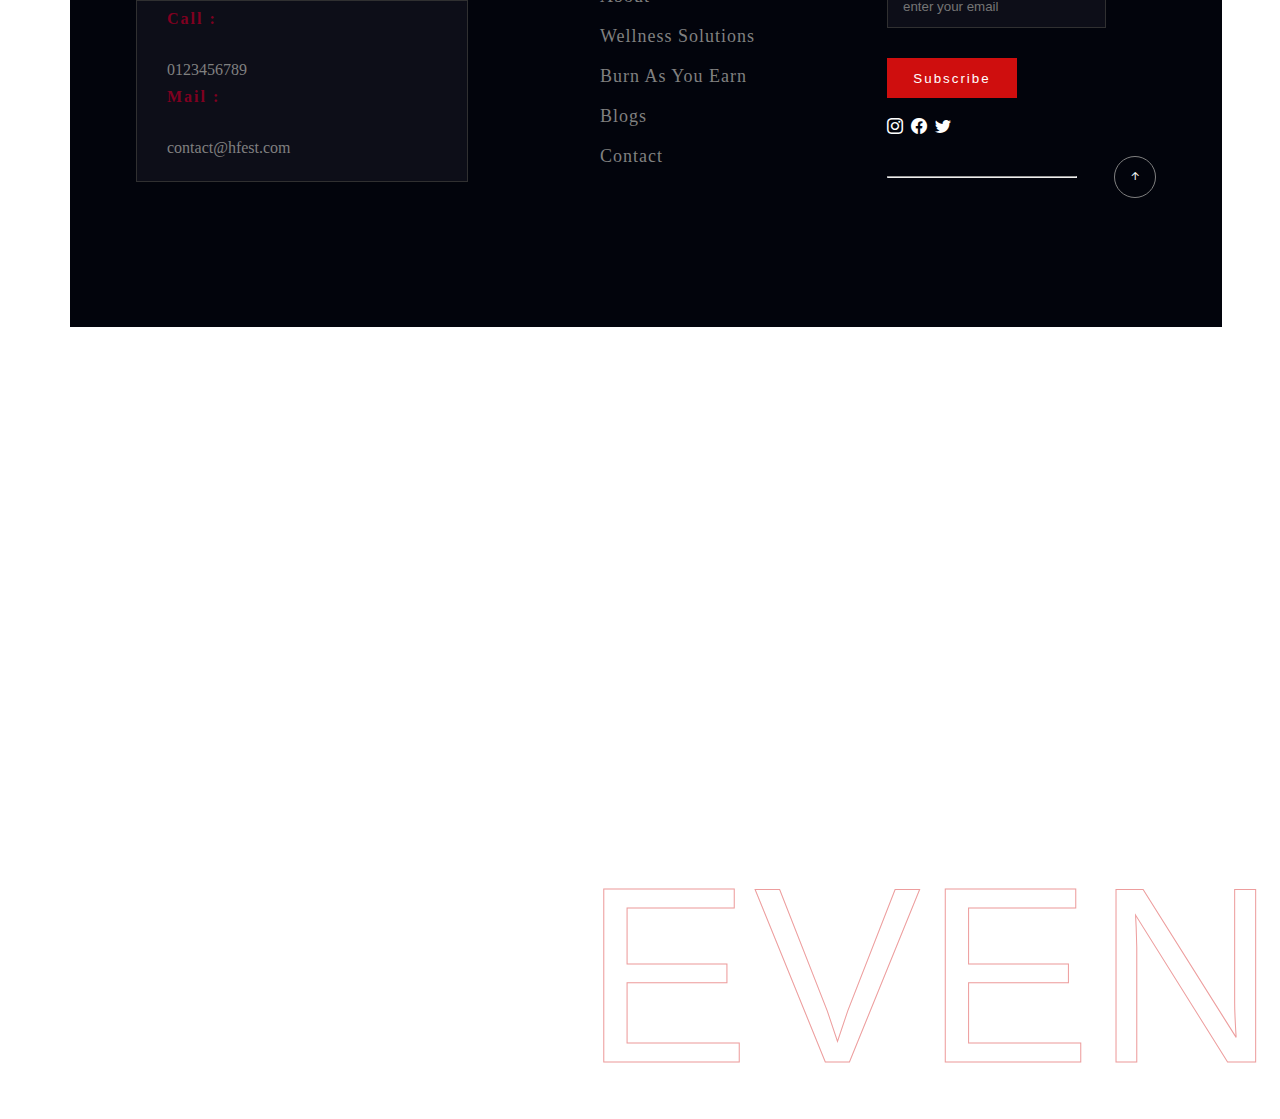
<file: assets/css/about.html>
<!DOCTYPE html>
<html lang="en">
  <head>
    <meta charset="UTF-8" />
    <meta name="viewport" content="width=device-width, initial-scale=1.0" />
    <title>About hFEST</title>
    <link rel="stylesheet" href="./style.css" />
    <link
      rel="stylesheet"
      href="https://cdn.jsdelivr.net/npm/bootstrap-icons@1.4.0/font/bootstrap-icons.css"
    />
    <script
      src="https://cdn.jsdelivr.net/npm/bootstrap@5.3.2/dist/js/bootstrap.bundle.min.js"
      integrity="sha384-C6RzsynM9kWDrMNeT87bh95OGNyZPhcTNXj1NW7RuBCsyN/o0jlpcV8Qyq46cDfL"
      crossorigin="anonymous"
    ></script>
  </head>
  <body>
    <!-- HEADER -->
    <header class="header">
      <div class="emoji">
        <!--<img src="./assets/images/emoji.png" alt="">-->
      </div>
      <div class="logo">
        <h1>hFEST</h1>
        <h4>one step away</h4>
      </div>
      <div class="nav">
        <nav>Home</nav>
        <nav>About</nav>
        <nav>Wellness Solutions</nav>
        <nav>Burn as You Earn</nav>
        <nav>Blogs</nav>
        <button>contact</button>
      </div>
    </header>
    <!-- HERO -->
    <section class="abouthero">
      <div class="hero-back"></div>
      <h1>Sitting is the new smoking</h1>

      <div class="about-heroimg">
        <img src="../images/Screenshot 2023-11-11 at 16.04.03.png" alt="" />
        <img src="../images/Screenshot 2023-11-11 at 16.04.25.png" alt="" />
      </div>
    </section>
    <!-- ABOUT US -->
    <section class="about-us">
      <div class="container">
        <div class="left">
          <h5>about us</h5>
          <h1>
            We belive that sitting is the most underrated health-threath of
            modern time!
          </h1>
          <p>
            with the rapid advancement of technology, many of us end up spending
            too muc time working while sitting
          </p>
          <div class="cover">
            <div class="aboutus-img">
              <!-- <img src="../images/about-us.jpg" alt=""> -->
            </div>
          </div>
        </div>
        <div class="right">
          <p>
            There's mounting evidence that suggests humans are supposed to move;
            alot! When the human body is up and moving, metabolism is optimized.
            The activity keeps muscular and cellular systems operating at peak
            efficiency. The use of elevators and other movement restrictive
            gadgets, all udd up to long hours of inactivity. The WHO (World
            Health Organization) places physical inactivity as the fourth
            leading risk factor for global mortality. hFEST helps you reduce
            sitting time ,embrace healthy habits and increase productivity.
          </p>
        </div>
      </div>
    </section>
    <!-- WHAT WE DO -->
    <section class="activities">
      <h5>what we do</h5>
      <h1>our programs</h1>
      <div class="container">
        <div class="dos">
          <h1>bare</h1>
          <p>
            BAYE (Burn As You Earn) is an app for HFEST that rewards you, for
            simply being active!
          </p>
          <button>download</button>
        </div>
        <div class="dos">
          <h1>events</h1>
          <p>
            healthy lifestyle demo's loads of fum & entertainment and shopping
            ay HFEST's signature events
          </p>
          <button>learn more</button>
        </div>
        <div class="dos">
          <h1>hMARK</h1>
          <p>
            get wellness products and/ or services at discounts. priority is
            given to steps currency
          </p>
          <button>shop</button>
        </div>
      </div>
    </section>
    <!-- FOOTER -->
    <footer class="footer">
      <div class="data">
        <div class="numbers">
          <p>9+</p>
          <h3>years of experience</h3>
        </div>
        <div class="numbers">
          <p>2000+</p>
          <h3>happy clients</h3>
        </div>
        <div class="numbers">
          <p>20+</p>
          <h3>programs & events</h3>
        </div>
      </div>
      <div class="foot-img">
        <h3>Follow me us on <span>Instagram</span></h3>
      </div>
      <div class="container">
        <div class="contact">
          <h1>we are hfest</h1>
          <div class="contact-info">
            <h6>call :</h6>
            <p>0123456789</p>
            <h6>mail :</h6>
            <p>contact@hfest.com</p>
          </div>
        </div>
        <div class="utilities">
          <h1>utility pages</h1>
          <nav>about</nav>
          <nav>wellness solutions</nav>
          <nav>burn as you earn</nav>
          <nav>blogs</nav>
          <nav>contact</nav>
        </div>
        <div class="news">
          <h1>newslatter</h1>
          <div><input type="text" placeholder="enter your email" /></div>
          <button>subscribe</button>
          <div class="icon">
            <i class="bi bi-instagram"></i>
            <i class="bi bi-facebook"></i>
            <i class="bi bi-twitter"></i>
          </div>
          <div class="icon-i">
            <div class="line"><hr /></div>
            <div class="i"><i class="bi bi-arrow-up-short"></i></div>
          </div>
        </div>
      </div>
    </footer>
  </body>
</html>
</file>
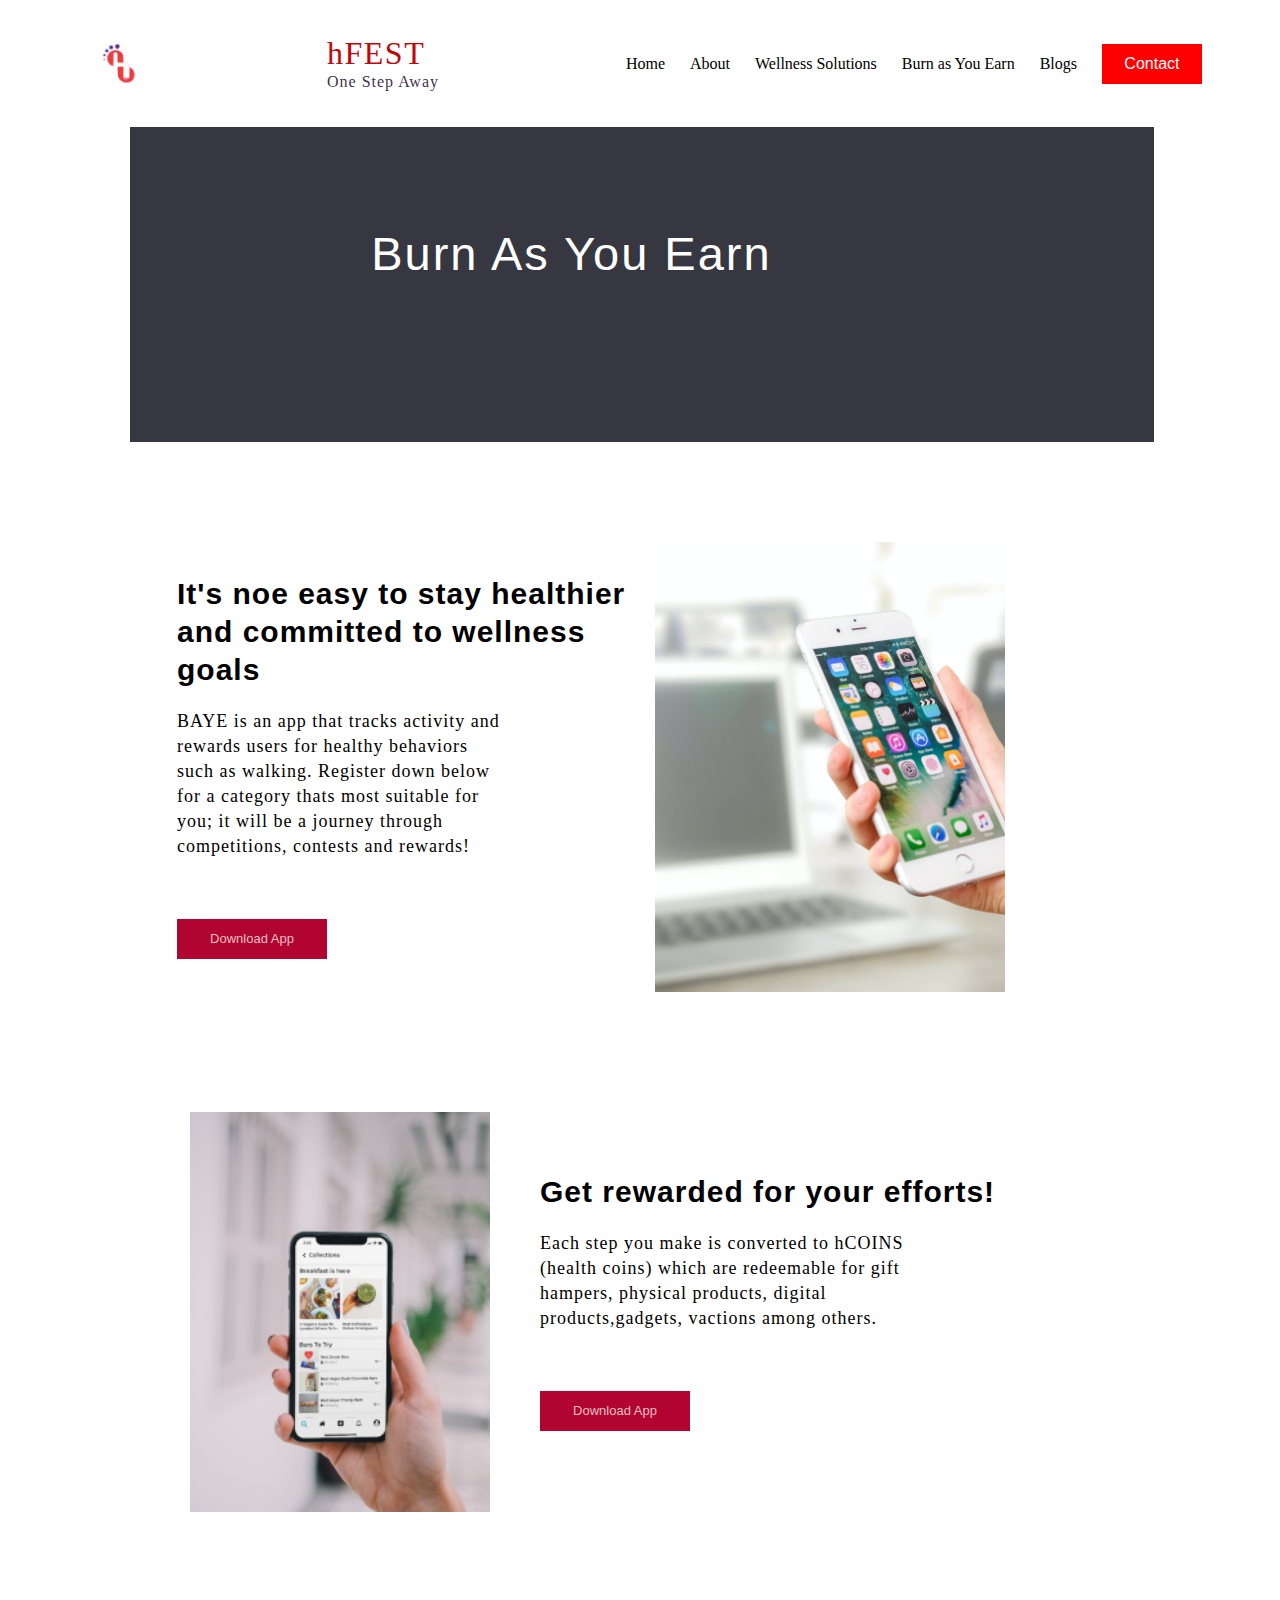
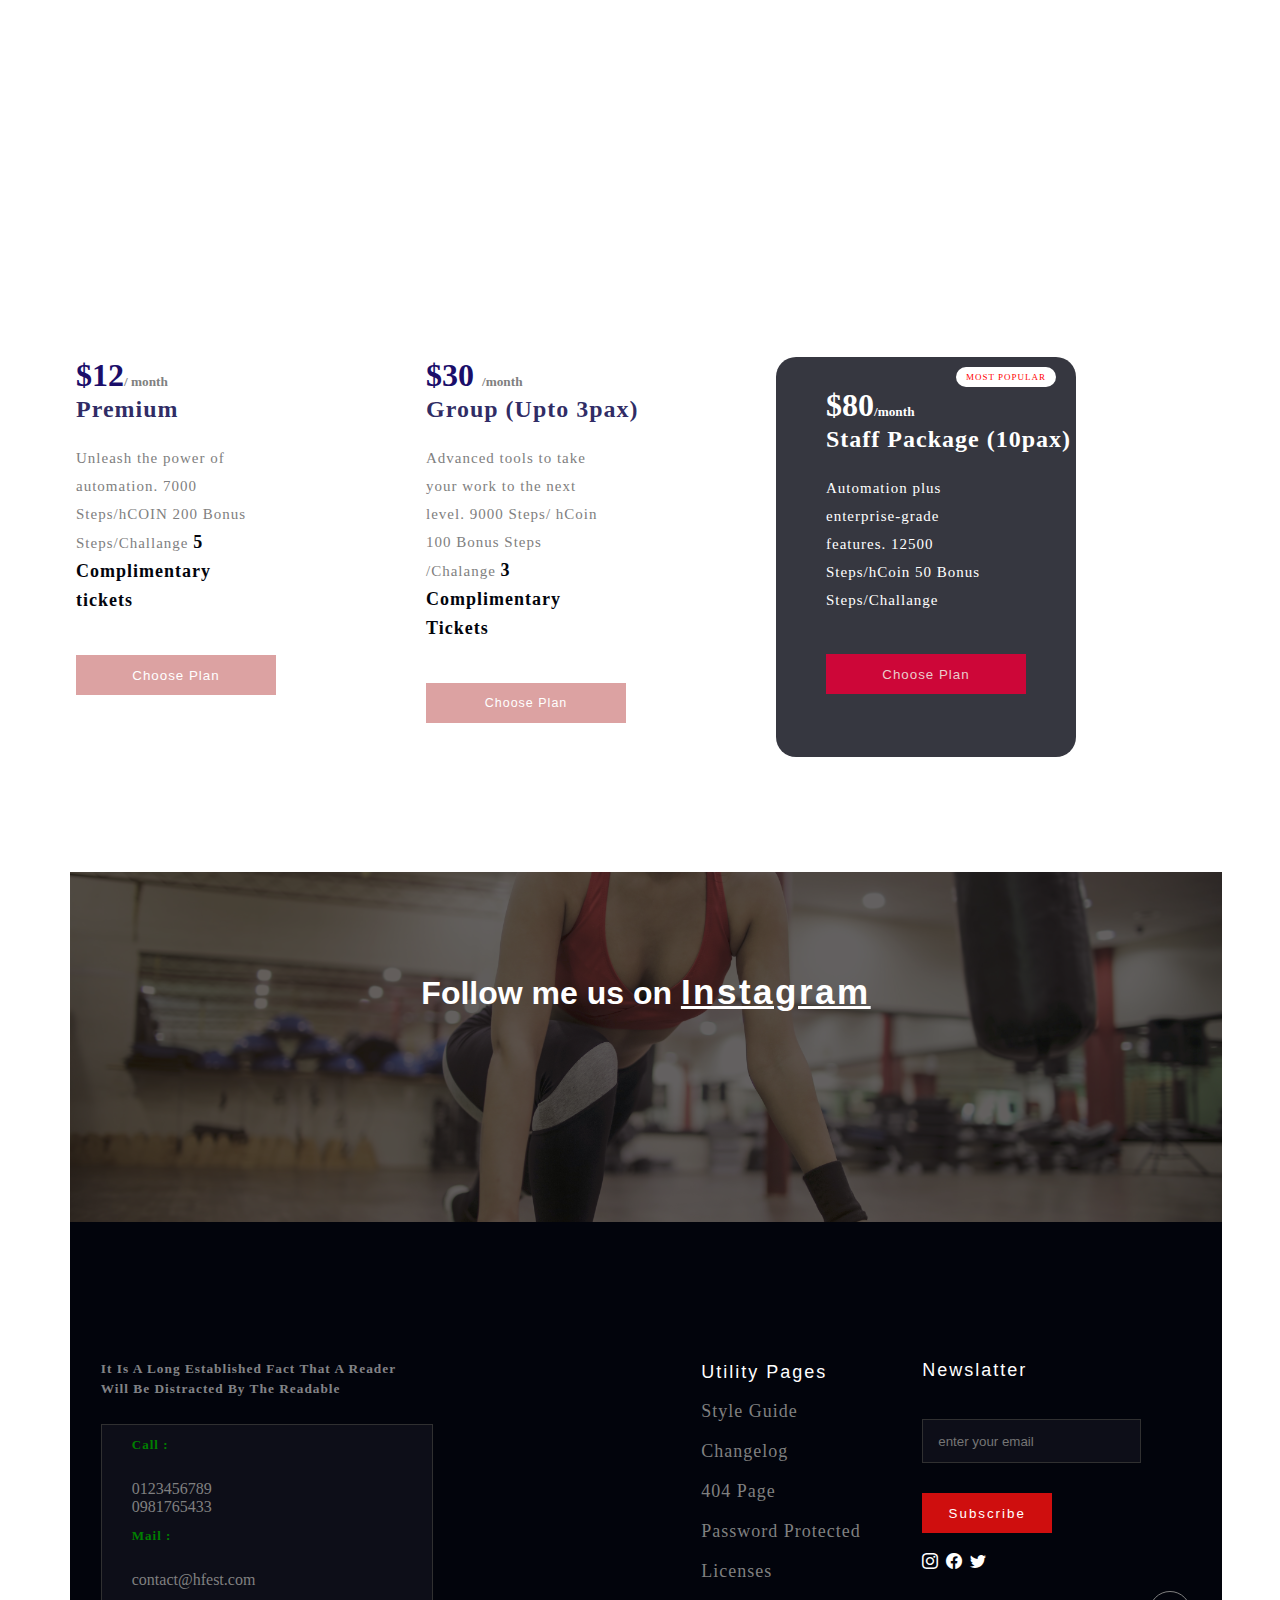
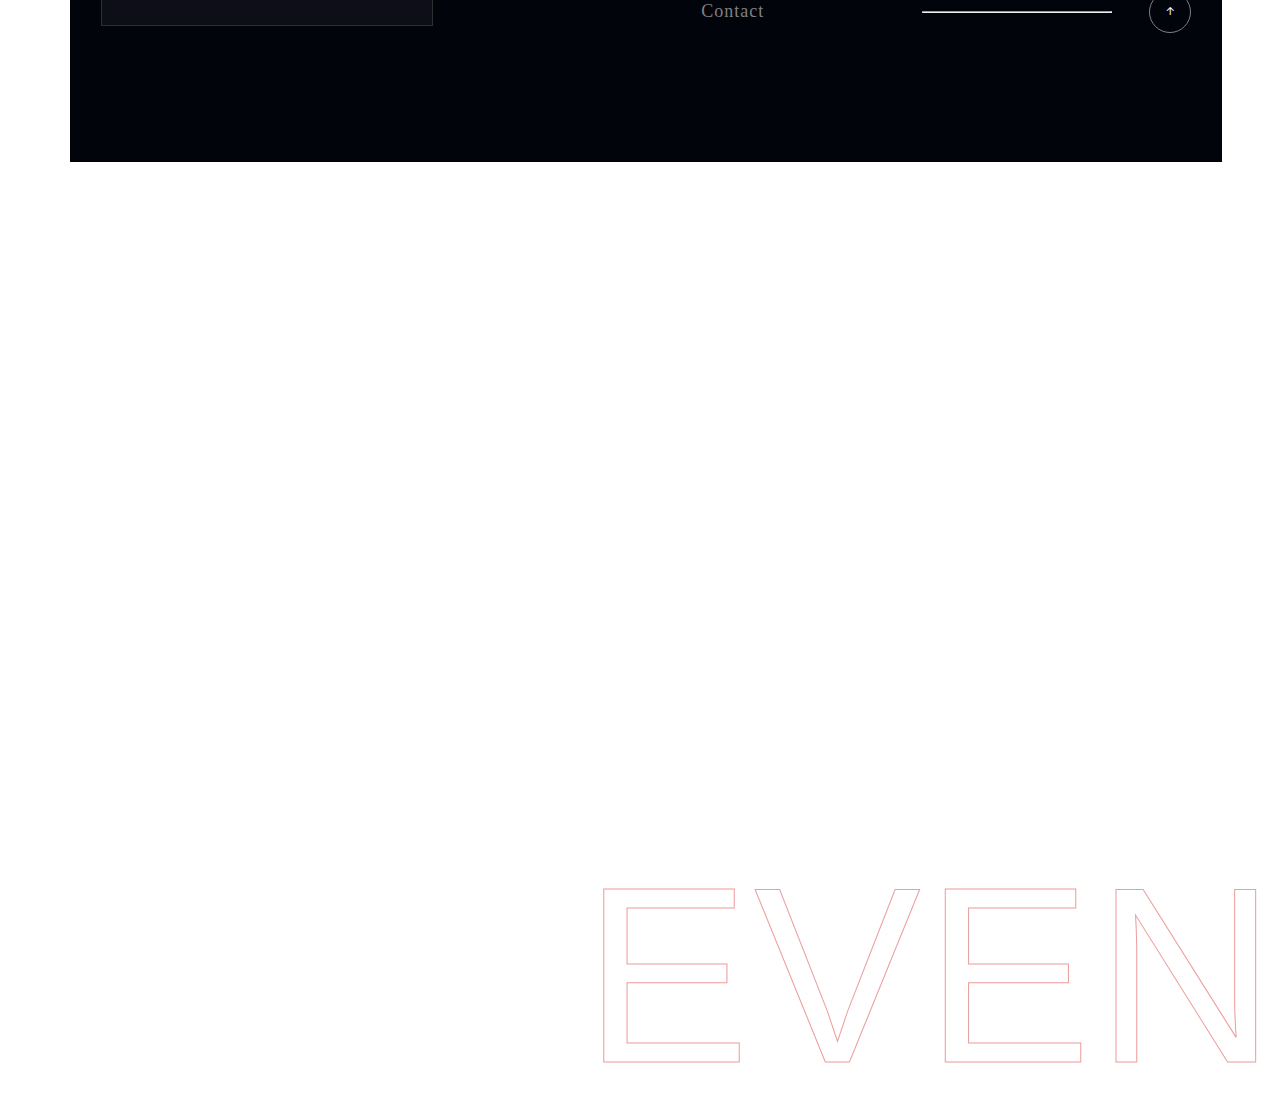
<file: assets/css/baye.html>
<!DOCTYPE html>
<html lang="en">
  <head>
    <meta charset="UTF-8" />
    <meta name="viewport" content="width=device-width, initial-scale=1.0" />
    <title>hFEST Burn As You Earn</title>
    <link rel="stylesheet" href="../css/style.css" />
    <link
      rel="stylesheet"
      href="https://cdn.jsdelivr.net/npm/bootstrap-icons@1.4.0/font/bootstrap-icons.css"
    />
    <script
      src="https://cdn.jsdelivr.net/npm/bootstrap@5.3.2/dist/js/bootstrap.bundle.min.js"
      integrity="sha384-C6RzsynM9kWDrMNeT87bh95OGNyZPhcTNXj1NW7RuBCsyN/o0jlpcV8Qyq46cDfL"
      crossorigin="anonymous"
    ></script>
  </head>
  <body>
    <!-- HEADER -->
    <header class="header">
      <div class="emoji">
        <!--<img src="./assets/images/emoji.png" alt="">-->
      </div>
      <div class="logo">
        <h1>hFEST</h1>
        <h4>one step away</h4>
      </div>
      <div class="nav">
        <nav>Home</nav>
        <nav>About</nav>
        <nav>Wellness Solutions</nav>
        <nav>Burn as You Earn</nav>
        <nav>Blogs</nav>
        <button>contact</button>
      </div>
    </header>
    <!-- HERO -->
    <section class="bhero">
      <div class="baye-hero"></div>
      <h1>burn as you earn</h1>
    </section>
    <!-- DOWNLOAD APP -->
    <section class="download">
      <div class="top">
        <div class="left">
          <h1>
            It's noe easy to stay healthier and committed to wellness goals
          </h1>
          <p>
            BAYE is an app that tracks activity and rewards users for healthy
            behaviors such as walking. Register down below for a category thats
            most suitable for you; it will be a journey through competitions,
            contests and rewards!
          </p>
          <button>download app</button>
        </div>
        <div class="right">
          <div class="top-img">
            <!-- <img src="../images/download2.jpg" alt="" /> -->
          </div>
        </div>
      </div>
      <div class="bottom">
        <div class="left">
          <h1>Get rewarded for your efforts!</h1>
          <p>
            Each step you make is converted to hCOINS (health coins) which are
            redeemable for gift hampers, physical products, digital
            products,gadgets, vactions among others.
          </p>
          <button>download app</button>
        </div>

        <div class="right">
          <div class="bottom-img">
            <!-- <img src="../images/download1.jpg" alt="" /> -->
          </div>
        </div>
      </div>
    </section>
    <!-- PACKAGES -->
    <section class="packages">
      <div class="sub">
        <h5><span>$12</span>/ month</h5>
        <h3>premium</h3>
        <p>
          Unleash the power of automation. 7000 Steps/hCOIN 200 Bonus
          Steps/Challange
          <span>5 Complimentary tickets</span>
        </p>
        <button>choose plan</button>
      </div>
      <div class="sub">
        <h5><span>$30 </span>/month</h5>
        <h3>Group (upto 3pax)</h3>
        <p>
          Advanced tools to take your work to the next level. 9000 Steps/ hCoin
          100 Bonus Steps /Chalange
          <span>3 Complimentary Tickets</span>
          <button>choose plan</button>
        </p>
      </div>
      <div class="popular">
        <h6>most popular</h6>
        <h5><span>$80</span>/month</h5>
        <h3>staff package (10pax)</h3>
        <p>
          Automation plus enterprise-grade features. 12500 Steps/hCoin 50 Bonus
          Steps/Challange
        </p>
        <button>choose plan</button>
      </div>
    </section>
    <!-- FOOTER -->
    <footer class="footer">
      <div class="foot-img">
        <h3>Follow me us on <span>Instagram</span></h3>
      </div>
      <div class="container">
        <div class="contact">
          <h6>
            it is a long established fact that a reader will be distracted by
            the readable
          </h6>
          <div class="bayecontact-info">
            <h6 class="paye-foot">call :</h6>
            <p>0123456789</p>
            <p>0981765433</p>
            <h6 class="paye-foot">mail :</h6>
            <p>contact@hfest.com</p>
          </div>
        </div>
        <div class="utilities">
          <h1>utility pages</h1>
          <nav>style guide</nav>
          <nav>changelog</nav>
          <nav>404 page</nav>
          <nav>password protected</nav>
          <nav>licenses</nav>
          <nav>contact</nav>
        </div>
        <div class="news">
          <h1>newslatter</h1>
          <div><input type="text" placeholder="enter your email" /></div>
          <button>subscribe</button>
          <div class="icon">
            <i class="bi bi-instagram"></i>
            <i class="bi bi-facebook"></i>
            <i class="bi bi-twitter"></i>
          </div>
          <div class="icon-i">
            <div class="line"><hr /></div>
            <div class="i"><i class="bi bi-arrow-up-short"></i></div>
          </div>
        </div>
      </div>
    </footer>
  </body>
</html>
</file>
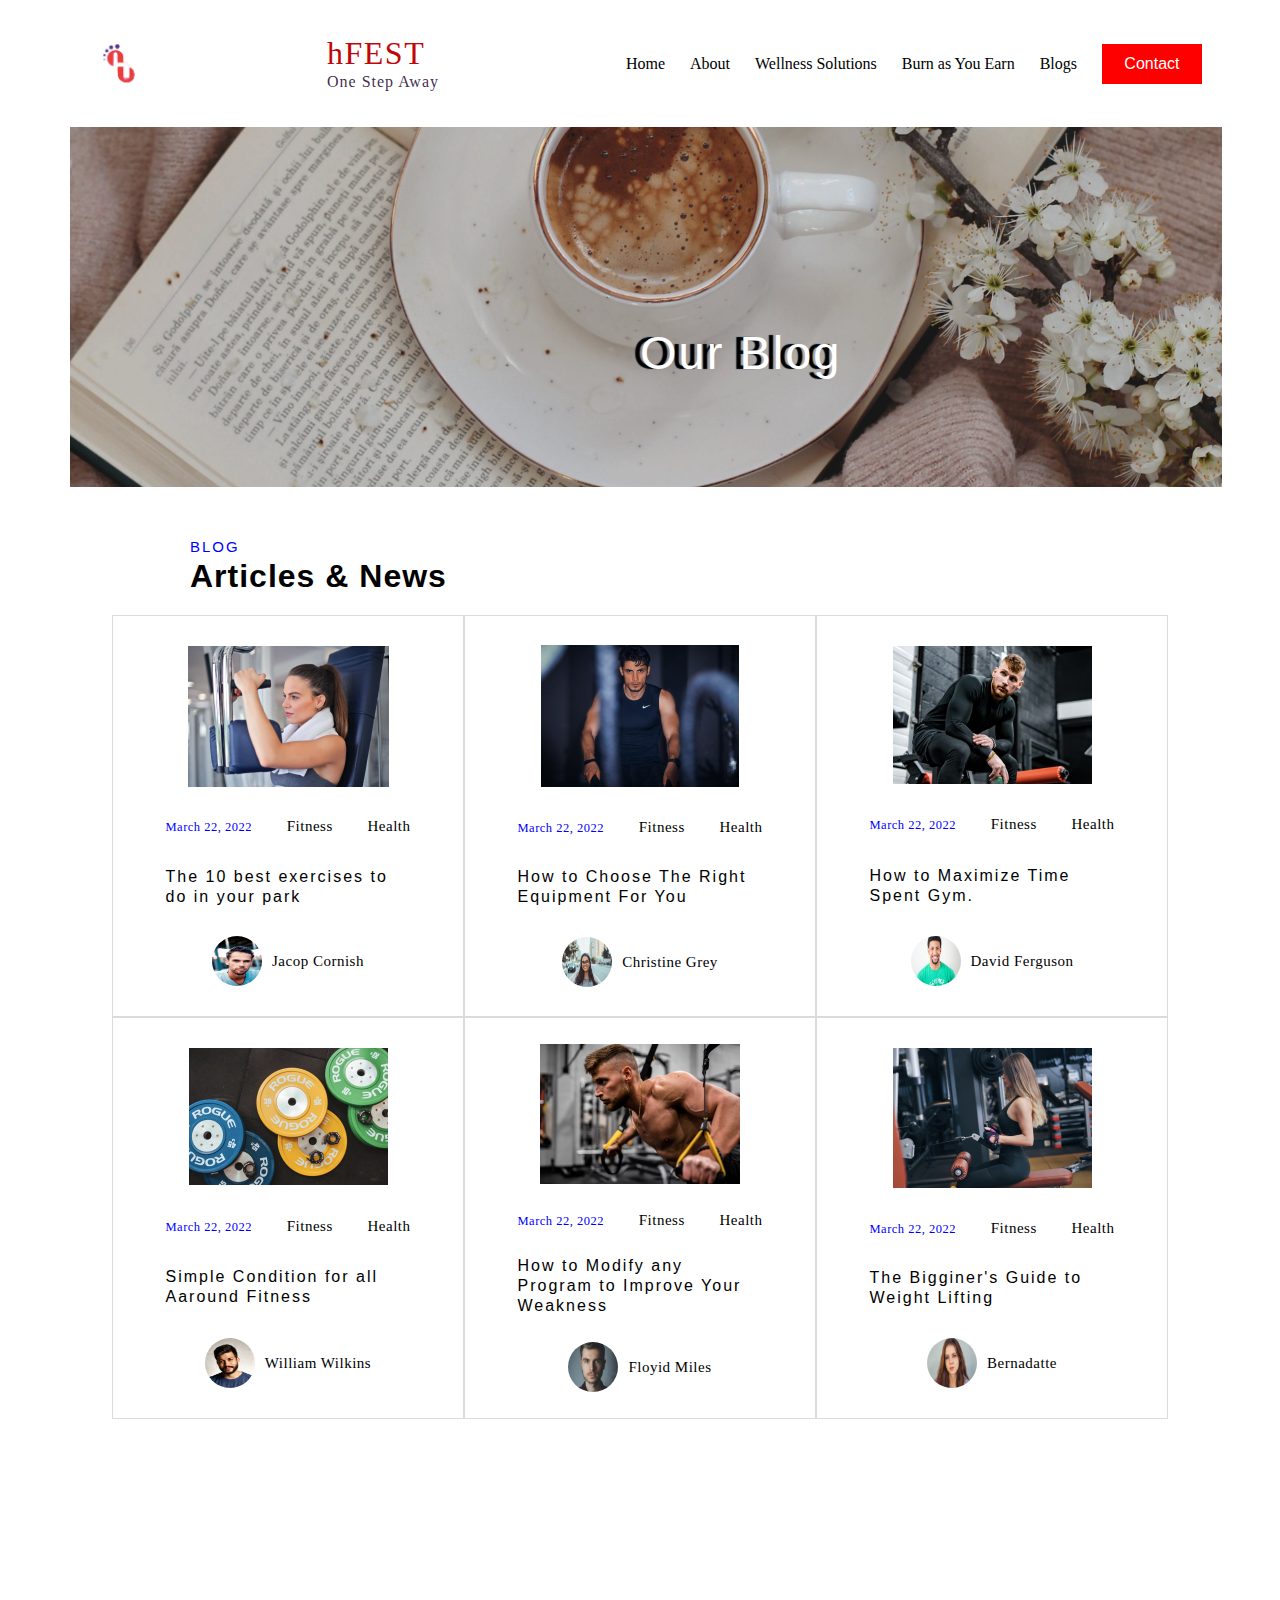
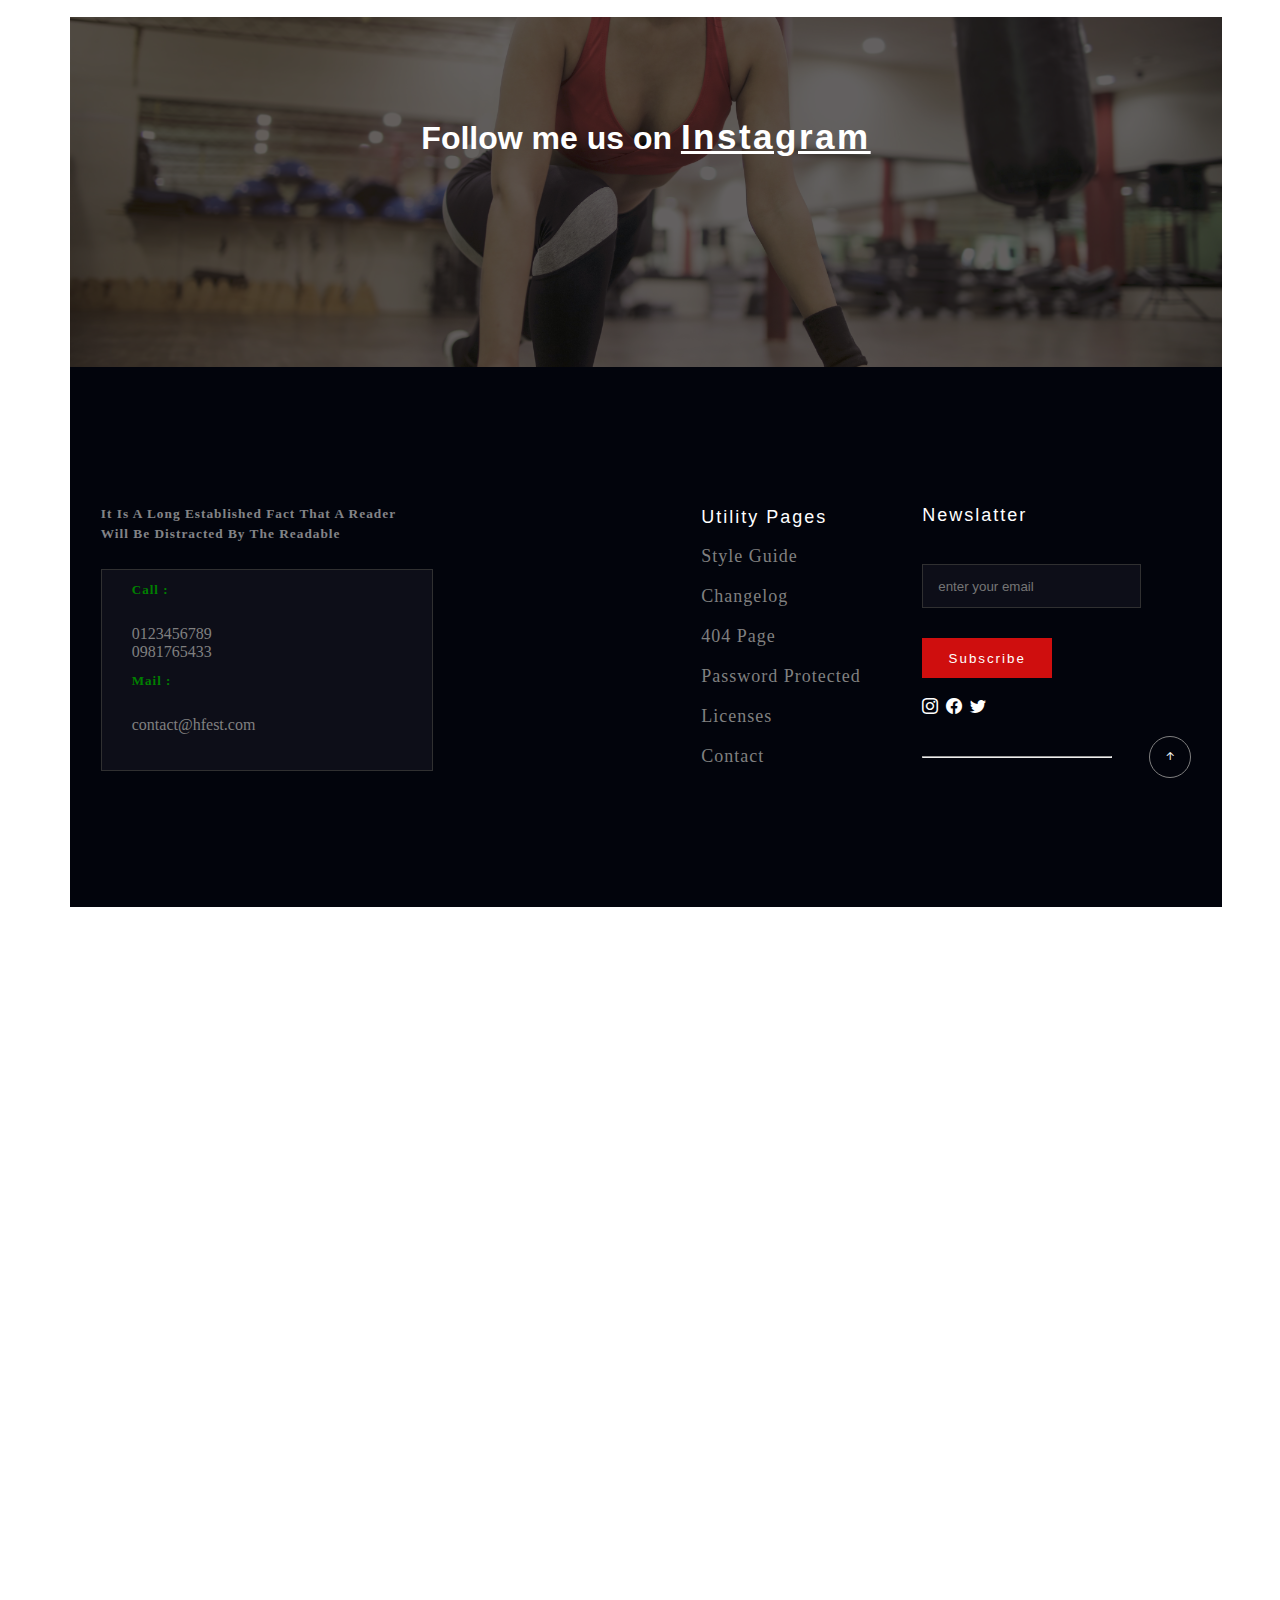
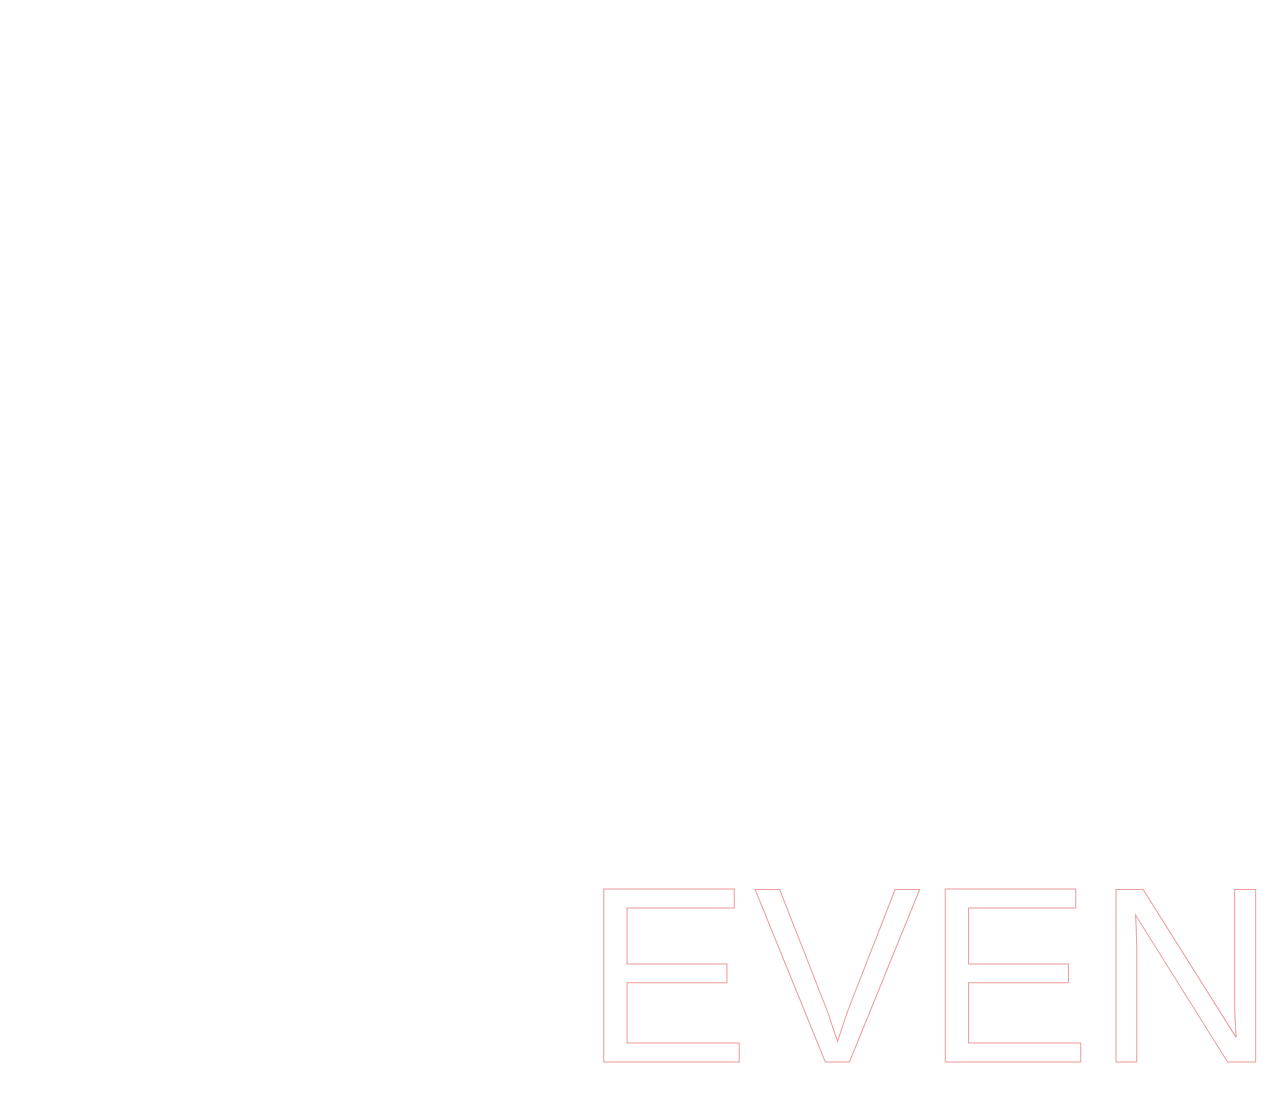
<file: assets/css/blog.html>
<!DOCTYPE html>
<html lang="en">
  <head>
    <meta charset="UTF-8" />
    <meta name="viewport" content="width=device-width, initial-scale=1.0" />
    <title>hFEST Blog</title>
    <link rel="stylesheet" href="../css/style.css" />
    <link
      rel="stylesheet"
      href="https://cdn.jsdelivr.net/npm/bootstrap-icons@1.4.0/font/bootstrap-icons.css"
    />
    <script
      src="https://cdn.jsdelivr.net/npm/bootstrap@5.3.2/dist/js/bootstrap.bundle.min.js"
      integrity="sha384-C6RzsynM9kWDrMNeT87bh95OGNyZPhcTNXj1NW7RuBCsyN/o0jlpcV8Qyq46cDfL"
      crossorigin="anonymous"
    ></script>
  </head>
  <body>
    <!-- HEADER -->
    <header class="header">
      <div class="emoji">
        <!--<img src="./assets/images/emoji.png" alt="">-->
      </div>
      <div class="logo">
        <h1>hFEST</h1>
        <h4>one step away</h4>
      </div>
      <div class="nav">
        <nav>Home</nav>
        <nav>About</nav>
        <nav>Wellness Solutions</nav>
        <nav>Burn as You Earn</nav>
        <nav>Blogs</nav>
        <button>contact</button>
      </div>
    </header>

    <!-- HERO -->
    <div class="hero">
      <div class="bloghero-img">
        <!-- <img src="./assets/images/blog-hero.jpg" alt=""> -->
      </div>
      <div class="blog-content">
        <h1>our blog</h1>
      </div>
    </div>
    <!-- BLOG -->
    <section class="blog">
      <h5>blog</h5>
      <h1>articles & news</h1>
      <div class="container">
        <div class="box1">
          <div class="image">
            <img src="../images/image1.png" alt="" />

            <div class="blog-p">
              <p><span>march 22, 2022</span></p>
              <p>fitness</p>
              <p>health</p>
            </div>
            <h4>The 10 best exercises to do in your park</h4>
            <div class="blog-face">
              <img class="face" src="../images/face1.jpg" alt="" />

              <p>jacop cornish</p>
            </div>
          </div>
          <div class="image">
            <img src="../images/image2.png" alt="" />

            <div class="blog-p">
              <p><span>march 22, 2022</span></p>
              <p>fitness</p>
              <p>health</p>
            </div>
            <h4>How to Choose The Right Equipment For You</h4>
            <div>
              <div class="blog-face">
                <img class="face" src="../images/face2.jpg" alt="" />

                <p>christine grey</p>
              </div>
            </div>
          </div>
          <div class="image">
            <img src="../images/image3.png" alt="" />

            <div class="blog-p">
              <p><span>march 22, 2022</span></p>
              <p>fitness</p>
              <p>health</p>
            </div>
            <h4>How to Maximize Time Spent Gym.</h4>
            <div>
              <div class="blog-face">
                <img class="face" src="../images/face3.jpg" alt="" />

                <p>david ferguson</p>
              </div>
            </div>
          </div>
        </div>
        <div class="box2">
          <div class="image">
            <img src="../images/image4.png" alt="" />

            <div class="blog-p">
              <p><span>march 22, 2022</span></p>
              <p>fitness</p>
              <p>health</p>
            </div>
            <h4>Simple Condition for all Aaround Fitness</h4>
            <div>
              <div class="blog-face">
                <img class="face" src="../images/face6.jpg" alt="" />

                <p>william wilkins</p>
              </div>
            </div>
          </div>
          <div class="image">
            <img src="../images/image5.png" alt="" />
            <div class="blog-p">
              <p><span>march 22, 2022</span></p>
              <p>fitness</p>
              <p>health</p>
            </div>
            <h4>How to Modify any Program to Improve Your Weakness</h4>
            <div>
              <div class="blog-face">
                <img class="face" src="../images/face5.jpg" alt="" />
                <p>floyid miles</p>
              </div>
            </div>
          </div>
          <div class="image">
            <img src="../images/image6.png" alt="" />
            <div class="blog-p">
              <p><span>march 22, 2022</span></p>
              <p>fitness</p>
              <p>health</p>
            </div>
            <h4>The Bigginer's Guide to Weight Lifting</h4>

            <div class="blog-face">
              <img class="face" src="../images/face4.jpg" alt="" />
              <p>bernadatte</p>
            </div>
          </div>
        </div>
      </div>
    </section>
    <!-- FOOTER -->
    <footer class="footer">
      <div class="foot-img">
        <h3>Follow me us on <span>Instagram</span></h3>
      </div>
      <div class="container">
        <div class="contact">
          <h6>
            it is a long established fact that a reader will be distracted by
            the readable
          </h6>
          <div class="bayecontact-info">
            <h6 class="paye-foot">call :</h6>
            <p>0123456789</p>
            <p>0981765433</p>
            <h6 class="paye-foot">mail :</h6>
            <p>contact@hfest.com</p>
          </div>
        </div>
        <div class="utilities">
          <h1>utility pages</h1>
          <nav>style guide</nav>
          <nav>changelog</nav>
          <nav>404 page</nav>
          <nav>password protected</nav>
          <nav>licenses</nav>
          <nav>contact</nav>
        </div>
        <div class="news">
          <h1>newslatter</h1>
          <div><input type="text" placeholder="enter your email" /></div>
          <button>subscribe</button>
          <div class="icon">
            <i class="bi bi-instagram"></i>
            <i class="bi bi-facebook"></i>
            <i class="bi bi-twitter"></i>
          </div>
          <div class="icon-i">
            <div class="line"><hr /></div>
            <div class="i"><i class="bi bi-arrow-up-short"></i></div>
          </div>
        </div>
      </div>
    </footer>
  </body>
</html>
</file>
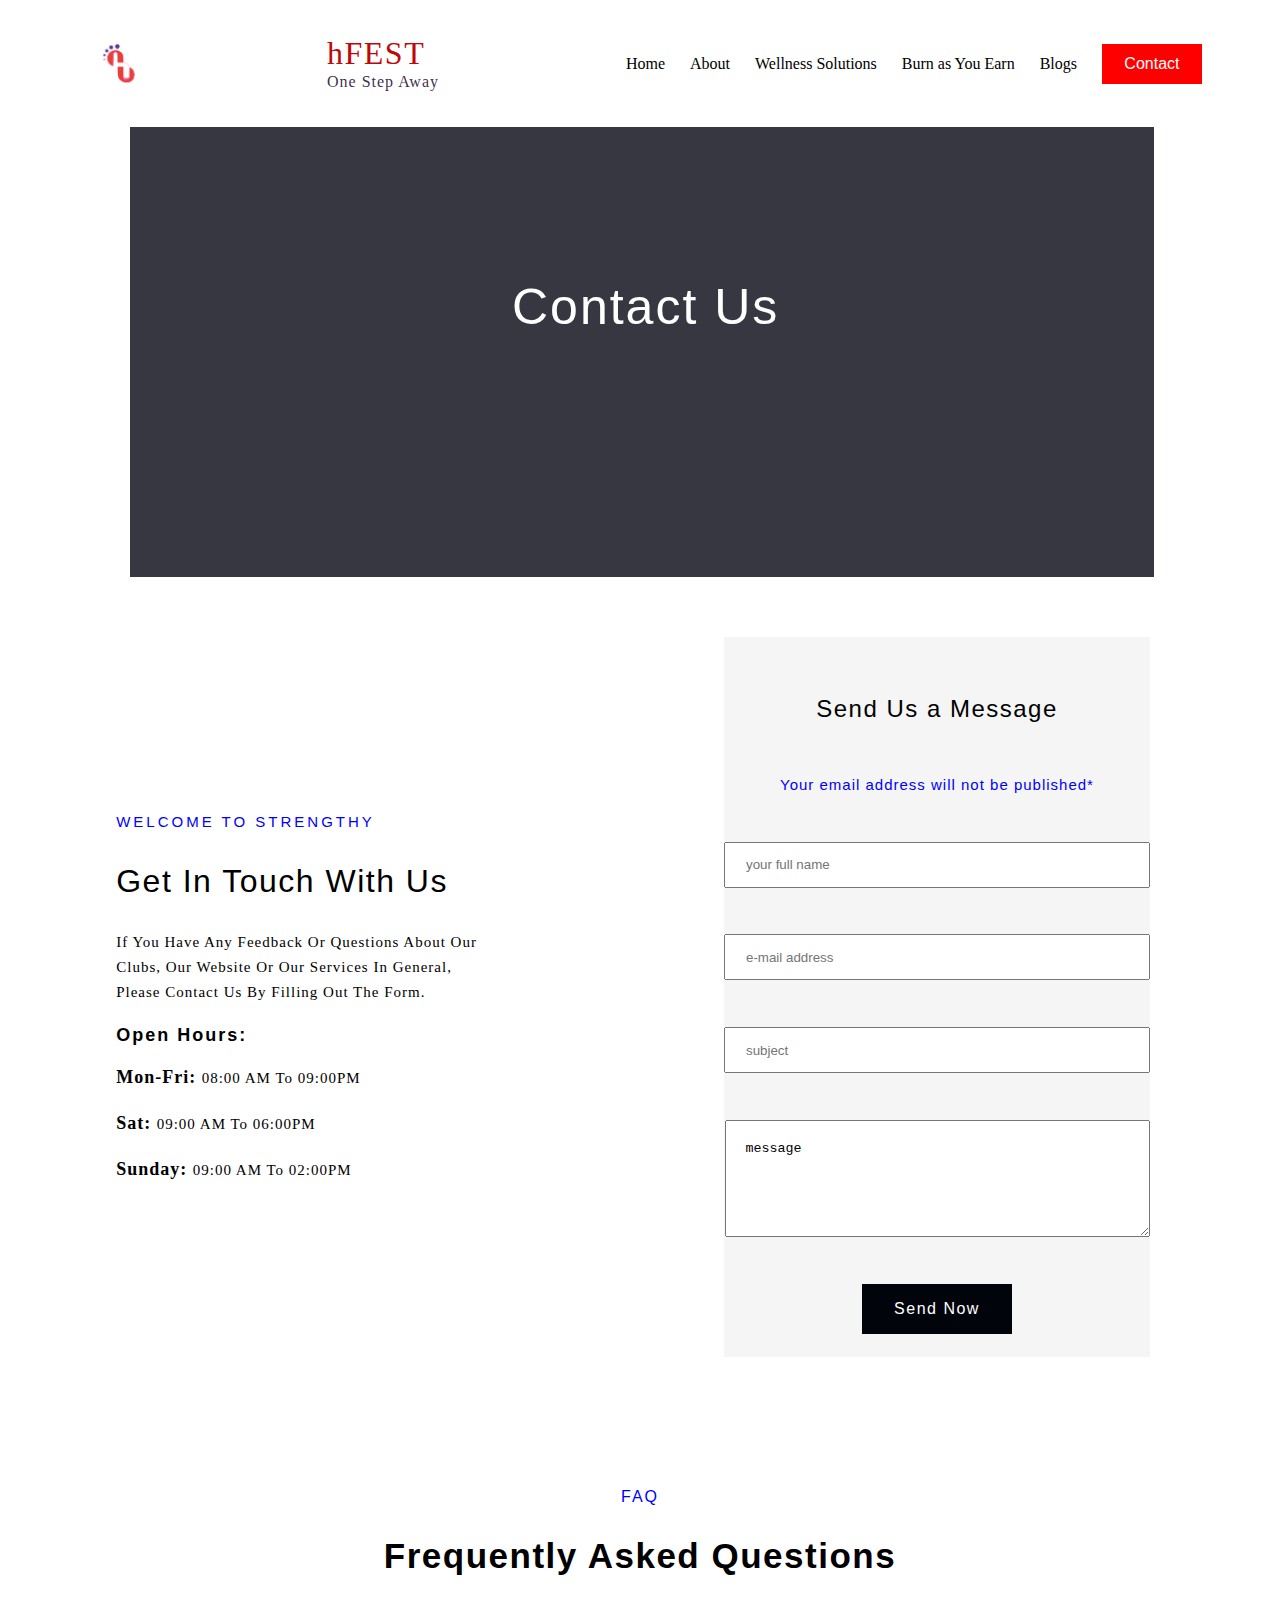
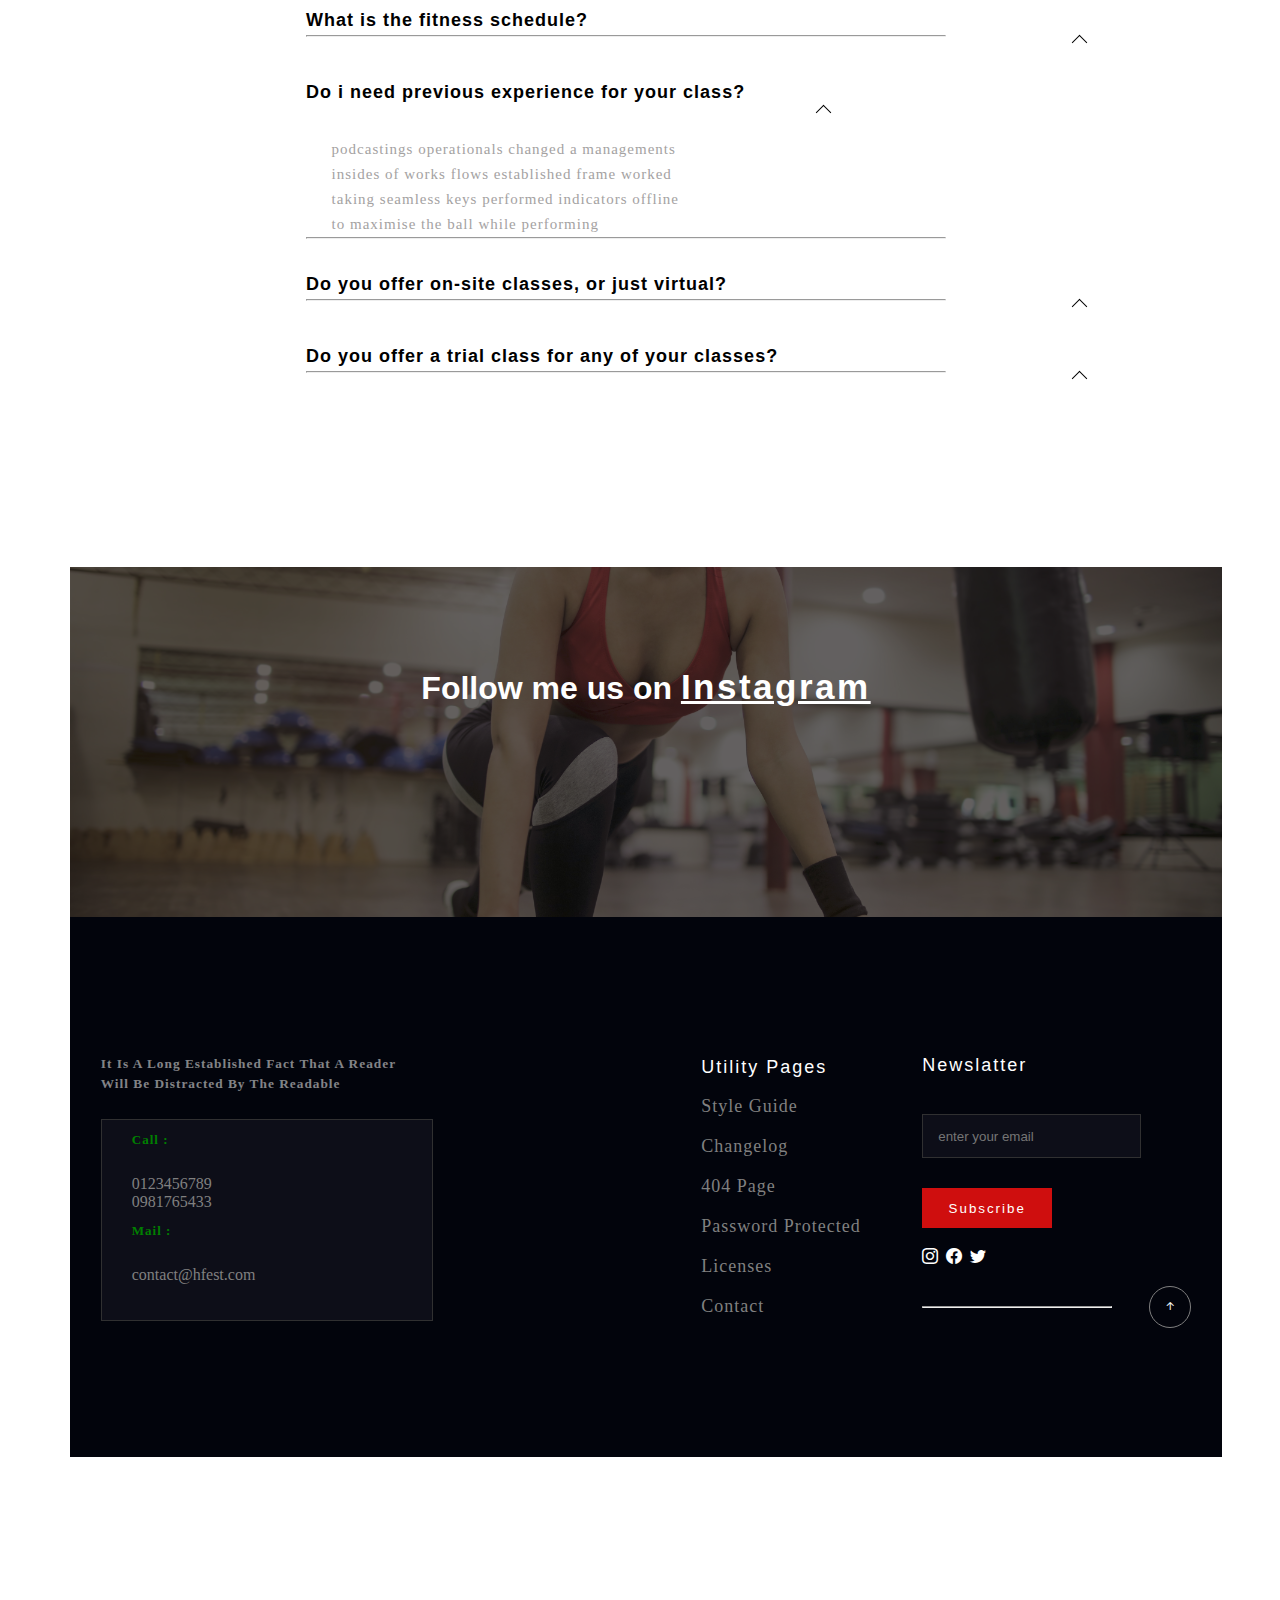
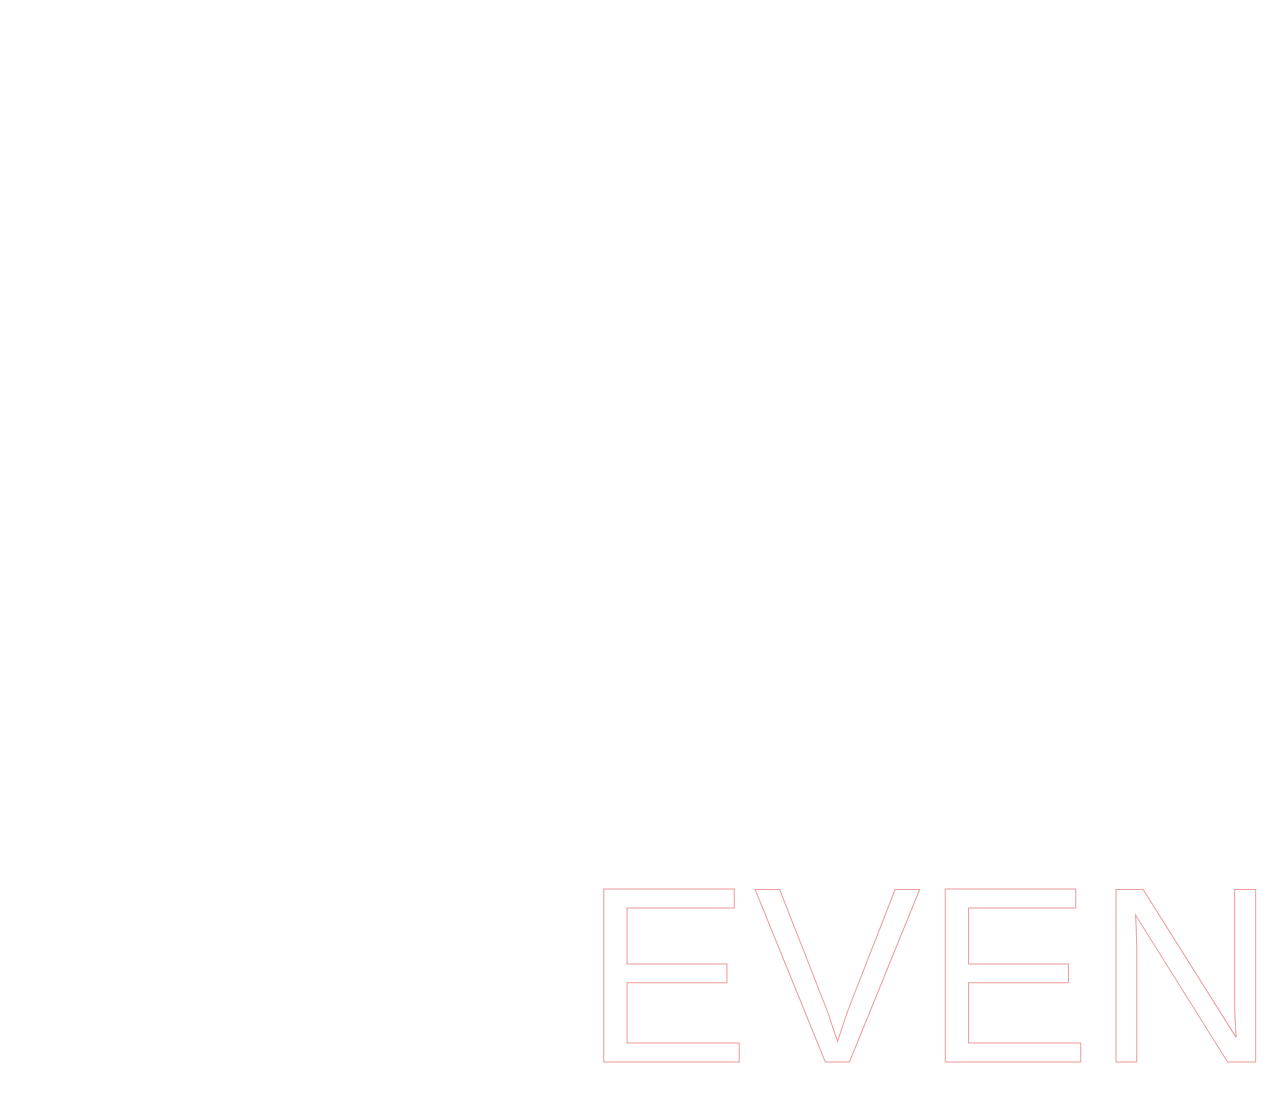
<file: assets/css/contact.html>
<!DOCTYPE html>
<html lang="en">
  <head>
    <meta charset="UTF-8" />
    <meta name="viewport" content="width=device-width, initial-scale=1.0" />
    <title>Contact hFEST</title>
    <link rel="stylesheet" href="./style.css" />
    <link
      rel="stylesheet"
      href="https://cdn.jsdelivr.net/npm/bootstrap-icons@1.4.0/font/bootstrap-icons.css"
    />
    <script
      src="https://cdn.jsdelivr.net/npm/bootstrap@5.3.2/dist/js/bootstrap.bundle.min.js"
      integrity="sha384-C6RzsynM9kWDrMNeT87bh95OGNyZPhcTNXj1NW7RuBCsyN/o0jlpcV8Qyq46cDfL"
      crossorigin="anonymous"
    ></script>
  </head>
  <body>
    <!-- HEADER -->
    <header class="header">
      <div class="emoji">
        <!--<img src="./assets/images/emoji.png" alt="">-->
      </div>
      <div class="logo">
        <h1>hFEST</h1>
        <h4>one step away</h4>
      </div>
      <div class="nav">
        <nav>Home</nav>
        <nav>About</nav>
        <nav>Wellness Solutions</nav>
        <nav>Burn as You Earn</nav>
        <nav>Blogs</nav>
        <button>contact</button>
      </div>
    </header>
    <!-- HERO -->
    <section class="git-hero">
      <div class="hero-back"></div>
      <h1>Contact Us</h1>
    </section>
    <!-- GET IN TOUCH -->
    <section class="git">
      <div class="contact-info">
        <h5>welcome to strengthy</h5>
        <h1>get in touch with us</h1>
        <p>
          if you have any feedback or questions about our clubs, our website or
          our services in general, please contact us by filling out the form.
        </p>
        <h4>open hours:</h4>
        <p><span>mon-fri: </span> 08:00 AM To 09:00PM</p>
        <p><span>sat: </span> 09:00 AM To 06:00PM</p>
        <p><span>sunday: </span> 09:00 AM To 02:00PM</p>
      </div>
      <div class="input">
        <h1>Send Us a Message</h1>
        <h5>Your email address will not be published*</h5>
        <input type="text" placeholder="your full name" />
        <input type="text" placeholder="e-mail address" />
        <input type="text" placeholder="subject" />
        <textarea name="message" id="" cols="46" rows="5">message</textarea>
        <button>send now</button>
      </div>
    </section>
    <!-- FAQ -->
    <section class="faq">
      <h5>faq</h5>
      <h1>frequently asked questions</h1>

      <h6>What is the fitness schedule?</h6>

      <div class="line">
        <hr />
        <div class="arr down"><div></div></div>
      </div>
      <h6>Do i need previous experience for your class?</h6>
      <div class="arr up"><div></div></div>
      <p>
        podcastings operationals changed a managements insides of works flows
        established frame worked taking seamless keys performed indicators
        offline to maximise the ball while performing
      </p>
      <div class="line">
        <hr />
      </div>
      <h6>Do you offer on-site classes, or just virtual?</h6>
      <div class="line">
        <hr />
        <div class="arr down"><div></div></div>
      </div>
      <h6>Do you offer a trial class for any of your classes?</h6>
      <div class="line">
        <hr />
        <div class="arr down"><div></div></div>
      </div>
    </section>
    <!-- FOOTER -->
    <footer class="footer">
      <div class="foot-img">
        <h3>Follow me us on <span>Instagram</span></h3>
      </div>
      <div class="container">
        <div class="contact">
          <h6>
            it is a long established fact that a reader will be distracted by
            the readable
          </h6>
          <div class="bayecontact-info">
            <h6 class="paye-foot">call :</h6>
            <p>0123456789</p>
            <p>0981765433</p>
            <h6 class="paye-foot">mail :</h6>
            <p>contact@hfest.com</p>
          </div>
        </div>
        <div class="utilities">
          <h1>utility pages</h1>
          <nav>style guide</nav>
          <nav>changelog</nav>
          <nav>404 page</nav>
          <nav>password protected</nav>
          <nav>licenses</nav>
          <nav>contact</nav>
        </div>
        <div class="news">
          <h1>newslatter</h1>
          <div><input type="text" placeholder="enter your email" /></div>
          <button>subscribe</button>
          <div class="icon">
            <i class="bi bi-instagram"></i>
            <i class="bi bi-facebook"></i>
            <i class="bi bi-twitter"></i>
          </div>
          <div class="icon-i">
            <div class="line"><hr /></div>
            <div class="i"><i class="bi bi-arrow-up-short"></i></div>
          </div>
        </div>
      </div>
    </footer>
  </body>
</html>
</file>
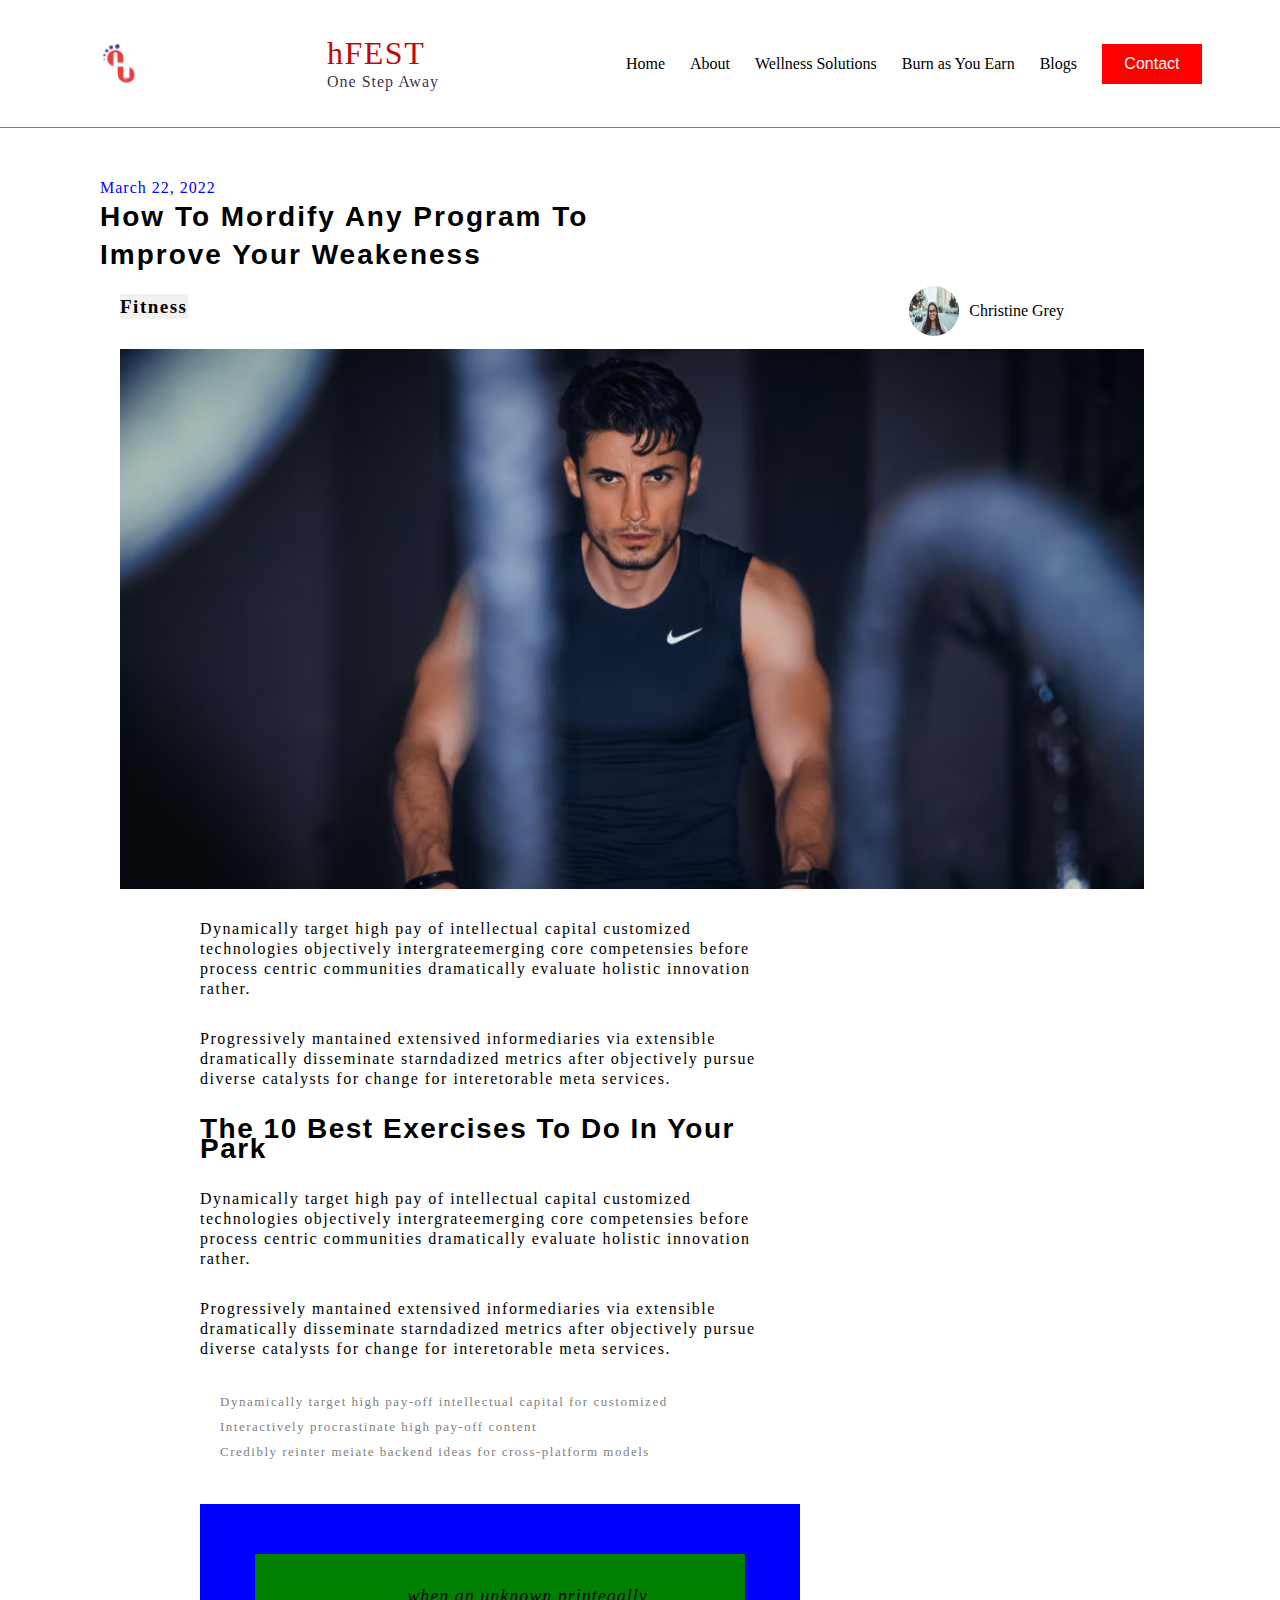
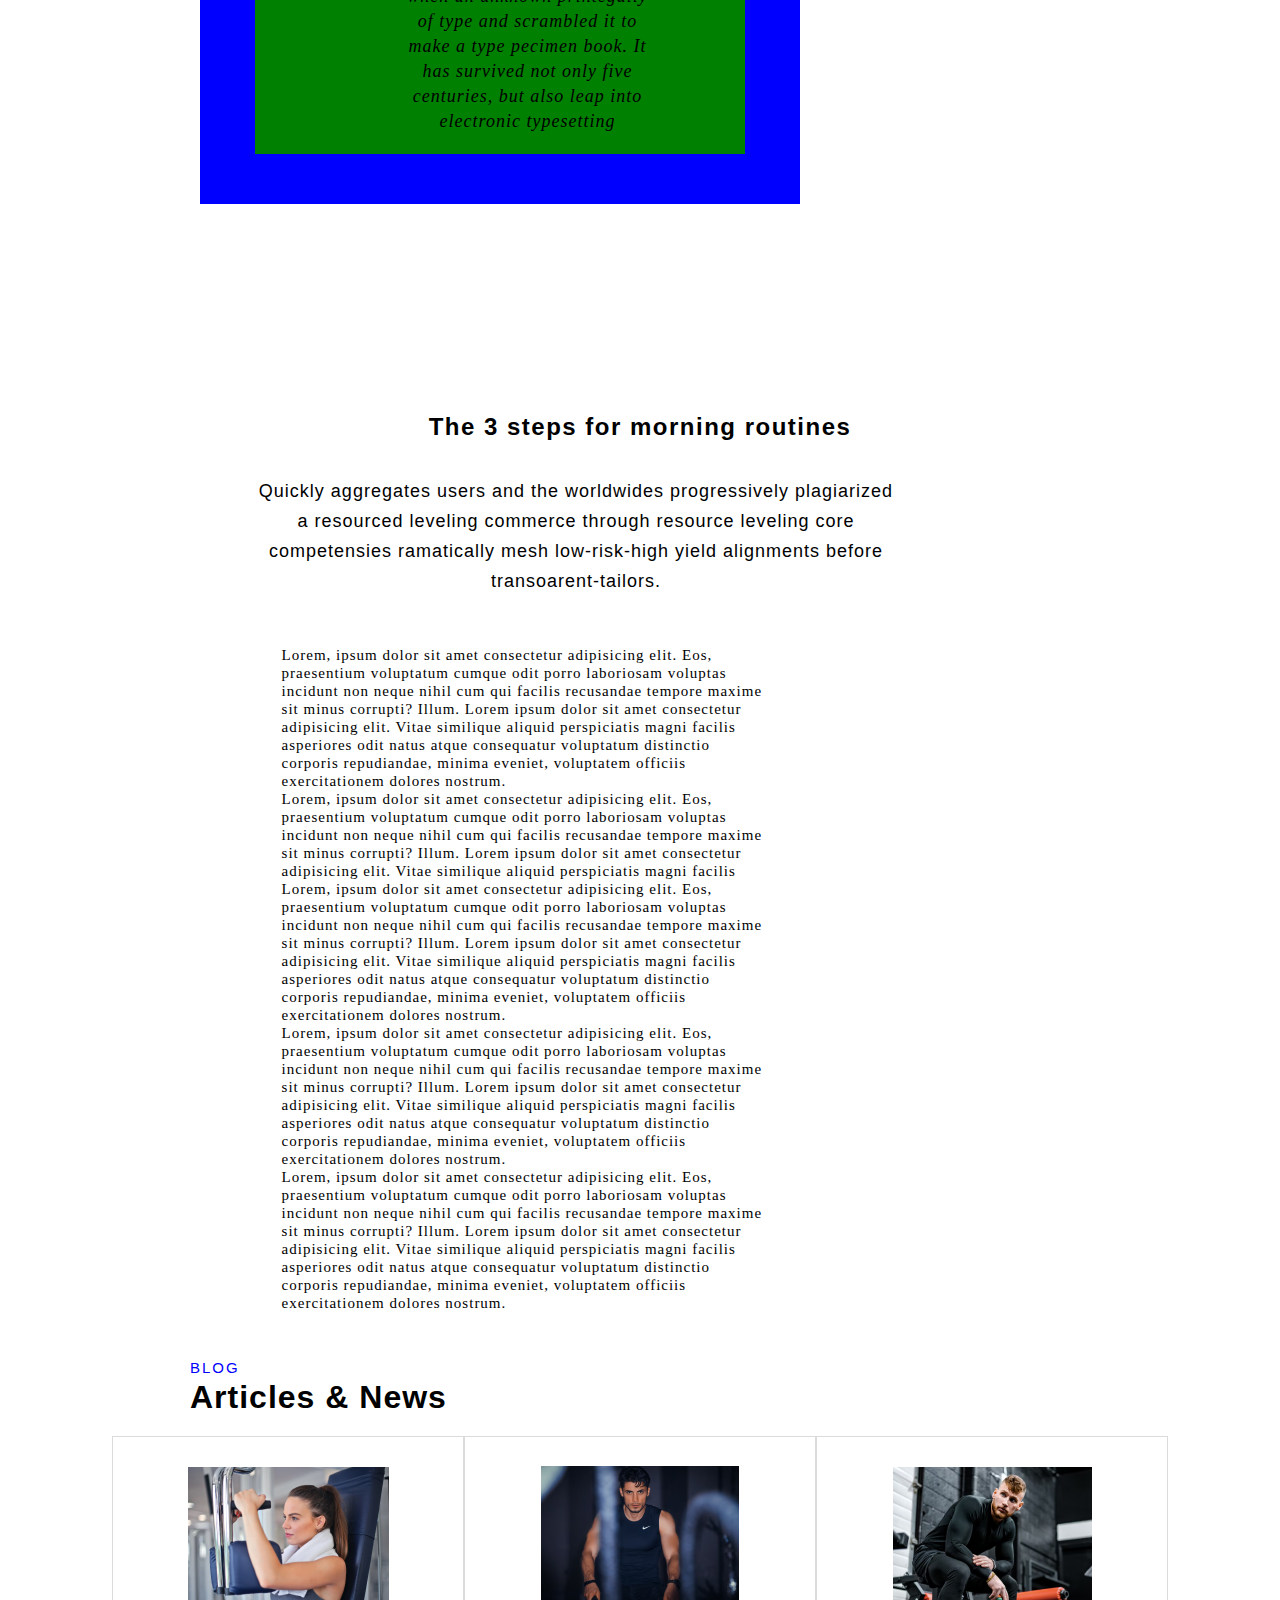
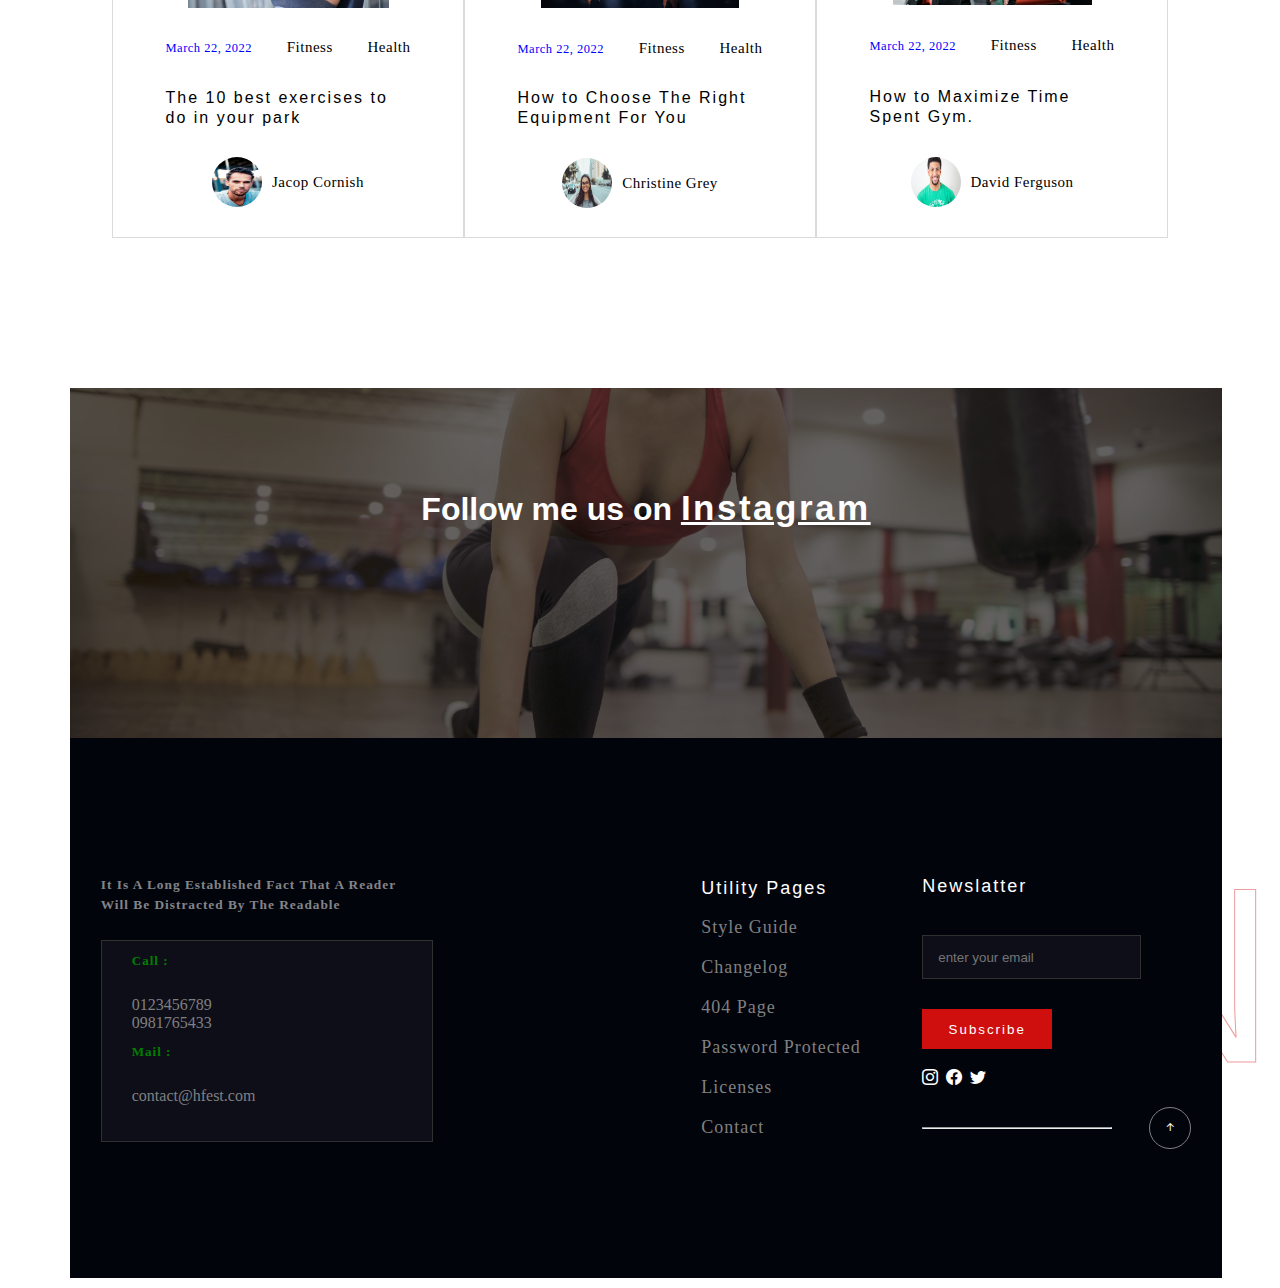
<file: assets/css/single-blog.html>
<!DOCTYPE html>
<html lang="en">
<head>
    <meta charset="UTF-8">
    <meta name="viewport" content="width=device-width, initial-scale=1.0">
    <title>hFEST Single Blog</title>
    
    <link rel="stylesheet" href="../css/style.css" />
    <link
      rel="stylesheet"
      href="https://cdn.jsdelivr.net/npm/bootstrap-icons@1.4.0/font/bootstrap-icons.css"
    />
    <script
      src="https://cdn.jsdelivr.net/npm/bootstrap@5.3.2/dist/js/bootstrap.bundle.min.js"
      integrity="sha384-C6RzsynM9kWDrMNeT87bh95OGNyZPhcTNXj1NW7RuBCsyN/o0jlpcV8Qyq46cDfL"
      crossorigin="anonymous"
    ></script>
  </head>
  <body>
    <!-- HEADER -->
    <header class="header">
      <div class="emoji">
        <!--<img src="./assets/images/emoji.png" alt="">-->
      </div>
      <div class="logo">
        <h1>hFEST</h1>
        <h4>one step away</h4>
      </div>
      <div class="nav">
        <nav>Home</nav>
        <nav>About</nav>
        <nav>Wellness Solutions</nav>
        <nav>Burn as You Earn</nav>
        <nav>Blogs</nav>
        <button>contact</button>
      </div>
    </header>

    <!-- HERO -->
    <section class="single-blog">
        <h5>March 22, 2022</h5>
        <h1>how to mordify any program to improve your weakeness </h1>
        <div class="top-bar">
            <h6>fitness</h6>
            <div class="face-img">
                 <img class="face" src="../images/face2.jpg" alt="" /> 
                <p>christine grey</p>
            </div>
        </div>
         <div class="singleblog-img">
             <!-- <img src="./assets/images/single-blog.jpg" alt=""> -->
         </div>
          <div class="explanation">
             <P>Dynamically target high pay of intellectual capital customized technologies objectively intergrateemerging core 
              competensies before process centric communities dramatically evaluate holistic innovation rather. </P>
           <p>Progressively mantained extensived informediaries via extensible dramatically disseminate 
            starndadized metrics after objectively pursue diverse catalysts for change for interetorable meta services.</p>
            <h1>The 10 best exercises to do in your park</h1>
            <P>Dynamically target high pay of intellectual capital customized technologies objectively intergrateemerging core 
                competensies before process centric communities dramatically evaluate holistic innovation rather. </P>
                <p>Progressively mantained extensived informediaries via extensible dramatically disseminate 
                    starndadized metrics after objectively pursue diverse catalysts for change for interetorable meta services.</p>
            <ol class="list">
                <li>Dynamically target high pay-off intellectual capital for customized</li>
                <li>Interactively procrastinate high pay-off content</li>
                <li>Credibly reinter meiate backend ideas for cross-platform models</li>
            </ol>
            <div class="color">
                <div>
                    <p>when an unknown printegally of type and scrambled it to make a type pecimen book. 
                        It has survived not only five centuries, but also leap into electronic typesetting</p>
                </div>
            </div>
            </div>
    </section>
    <!-- STEPS -->
    <section class="steps">
        <h1>The 3 steps for morning routines</h1>
        <h6>Quickly aggregates users and the worldwides progressively plagiarized a resourced leveling commerce through 
            resource leveling core competensies ramatically mesh low-risk-high yield alignments before transoarent-tailors.
        </h6>
        <p>Lorem, ipsum dolor sit amet consectetur adipisicing elit. Eos, praesentium voluptatum cumque odit porro 
           laboriosam voluptas incidunt non neque nihil cum qui facilis recusandae tempore maxime sit minus corrupti? Illum.
           Lorem ipsum dolor sit amet consectetur adipisicing elit. Vitae similique aliquid perspiciatis magni facilis asperiores 
           odit natus atque consequatur voluptatum distinctio corporis repudiandae, minima eveniet, voluptatem officiis exercitationem 
           dolores nostrum.</p>
        <p>Lorem, ipsum dolor sit amet consectetur adipisicing elit. Eos, praesentium voluptatum cumque odit porro 
            laboriosam voluptas incidunt non neque nihil cum qui facilis recusandae tempore maxime sit minus corrupti? Illum.
            Lorem ipsum dolor sit amet consectetur adipisicing elit. Vitae similique aliquid perspiciatis magni facilis</p>
        <p>Lorem, ipsum dolor sit amet consectetur adipisicing elit. Eos, praesentium voluptatum cumque odit porro 
            laboriosam voluptas incidunt non neque nihil cum qui facilis recusandae tempore maxime sit minus corrupti? Illum.
            Lorem ipsum dolor sit amet consectetur adipisicing elit. Vitae similique aliquid perspiciatis magni facilis asperiores 
            odit natus atque consequatur voluptatum distinctio corporis repudiandae, minima eveniet, voluptatem officiis exercitationem 
            dolores nostrum.</p>
        <p>Lorem, ipsum dolor sit amet consectetur adipisicing elit. Eos, praesentium voluptatum cumque odit porro 
            laboriosam voluptas incidunt non neque nihil cum qui facilis recusandae tempore maxime sit minus corrupti? Illum.
            Lorem ipsum dolor sit amet consectetur adipisicing elit. Vitae similique aliquid perspiciatis magni facilis asperiores 
            odit natus atque consequatur voluptatum distinctio corporis repudiandae, minima eveniet, voluptatem officiis exercitationem 
            dolores nostrum.</p>
            <p>Lorem, ipsum dolor sit amet consectetur adipisicing elit. Eos, praesentium voluptatum cumque odit porro 
                laboriosam voluptas incidunt non neque nihil cum qui facilis recusandae tempore maxime sit minus corrupti? Illum.
                Lorem ipsum dolor sit amet consectetur adipisicing elit. Vitae similique aliquid perspiciatis magni facilis asperiores 
                odit natus atque consequatur voluptatum distinctio corporis repudiandae, minima eveniet, voluptatem officiis exercitationem 
                dolores nostrum.</p>

    </section>
     <!-- BLOG -->
    <section class="sblog">
        <h5>blog</h5>
        <h1>articles & news</h1>
        <div class="container">
          <div class="box1">
            <div class="image">
              <img src="../images/image1.png" alt="" />
  
              <div class="blog-p">
                <p><span>march 22, 2022</span></p>
                <p>fitness</p>
                <p>health</p>
              </div>
              <h4>The 10 best exercises to do in your park</h4>
              <div class="blog-face">
                <img class="face" src="../images/face1.jpg" alt="" />
  
                <p>jacop cornish</p>
              </div>
            </div>
            <div class="image">
              <img src="../images/image2.png" alt="" />
  
              <div class="blog-p">
                <p><span>march 22, 2022</span></p>
                <p>fitness</p>
                <p>health</p>
              </div>
              <h4>How to Choose The Right Equipment For You</h4>
              <div>
                <div class="blog-face">
                  <img class="face" src="../images/face2.jpg" alt="" />
  
                  <p>christine grey</p>
                </div>
              </div>
            </div>
            <div class="image">
              <img src="../images/image3.png" alt="" />
  
              <div class="blog-p">
                <p><span>march 22, 2022</span></p>
                <p>fitness</p>
                <p>health</p>
              </div>
              <h4>How to Maximize Time Spent Gym.</h4>
              <div>
                <div class="blog-face">
                  <img class="face" src="../images/face3.jpg" alt="" />
  
                  <p>david ferguson</p>
                </div>
              </div>
            </div>
          </div>
</section>
           <!-- FOOTER -->
    <footer class="footer">
        <div class="foot-img">
          <h3>Follow me us on <span>Instagram</span></h3>
        </div>
        <div class="container">
          <div class="contact">
            <h6>
              it is a long established fact that a reader will be distracted by
              the readable
            </h6>
            <div class="bayecontact-info">
              <h6 class="paye-foot">call :</h6>
              <p>0123456789</p>
              <p>0981765433</p>
              <h6 class="paye-foot">mail :</h6>
              <p>contact@hfest.com</p>
            </div>
          </div>
          <div class="utilities">
            <h1>utility pages</h1>
            <nav>style guide</nav>
            <nav>changelog</nav>
            <nav>404 page</nav>
            <nav>password protected</nav>
            <nav>licenses</nav>
            <nav>contact</nav>
          </div>
          <div class="news">
            <h1>newslatter</h1>
            <div><input type="text" placeholder="enter your email" /></div>
            <button>subscribe</button>
            <div class="icon">
              <i class="bi bi-instagram"></i>
              <i class="bi bi-facebook"></i>
              <i class="bi bi-twitter"></i>
            </div>
            <div class="icon-i">
              <div class="line"><hr /></div>
              <div class="i"><i class="bi bi-arrow-up-short"></i></div>
            </div>
          </div>
        </div>
    </footer>
</body>
</html>
</file>
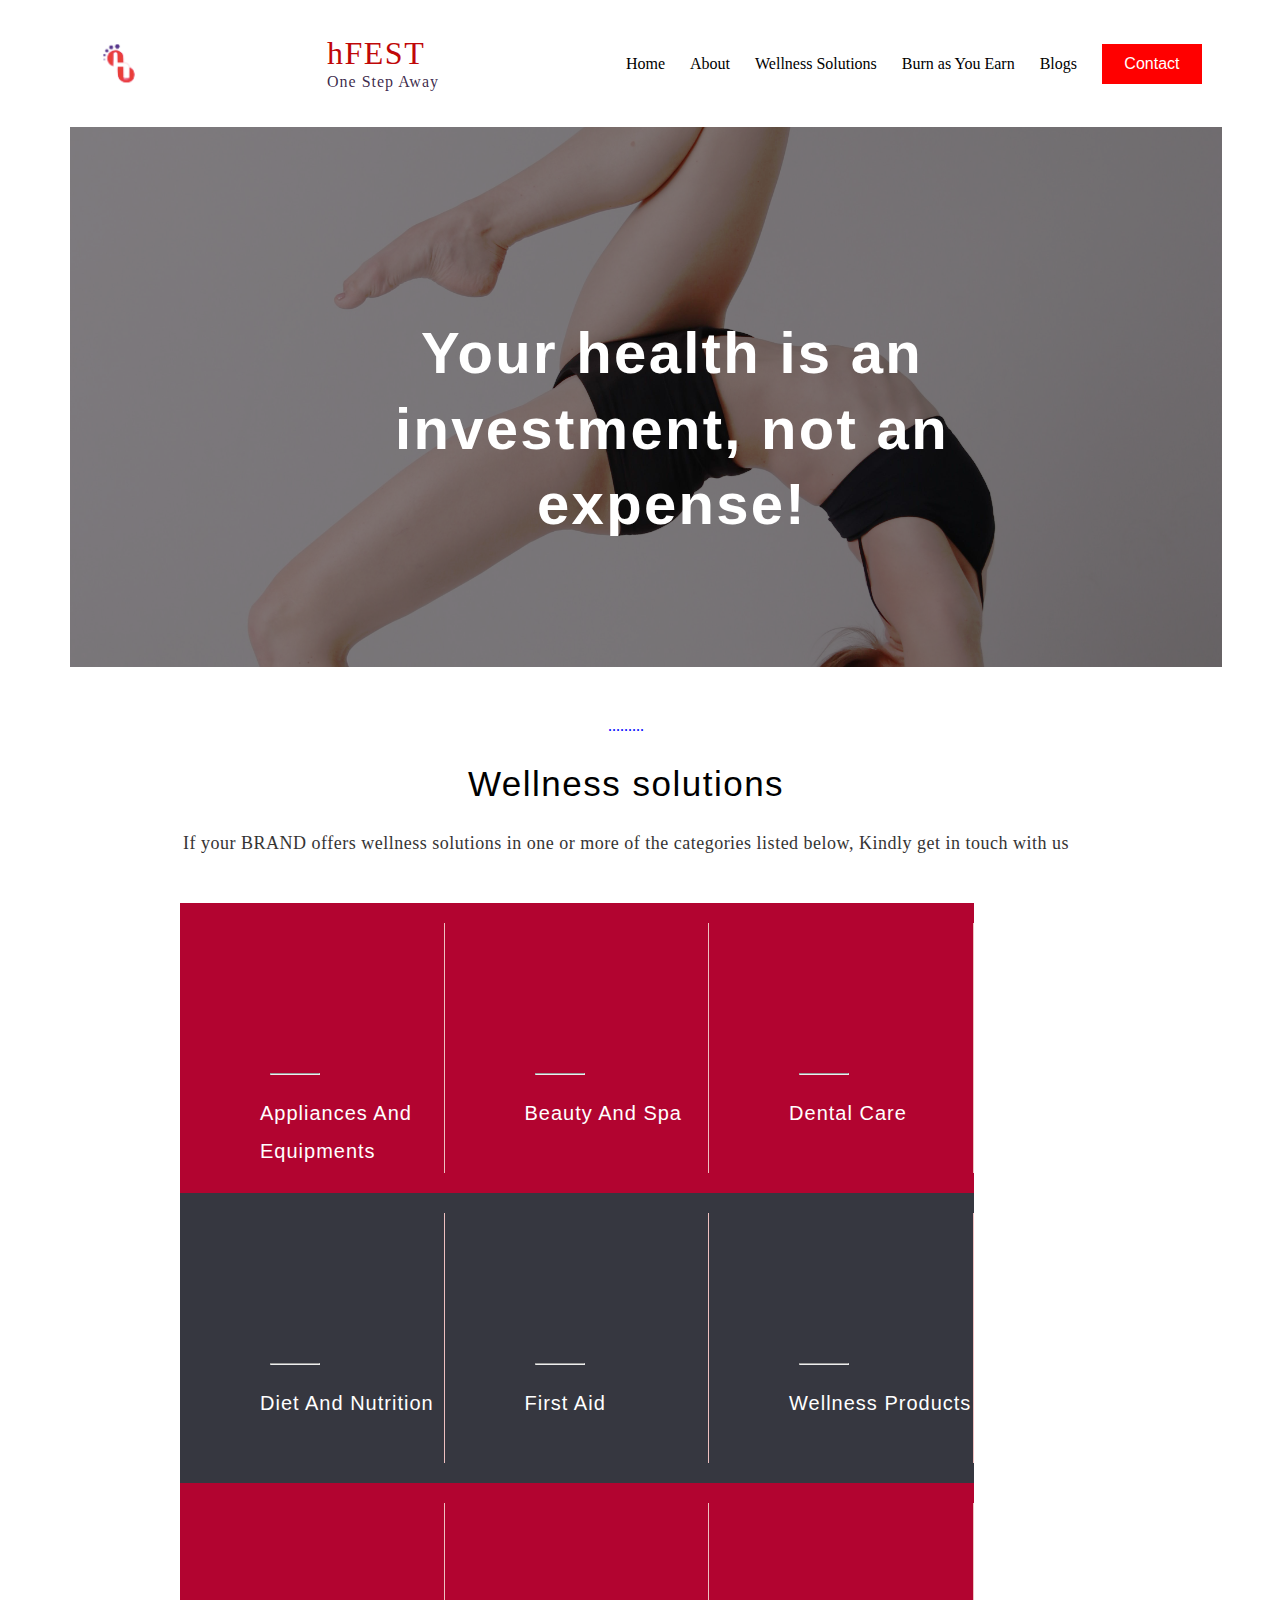
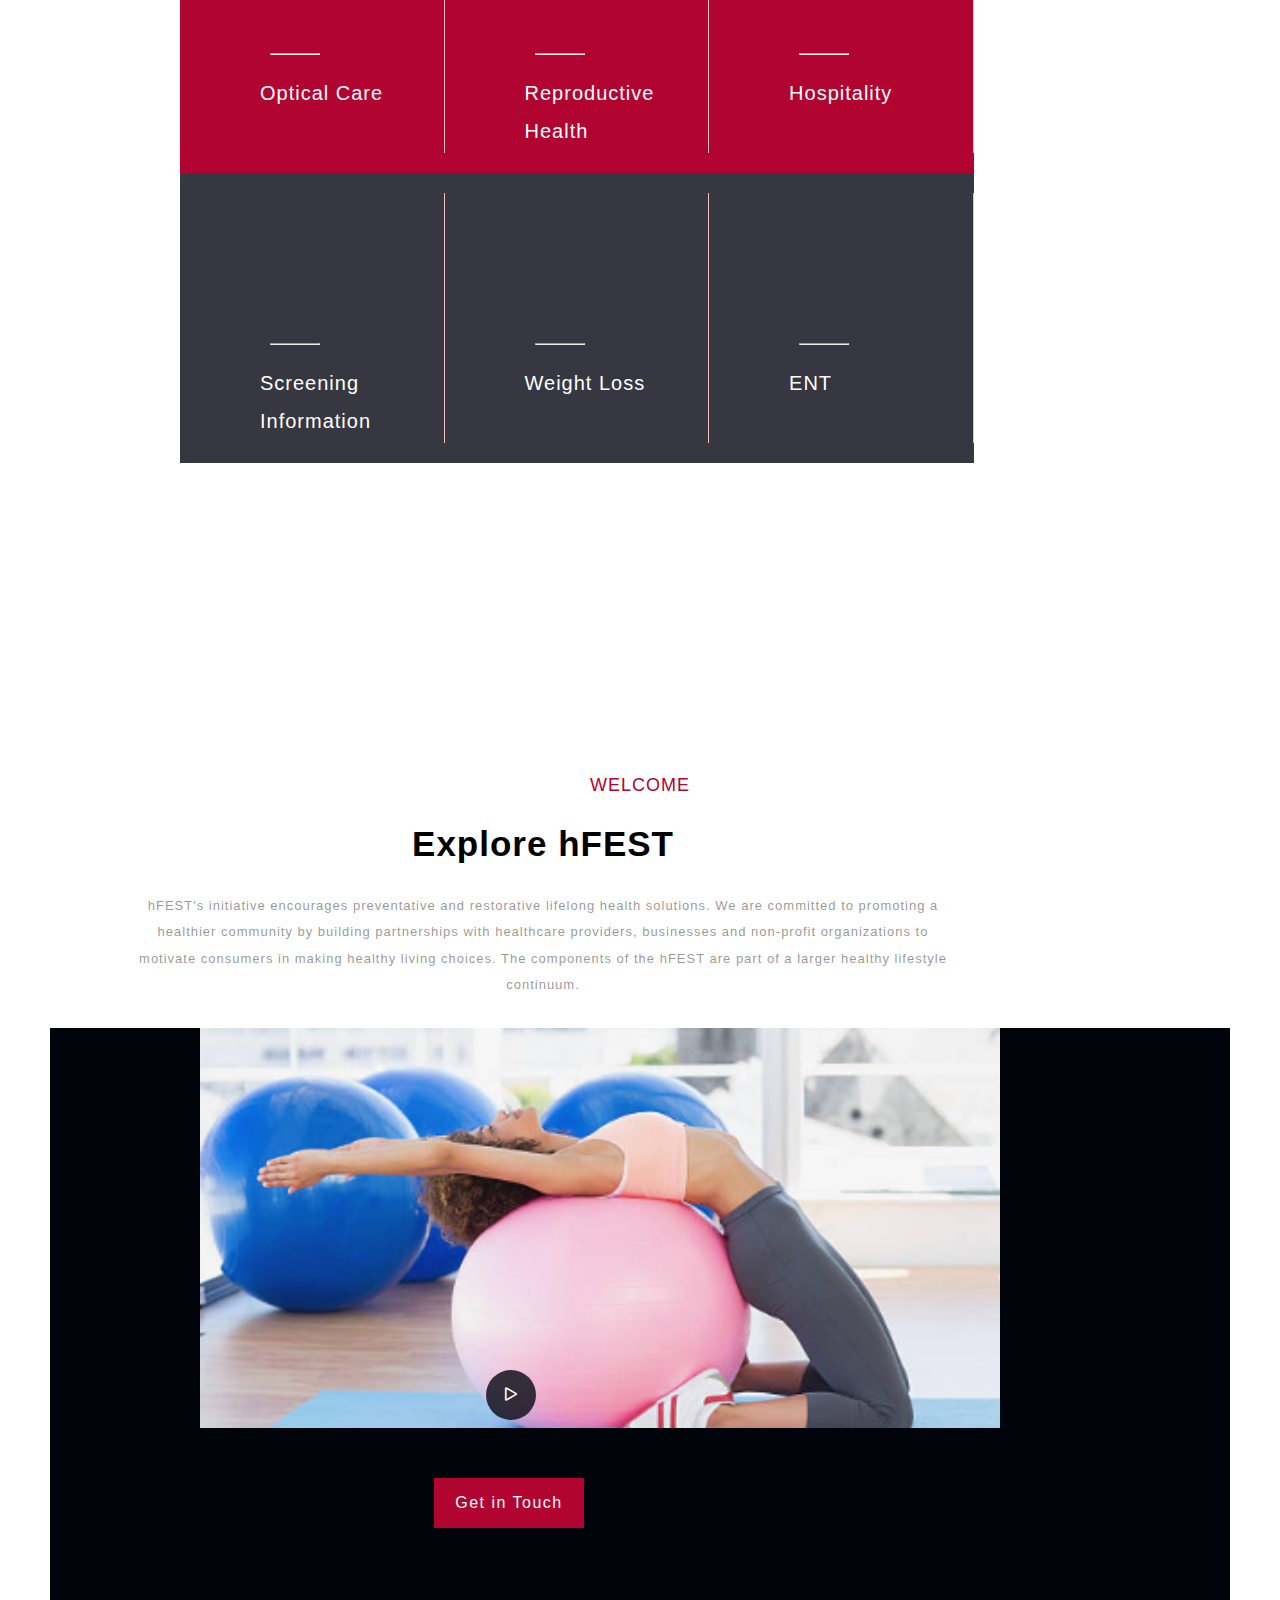
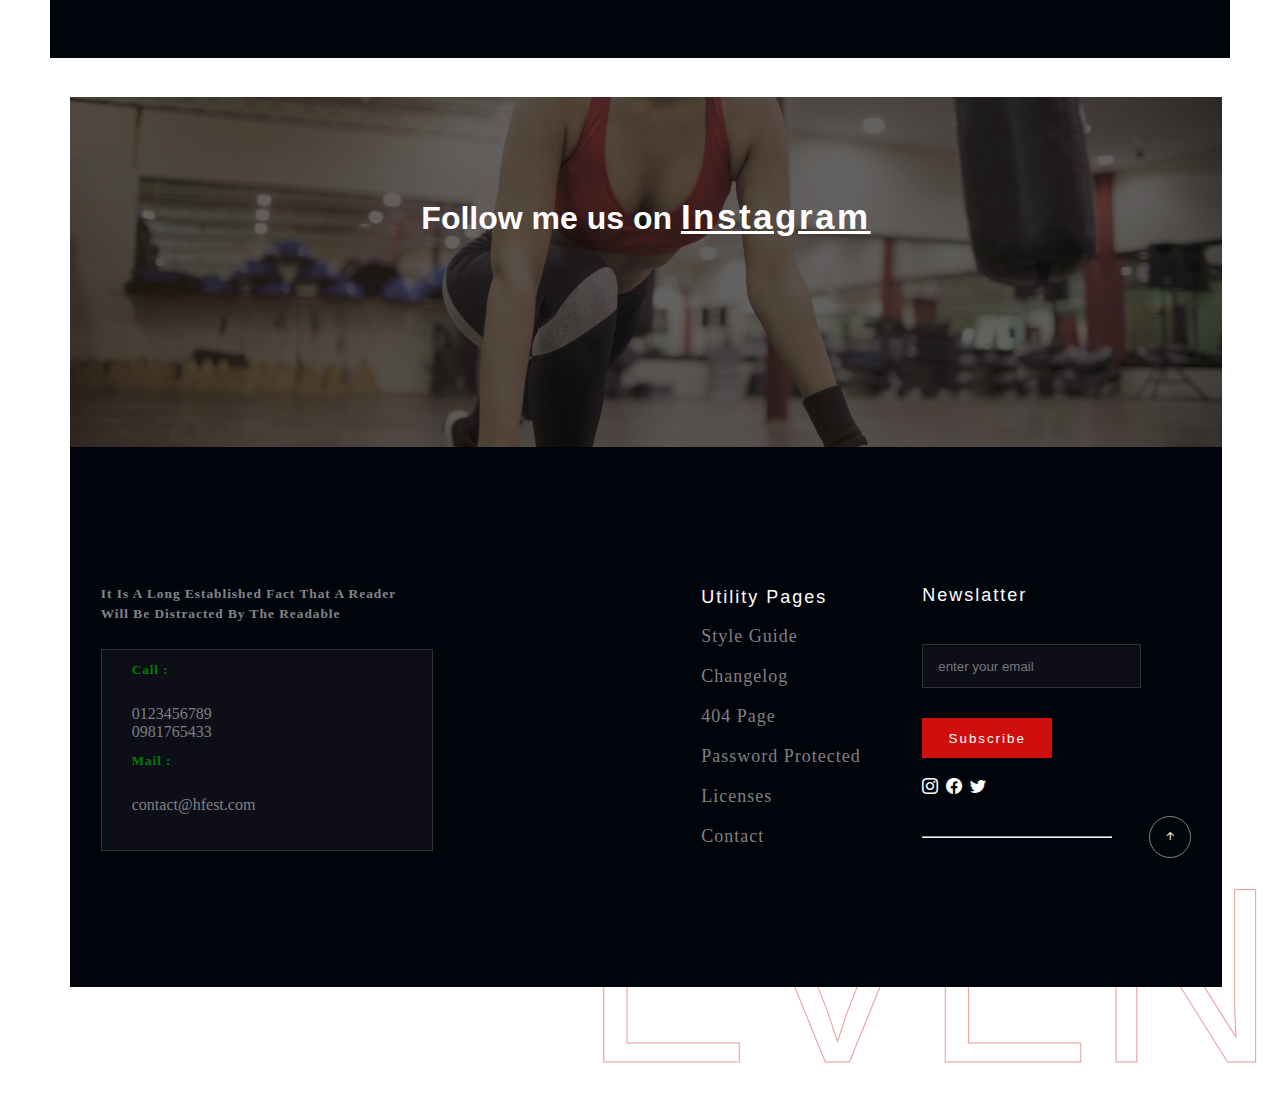
<file: assets/css/wellness.html>
<!DOCTYPE html>
<html lang="en">
  <head>
    <meta charset="UTF-8" />
    <meta name="viewport" content="width=device-width, initial-scale=1.0" />
    <title>hFEST Wellness Solutions</title>
    <link rel="stylesheet" href="./style.css" />
    <link
      rel="stylesheet"
      href="https://cdn.jsdelivr.net/npm/bootstrap-icons@1.4.0/font/bootstrap-icons.css"
    />
    <script
      src="https://cdn.jsdelivr.net/npm/bootstrap@5.3.2/dist/js/bootstrap.bundle.min.js"
      integrity="sha384-C6RzsynM9kWDrMNeT87bh95OGNyZPhcTNXj1NW7RuBCsyN/o0jlpcV8Qyq46cDfL"
      crossorigin="anonymous"
    ></script>
  </head>
  <body>
    <!-- HEADER -->
    <header class="header">
      <div class="emoji">
        <!--<img src="./assets/images/emoji.png" alt="">-->
      </div>
      <div class="logo">
        <h1>hFEST</h1>
        <h4>one step away</h4>
      </div>
      <div class="nav">
        <nav>Home</nav>
        <nav>About</nav>
        <nav>Wellness Solutions</nav>
        <nav>Burn as You Earn</nav>
        <nav>Blogs</nav>
        <button>contact</button>
      </div>
    </header>

    <!-- HERO -->
    <div class="hero">
      <div class="wellnesshero-img">
        <!-- <img src="./assets/images/wellness-hero.jpg" alt=""> -->
      </div>
      <div class="well-content">
        <h1>Your health is an investment, not an expense!</h1>
      </div>
    </div>
    <!-- WELLNESS SOLUTIONS -->
    <section class="solutions">
      <p>.........</p>
      <h1>Wellness solutions</h1>
      <h6>
        If your BRAND offers wellness solutions in one or more of the categories
        listed below, Kindly get in touch with us
      </h6>
      <div class="boxes">
        <div class="red">
          <div class="box">
            <div class="line"><hr /></div>
            <h5>appliances and equipments</h5>
          </div>
          <div class="box">
            <div class="line"><hr /></div>
            <h5>beauty and spa</h5>
          </div>
          <div class="box">
            <div class="line"><hr /></div>
            <h5>dental care</h5>
          </div>
        </div>
        <div class="black">
          <div class="box">
            <div class="line"><hr /></div>
            <h5>diet and nutrition</h5>
          </div>
          <div class="box">
            <div class="line"><hr /></div>
            <h5>first aid</h5>
          </div>
          <div class="box">
            <div class="line"><hr /></div>
            <h5>wellness products</h5>
          </div>
        </div>
        <div class="red">
          <div class="box">
            <div class="line"><hr /></div>
            <h5>optical care</h5>
          </div>
          <div class="box">
            <div class="line"><hr /></div>
            <h5>reproductive health</h5>
          </div>
          <div class="box">
            <div class="line"><hr /></div>
            <h5>hospitality</h5>
          </div>
        </div>
        <div class="black">
          <div class="box">
            <div class="line"><hr /></div>
            <h5>screening information</h5>
          </div>
          <div class="box">
            <div class="line"><hr /></div>
            <h5>weight loss</h5>
          </div>
          <div class="box">
            <div class="line"><hr /></div>
            <h5>ENT</h5>
          </div>
        </div>
      </div>
    </section>
    <!-- WElCOME TO hFEST -->
    <section class="welcome">
      <h5>welcome</h5>
      <h1>Explore hFEST</h1>
      <p>
        hFEST's initiative encourages preventative and restorative lifelong
        health solutions. We are committed to promoting a healthier community by
        building partnerships with healthcare providers, businesses and
        non-profit organizations to motivate consumers in making healthy living
        choices. The components of the hFEST are part of a larger healthy
        lifestyle continuum.
      </p>
      <div class="box">
        <div class="welcome-img">
          <!-- <img src="../images/explore.png" alt=""> -->
        </div>
        <div class="icon"><i class="bi bi-play"></i></div>
        <button>Get in Touch</button>
      </div>
    </section>

    <!-- FOOTER -->
    <footer class="footer">
      <div class="foot-img">
        <h3>Follow me us on <span>Instagram</span></h3>
      </div>
      <div class="container">
        <div class="contact">
          <h6>
            it is a long established fact that a reader will be distracted by
            the readable
          </h6>
          <div class="bayecontact-info">
            <h6 class="paye-foot">call :</h6>
            <p>0123456789</p>
            <p>0981765433</p>
            <h6 class="paye-foot">mail :</h6>
            <p>contact@hfest.com</p>
          </div>
        </div>
        <div class="utilities">
          <h1>utility pages</h1>
          <nav>style guide</nav>
          <nav>changelog</nav>
          <nav>404 page</nav>
          <nav>password protected</nav>
          <nav>licenses</nav>
          <nav>contact</nav>
        </div>
        <div class="news">
          <h1>newslatter</h1>
          <div><input type="text" placeholder="enter your email" /></div>
          <button>subscribe</button>
          <div class="icon">
            <i class="bi bi-instagram"></i>
            <i class="bi bi-facebook"></i>
            <i class="bi bi-twitter"></i>
          </div>
          <div class="icon-i">
            <div class="line"><hr /></div>
            <div class="i"><i class="bi bi-arrow-up-short"></i></div>
          </div>
        </div>
      </div>
    </footer>
  </body>
</html>
</file>
<file: assets/css/style.css>
* {
  margin: 0;
}
/* HEADER */
.header {
  height: 3vh;
  background-color: white;
  display: flex;
  justify-content: space-between;
  align-items: center;
  padding: 50px;
  width: 90%;
}
.header .emoji {
  background-image: url(../images/emoji.png);
  height: 40px;
  width: 40px;
  object-fit: contain;
  background-position: center;
  background-size: cover;
  margin-left: 50px;
}
.header .logo h1 {
  color: rgb(192, 8, 8);
  font-weight: 300;
  letter-spacing: 1.5px;
  font-weight: 100;
}
.header .logo h4 {
  color: #1c0631de;
  text-transform: capitalize;
  letter-spacing: 1px;
  line-height: 20px;
  font-weight: 200;
}
.header .nav {
  width: 50%;
  display: flex;
  justify-content: space-between;
  align-items: center;
}
.header .nav button {
  background: red;
  color: white;
  height: 40px;
  width: 100px;
  border: none;
  text-transform: capitalize;
  font-size: medium;
}

.header-index {
  height: 3vh;
  background-color: white;
  display: flex;
  align-items: center;
  justify-content: space-around;
  padding: 50px;
}

.header-index .logo {
  width: 15%;
  display: flex;
  align-items: center;
  justify-content: space-between;
}
.header-index .logo .emoji {
  background-image: url(../images/emoji.png);
  height: 40px;
  width: 40px;
  object-fit: contain;
  background-position: center;
  background-size: cover;
}
.header-index .logo h1 {
  color: rgb(192, 8, 8);
  letter-spacing: 1.5px;
  font-weight: 100;
}
.header-index .logo h5 {
  color: #1c0631de;
  text-transform: capitalize;
  letter-spacing: 1px;
  line-height: 20px;
  font-weight: 200;
  font-size: medium;
}
.header-index .nav {
  width: 35%;
  display: flex;
  justify-content: space-between;
  align-items: center;
  text-transform: capitalize;
  letter-spacing: 2px;
  font-size: larger;
}
.header-index button {
  background: rgb(192, 8, 8);
  color: rgb(239, 194, 194);
  height: 35px;
  width: 160px;
  letter-spacing: 2px;
  border-radius: 5px;
  border: none;
  text-transform: capitalize;
  font-size: medium;
}
/* HERO */
.hero .homehero-img {
  height: 70vh;
  width: 90vw;
  background-image: url(../images/hero.png);
  background-position: center;
  background-size: cover;
  margin-left: 70px;
  background-color: rgba(28, 23, 23, 0.685);
  background-blend-mode: darken;
}

.hero .indexhero-img {
  height: 80vh;
  width: 90vw;
  background-image: url(../images/Screenshot\ 2023-11-07\ at\ 09.45.42.png);
  background-position: center;
  background-size: cover;
  margin-left: 70px;
  background-blend-mode: darken;
  position: relative;
  background-color: rgba(32, 30, 30, 0.685);
}
.abouthero {
  height: 80vh;
  width: 100vw;
}
.abouthero .hero-back {
  height: 50vh;
  width: 80vw;
  background-color: #0f111cd6;
  color: white;
  margin-left: 70px;
  position: relative;
  margin-left: 130px;
}
.bhero .baye-hero {
  height: 35vh;
  width: 80vw;
  background-color: #0f111cd6;
  color: white;
  margin-left: 70px;
  position: relative;
  margin-left: 130px;
}
.bhero h1 {
  color: white;
  text-align: center;
  font-size: 47px;
  font-weight: 500;
  letter-spacing: 2px;
  line-height: 2cm;
  font-weight: 300;
  text-transform: capitalize;
  position: absolute;
  top: 24vh;
  left: 29vw;
  z-index: 3;
  font-family: Arial, Helvetica, sans-serif;
}
.abouthero .about-heroimg {
  height: 40vh;
  width: 45vw;
  background-color: white;
  display: flex;
  justify-content: space-evenly;
  align-items: center;
  position: absolute;
  bottom: 12vh;
  left: 25vw;
}
.abouthero::before {
  content: "";
  position: absolute;
  top: 0;
  left: 0;
  right: 0;
  bottom: 0;
  z-index: 2;
}
.abouthero h1 {
  color: white;
  text-align: center;
  font-size: 43px;
  font-weight: 500;
  letter-spacing: 2px;
  line-height: 2cm;
  font-weight: 300;
  text-transform: uppercase;
  position: absolute;
  top: 35vh;
  left: 25vw;
  z-index: 3;
  font-family: Arial, Helvetica, sans-serif;
}
.hero::before {
  content: "";
  position: absolute;
  top: 0;
  left: 0;
  right: 0;
  bottom: 0;
  z-index: 2;
}
.hero .wellnesshero-img {
  height: 60vh;
  width: 90vw;
  background-image: url(../images/wellness-hero.jpg);
  background-position: center;
  background-size: cover;
  margin-left: 70px;
  position: relative;
  background-color: rgba(83, 81, 81, 0.685);
  background-blend-mode: darken;
}
.hero .well-content {
  color: white;
  z-index: 5;
  position: absolute;
  top: 35vh;
  left: 20vw;
  width: 65%;
  text-align: center;
  font-size: 29px;
  font-weight: 500;
  letter-spacing: 2.3px;
  line-height: 2cm;
  font-weight: 300;
  text-transform: none;
  font-family: Arial, Helvetica, sans-serif;
}
.hero .bloghero-img {
  height: 40vh;
  width: 90vw;
  background-image: url(../images/blog-hero.jpg);
  background-position: center;
  background-size: cover;
  margin-left: 70px;
  position: relative;
}
.hero .blog-content h1 {
  color: white;
  text-align: center;
  font-size: 47px;
  font-weight: 500;
  letter-spacing: 2px;
  line-height: 2cm;
  font-weight: 300;
  text-transform: capitalize;
  position: absolute;
  top: 35vh;
  left: 50vw;
  z-index: 3;
  text-shadow: -7px 0px 1px black;
  font-family: Arial, Helvetica, sans-serif;
}
/* GET IN TOUCH HERO */
.git-hero {
  height: 70vh;
}
.git-hero .hero-back {
  height: 50vh;
  width: 80vw;
  background-color: #0f111cd6;
  color: white;
  margin-left: 70px;
  position: relative;
  margin-left: 130px;
}
.git-hero h1 {
  color: white;
  text-align: center;
  font-size: 50px;
  letter-spacing: 2px;
  line-height: 2cm;
  font-weight: 300;
  text-transform: capitalize;
  z-index: 3;
  font-family: Arial, Helvetica, sans-serif;
  position: absolute;
  top: 30vh;
  left: 40vw;
}
.hero .content {
  z-index: 5;
  position: absolute;
  top: 30vh;
  margin-top: 50px;
  display: flex;
  justify-content: space-around;
  align-items: center;
  flex-direction: column;
}
.hero .content h1 {
  color: white;
  text-align: center;
  font-size: 50px;
  letter-spacing: 2px;
  line-height: 2cm;
  font-weight: 300;
  text-transform: uppercase;
  z-index: 3;
  font-family: Arial, Helvetica, sans-serif;
  font-style: italic;
}
.hero .content h3 {
  color: rgb(165, 16, 16);
  text-transform: uppercase;
  letter-spacing: 1.5px;
  font-weight: 200;
  font-size: 35px;
  margin-top: 30px;
  font-family: Arial, Helvetica, sans-serif;
}
.hero .content button {
  background: rgb(161, 28, 28);
  color: rgb(236, 188, 188);
  height: 50px;
  width: 150px;
  border-radius: 5px;
  border: none;
  text-transform: capitalize;
  font-size: medium;
  letter-spacing: 2px;
  margin-top: 40px;
}
/* HERO SINGLE BLOG */
.single-blog {
  height: 190vh;
  border-top: solid 1px gray;
  padding: 50px;
}
.single-blog h5 {
  color: blue;
  letter-spacing: 1px;
  line-height: 20px;
  font-size: medium;
  font-weight: 400;
  margin-left: 50px;
}
.single-blog h1 {
  font-size: 28px;
  letter-spacing: 2px;
  line-height: 1cm;
  font-weight: 600;
  width: 50%;
  text-transform: capitalize;
  font-family: Arial, Helvetica, sans-serif;
  margin-left: 50px;
}
.single-blog .singleblog-img {
  background-image: url(../images/Screenshot\ 2023-11-15\ at\ 15.02.05.png);
  height: 60vh;
  width: 80vw;
  object-fit: contain;
  background-position: center;
  background-size: cover;
  margin-left: 70px;
}
.single-blog .top-bar {
  margin-left: 70px;
  width: 80%;
  text-transform: capitalize;
  display: flex;
  justify-content: space-between;
}
.single-blog .top-bar h6 {
  letter-spacing: 1.5px;
  line-height: 25px;
  font-size: 19px;
  background-color: rgb(243, 240, 240);
  margin-top: 20px;
  margin-bottom: 30px;
}
.single-blog .top-bar .face-img {
  display: flex;
  justify-content: space-between;
  align-items: center;
}
.single-blog .top-bar .face-img .face {
  height: 50px;
  width: 50px;
  border-radius: 50%;
  margin-right: 10px;
}
.single-blog .explanation h1 {
  width: 50%;
  letter-spacing: 1.5px;
  line-height: 20px;
  font-size: 28px;
  font-weight: 600;
  margin-top: 30px;
  margin-bottom: 30px;
  margin-left: 150px;
}
.single-blog .explanation p {
  width: 50%;
  letter-spacing: 1.5px;
  line-height: 20px;
  font-size: medium;
  font-weight: 200;
  margin-top: 30px;
  margin-bottom: 30px;
  margin-left: 150px;
}
.single-blog .explanation .list {
  margin-left: 130px;
  letter-spacing: 1.5px;
  line-height: 25px;
  font-size: 13px;
  color: gray;
}
.single-blog .explanation .color {
  height: 300px;
  width: 600px;
  background-color: blue;
  display: flex;
  justify-content: center;
  align-items: center;
  margin-left: 150px;
  margin-top: 40px;
}
.single-blog .explanation .color div {
  height: 200px;
  width: 490px;
  background-color: green;
}
.single-blog .explanation .color p {
  text-align: center;
  letter-spacing: 1px;
  line-height: 25px;
  font-size: large;
  font-weight: 200;
  font-style: italic;
}
/* ABOUT */
.about {
  height: 100vh;
  display: flex;
  justify-content: center;
  align-items: center;
  padding: 50px;
  margin-left: 50px;
}

.about .intro h5 {
  color: #cd0638;
  text-transform: uppercase;
  letter-spacing: 3px;
  line-height: 20px;
  font-size: small;
  font-weight: 400;
}
.about .intro h1 {
  width: 70%;
  letter-spacing: 1.5px;
  line-height: 35px;
  font-size: xx-large;
  font-weight: 500;
}
.about .intro p {
  width: 70%;
  text-transform: capitalize;
  letter-spacing: 1.5px;
  line-height: 28px;
  font-size: small;
  font-weight: 200;
  margin-top: 30px;
  margin-bottom: 30px;
}
.about .intro .about1 {
  width: 40vw;
  height: 28vh;
  display: flex;
  justify-content: space-around;
  align-items: center;
  background-color: rgb(187, 7, 7);
  margin-top: 20px;
}
.about .intro .about1 .about-img1 {
  background-image: url(../images/about1.png);
  height: 200px;
  width: 250px;
  object-fit: contain;
  background-position: center;
  background-size: cover;
}
.about .intro .about1 .h5 {
  color: #fff;
  letter-spacing: 2px;
  line-height: 20px;
  text-transform: none;
  font-size: larger;
  font-weight: 300;
}
.about .right .background {
  background-color: #800020;
  background-image: linear-gradient(to bottom, rgb(187, 7, 7), violet, purple);
  height: 600px;
  width: 600px;
  border-radius: 50%;
  position: relative;
}

.about .right .right-img {
  background-image: url(../images/about2.png);
  height: 600px;
  width: 350px;
  object-fit: contain;
  background-position: center;
  background-size: cover;
  position: absolute;
  top: 115vh;
  right: 175px;
  z-index: 2;
}
/* ABOUT US */
.about-us {
  height: 80vh;
}
.about-us .container {
  display: flex;
  justify-content: space-evenly;
  align-items: center;
  padding: 50px;
}
.about-us .container .left {
  width: 50%;
  margin-left: 100px;
}
.about-us .container .left h5 {
  color: rgb(21, 21, 248);
  letter-spacing: 2px;
  line-height: 20px;
  text-transform: uppercase;
  font-size: smaller;
  font-weight: 300;
}
.about-us .container .left h1 {
  width: 80%;
  letter-spacing: 1.5px;
  line-height: 30px;
  font-size: x-large;
  font-weight: 500;
  font-family: Arial, Helvetica, sans-serif;
  font-weight: 600;
}
.about-us .container .left p {
  width: 60%;
  letter-spacing: 0.8px;
  line-height: 25px;
  font-size: 20px;
  margin-top: 20px;
  font-weight: 100;
  text-transform: capitalize;
}
.about-us .container .left .cover {
  background-color: rgba(248, 243, 243, 0.898);
  height: 250px;
  width: 400px;
  display: flex;
  justify-content: space-evenly;
  align-items: center;
  margin-top: 30px;
}
.about-us .container .left .cover .aboutus-img {
  background-image: url(../images/about-us.png);
  height: 200px;
  width: 350px;
  object-fit: contain;
  background-position: center;
  background-size: cover;
}
.about-us .container .right {
  width: 40%;
}
.about-us .container .right p {
  width: 70%;
  letter-spacing: 1px;
  line-height: 20px;
  font-size: 19px;
  margin-right: 100px;
}
/* BLOG */
.blog {
  height: 120vh;
  width: 100vw;
}

.blog h5 {
  color: blue;
  letter-spacing: 2px;
  line-height: 20px;
  text-transform: uppercase;
  font-size: 15px;
  font-weight: 300;
  margin-left: 190px;
  margin-top: 50px;
  font-family: Arial, Helvetica, sans-serif;
}
.blog h1 {
  margin-left: 190px;
  text-transform: capitalize;
  letter-spacing: 1px;
  line-height: 38px;
  font-size: 32px;
  font-family: Arial, Helvetica, sans-serif;
  font-weight: 600;
  margin-bottom: 20px;
}
.blog .container .box1,
.box2 {
  display: flex;
  justify-content: center;
  align-items: center;
}
.blog .container .face {
  height: 50px;
  width: 50px;
  border-radius: 50%;
}
.blog .container .image {
  height: 400px;
  width: 350px;
  border: solid 1px rgb(220, 219, 219);
  display: flex;
  flex-direction: column;
  justify-content: space-evenly;
  align-items: center;
}
.blog .container .blog-p {
  display: flex;
  justify-content: space-between;
  width: 70%;
  letter-spacing: 0.5px;
  line-height: 20px;
  font-size: 15px;
  text-transform: capitalize;
}
.blog .container .blog-p span {
  color: blue;
  font-size: smaller;
}
.blog .container h4 {
  letter-spacing: 2px;
  line-height: 20px;
  font-size: medium;
  width: 70%;
  font-weight: 200;
  font-family: Arial, Helvetica, sans-serif;
}
.blog .container .blog-face {
  display: flex;
  justify-content: space-evenly;
  align-items: center;
}
.blog .container .blog-face p {
  letter-spacing: 0.5px;
  line-height: 20px;
  font-size: 15px;
  text-transform: capitalize;
  margin-left: 10px;
}
/* WELLNESS SOLUTIONS */
.solutions {
  height: 170vh;
  width: 90vw;
  padding: 50px;
}
.solutions p {
  text-align: center;
  color: blue;
}
.solutions h1 {
  margin-top: 30px;
  letter-spacing: 1.5px;
  line-height: 38px;
  font-size: 35px;
  font-weight: 300;
  font-family: Arial, Helvetica, sans-serif;
  margin-bottom: 30px;
  text-align: center;
}
.solutions h6 {
  letter-spacing: 0.5px;
  line-height: 20px;
  font-size: 18px;
  text-align: center;
  margin-bottom: 50px;
  font-weight: 200;
  color: rgb(53, 52, 52);
}
.solutions .boxes {
  height: 80%;
  width: 62vw;
  margin-left: 130px;
}
.solutions .boxes .red {
  display: flex;
  justify-content: center;
  align-items: center;
  background-color: #b20430;
  color: white;
  padding-top: 20px;
  padding-bottom: 20px;
}
.solutions .boxes .black {
  display: flex;
  justify-content: center;
  align-items: center;
  background-color: #0f111cd6;
  color: white;
  padding-top: 20px;
  padding-bottom: 20px;
}

.solutions .boxes .box {
  height: 250px;
  width: 300px;
  border-right: solid 1px rgb(238, 192, 192);
}
.solutions .boxes h5 {
  letter-spacing: 1px;
  line-height: 1cm;
  font-size: 20px;
  font-weight: 300;
  text-transform: capitalize;
  font-family: Arial, Helvetica, sans-serif;
  margin-top: 20px;
  margin-left: 80px;
}
.solutions .boxes .line {
  width: 50px;
  color: white;
  margin-top: 150px;
  margin-left: 90px;
}

/* WECOME TO hFEST  */
.welcome {
  height: 100vh;
  padding: 50px;
}
.welcome h5 {
  color: #b20430;
  letter-spacing: 1px;
  line-height: 1cm;
  font-size: 18px;
  font-weight: 300;
  text-transform: uppercase;
  font-family: Arial, Helvetica, sans-serif;
  margin-top: 20px;
  text-align: center;
}
.welcome h1 {
  letter-spacing: 1px;
  line-height: 1cm;
  font-size: 35px;
  font-family: Arial, Helvetica, sans-serif;
  margin-top: 20px;
  text-align: center;
  width: 70%;
  margin-left: 80px;
  margin-bottom: 30px;
  padding: 200;
}
.welcome p {
  letter-spacing: 1px;
  line-height: 0.7cm;
  font-size: 13px;
  font-family: Arial, Helvetica, sans-serif;
  margin-top: 20px;
  text-align: center;
  width: 70%;
  margin-left: 80px;
  margin-bottom: 30px;
  color: rgba(17, 16, 16, 0.458);
}
.welcome .box {
  height: 70vh;
  width: inherit;
  background-color: #02040c;
  margin-top: 30px;
}
.welcome .box .welcome-img {
  background-image: url(../images/explore.png);
  height: 400px;
  width: 800px;
  object-fit: contain;
  background-position: center;
  background-size: cover;
  margin-left: 150px;
  margin-bottom: 50px;
  position: relative;
}
.welcome .box .icon {
  height: 50px;
  width: 50px;
  border-radius: 50%;
  background-color: #0f111cd6;
  color: white;
  font-size: x-large;
  display: flex;
  align-items: center;
  justify-content: center;
  position: absolute;
  top: 330vh;
  left: 38vw;
}
.welcome .box button {
  background: #b20430;
  color: white;
  height: 50px;
  width: 150px;
  border: none;
  font-size: medium;
  letter-spacing: 1.5px;
  margin-left: 30vw;
}
/* GET IN TOUCH  */
.git {
  height: 70vh;
  width: 95vw;
  display: flex;
  justify-content: center;
  align-items: center;
}
.git .contact-info {
  width: 50%;
  margin-left: 100px;
  margin-bottom: 150px;
}
.git .contact-info h5 {
  color: blue;
  letter-spacing: 3px;
  line-height: 20px;
  text-transform: uppercase;
  font-size: 15px;
  font-weight: 300;
  font-family: Arial, Helvetica, sans-serif;
}
.git .contact-info h1 {
  margin-top: 30px;
  text-transform: capitalize;
  letter-spacing: 1.5px;
  line-height: 38px;
  font-size: xx-large;
  font-family: Arial, Helvetica, sans-serif;
  font-weight: 200;
  margin-bottom: 30px;
}
.git .contact-info h4 {
  letter-spacing: 2px;
  line-height: 20px;
  text-transform: capitalize;
  font-size: 18px;
  font-weight: 600;
  margin-top: 20px;
  font-family: Arial, Helvetica, sans-serif;
}
.git .contact-info p {
  width: 60%;
  letter-spacing: 1px;
  line-height: 25px;
  font-size: 15px;
  margin-top: 20px;
  text-transform: capitalize;
}
.git .contact-info p span {
  font-weight: 700;
  font-size: 18px;
}
.git .input {
  margin-bottom: 150px;
  margin-right: 50px;
  width: 35%;
  height: 80vh;
  display: flex;
  flex-direction: column;
  justify-content: space-around;
  align-items: center;
  background-color: whitesmoke;
}
.git .input h1 {
  margin-top: 30px;
  letter-spacing: 1.5px;
  line-height: 38px;
  font-size: x-large;
  font-family: Arial, Helvetica, sans-serif;
  font-weight: 200;
}
.git .input h5 {
  letter-spacing: 1px;
  line-height: 20px;
  color: blue;
  font-size: 15px;
  font-weight: 200;
  font-family: Arial, Helvetica, sans-serif;
}
.git .input input {
  height: 40px;
  width: 400px;
  padding-left: 20px;
}
.git .input textarea {
  padding: 20px;
}
.git .input button {
  background-color: #02040c;
  color: white;
  height: 50px;
  width: 150px;
  border: none;
  text-transform: capitalize;
  font-size: medium;
  letter-spacing: 1.5px;
}
/* FAQ */
.faq {
  height: 70vh;
  margin-top: 50px;
  padding: 50px;
}
.faq h5 {
  letter-spacing: 2px;
  line-height: 20px;
  color: blue;
  font-size: 16px;
  font-weight: 200;
  text-transform: uppercase;
  font-family: Arial, Helvetica, sans-serif;
  text-align: center;
}
.faq h1 {
  text-align: center;
  margin-top: 30px;
  margin-bottom: 20px;
  text-transform: capitalize;
  letter-spacing: 1.5px;
  line-height: 38px;
  font-size: 35px;
  font-family: Arial, Helvetica, sans-serif;
  font-weight: 600;
}
.faq h6 {
  letter-spacing: 1px;
  line-height: 30px;
  font-size: 18px;
  font-weight: 600;
  margin-top: 30px;
  margin-left: 20vw;
  font-family: Arial, Helvetica, sans-serif;
}
.faq .line {
  width: 50vw;
  margin-left: 20vw;
}
.faq p {
  margin-left: 22vw;
  width: 30%;
  letter-spacing: 1px;
  line-height: 25px;
  font-size: 15px;
  margin-top: 20px;
  color: rgb(164, 162, 162);
}
.arr {
  background-color: white;
  height: 10px;
  width: 100px;
  border-radius: 50%;
  position: relative;
  transition: 0.4s ease;
}
.arr div {
  height: 10px;
  width: 10px;
  border-top: solid 1px black;
  border-left: solid 1px black;
  transform: rotate(45deg);
  position: absolute;
  left: 60vw;
}

/* STEPS */
.steps {
  height: 100vh;
}
.steps h1 {
  text-align: center;
  margin-top: 70px;
  letter-spacing: 1.5px;
  line-height: 38px;
  font-size: x-large;
  font-family: Arial, Helvetica, sans-serif;
  font-weight: 600;
  margin-bottom: 30px;
}
.steps h6 {
  text-align: center;
  letter-spacing: 1px;
  line-height: 30px;
  font-size: 18px;
  font-weight: 200;
  margin-bottom: 50px;
  width: 50%;
  margin-left: 20vw;
  font-family: Arial, Helvetica, sans-serif;
}
.steps p {
  width: 38%;
  letter-spacing: 1px;
  line-height: 18px;
  font-size: 15px;
  margin-left: 22vw;
}
/* BLOG (SINGLE BLOG) */
.sblog {
  height: 70vh;
}

.sblog h5 {
  color: blue;
  letter-spacing: 2px;
  line-height: 20px;
  text-transform: uppercase;
  font-size: 15px;
  font-weight: 300;
  margin-left: 190px;
  margin-top: 50px;
  font-family: Arial, Helvetica, sans-serif;
}
.sblog h1 {
  margin-left: 190px;
  text-transform: capitalize;
  letter-spacing: 1px;
  line-height: 38px;
  font-size: 32px;
  font-family: Arial, Helvetica, sans-serif;
  font-weight: 600;
  margin-bottom: 20px;
}
.sblog .container .box1,
.sbox2 {
  display: flex;
  justify-content: center;
  align-items: center;
}
.sblog .container .face {
  height: 50px;
  width: 50px;
  border-radius: 50%;
}
.sblog .container .image {
  height: 400px;
  width: 350px;
  border: solid 1px rgb(220, 219, 219);
  display: flex;
  flex-direction: column;
  justify-content: space-evenly;
  align-items: center;
}
.sblog .container .blog-p {
  display: flex;
  justify-content: space-between;
  width: 70%;
  letter-spacing: 0.5px;
  line-height: 20px;
  font-size: 15px;
  text-transform: capitalize;
}
.sblog .container .blog-p span {
  color: blue;
  font-size: smaller;
}
.sblog .container h4 {
  letter-spacing: 2px;
  line-height: 20px;
  font-size: medium;
  width: 70%;
  font-weight: 200;
  font-family: Arial, Helvetica, sans-serif;
}
.sblog .container .blog-face {
  display: flex;
  justify-content: space-evenly;
  align-items: center;
}
.sblog .container .blog-face p {
  letter-spacing: 0.5px;
  line-height: 20px;
  font-size: 15px;
  text-transform: capitalize;
  margin-left: 10px;
}
/* WHAT WE DO */
.activities {
  height: 70vh;
  width: 90vw;
  background-color: #02040c;
  margin: 70px;
}
.activities h5 {
  color: #800020;
  letter-spacing: 2px;
  line-height: 20px;
  text-transform: uppercase;
  font-size: medium;
  font-weight: 300;
  padding-left: 70px;
  padding-top: 50px;
  font-family: Arial, Helvetica, sans-serif;
}
.activities h1 {
  color: whitesmoke;
  margin-left: 70px;
  margin-top: 30px;
  text-transform: uppercase;
  letter-spacing: 1.5px;
  line-height: 38px;
  font-size: x-large;
  font-family: Arial, Helvetica, sans-serif;
  font-weight: 500;
  margin-bottom: 30px;
}
.activities .container {
  display: flex;
  flex-direction: row;
  justify-content: space-evenly;
  align-items: center;
}
.activities .container .dos {
  height: 300px;
  width: 300px;
  border: solid 1px #303031;
  background-color: #0f111cd6;
  color: gray;
}
.activities .container .dos h1 {
  text-transform: uppercase;
  color: rgba(201, 197, 197, 0.924);
  letter-spacing: 1.5px;
  line-height: 35px;
  font-size: larger;
  font-family: Arial, Helvetica, sans-serif;
  font-weight: 500;
}
.activities .container .dos p {
  width: 70%;
  letter-spacing: 1px;
  line-height: 25px;
  font-size: 15px;
  margin-top: 20px;
  margin-left: 50px;
  text-transform: capitalize;
}
.activities .container .dos button {
  background: #b20430;
  color: white;
  height: 40px;
  width: 150px;
  border: none;
  text-transform: capitalize;
  font-size: small;
  letter-spacing: 1.5px;
  margin-top: 20px;
  margin-left: 50px;
}

/* DOWNLOAD APP  */
.download {
  height: 150vh;
  width: 90vw;
  background-color: white;
  margin-top: 50px;
}
.download h1 {
  font-size: 30px;
  letter-spacing: 1px;
  line-height: 1cm;
  width: 90%;
  margin-left: 50px;
  font-family: Arial, Helvetica, sans-serif;
}
.download p {
  width: 65%;
  letter-spacing: 1px;
  line-height: 25px;
  font-size: 18px;
  margin-top: 20px;
  font-weight: 100;
  margin-left: 50px;
}
.download button {
  background: #b20430;
  color: rgb(231, 192, 192);
  height: 40px;
  width: 150px;
  border: none;
  text-transform: capitalize;
  font-size: small;
  font-weight: 200;
  margin-top: 60px;
  margin-left: 50px;
}
.download .top {
  display: flex;
  justify-content: space-evenly;
  align-items: center;
  padding: 50px;
  margin-left: 50px;
}

.download .top .left {
  width: 50%;
}
.download .top .top-img {
  background-image: url(../images/download2.jpg);
  height: 450px;
  width: 350px;
  object-fit: contain;
  background-position: center;
  background-size: cover;
  margin-right: 70px;
}
.download .bottom {
  display: flex;
  flex-direction: row-reverse;
  justify-content: space-evenly;
  align-items: center;
  padding: 50px;
  margin-left: 50px;
}
.download .bottom .bottom-img {
  background-image: url(../images/download1.png);
  height: 400px;
  width: 300px;
  object-fit: contain;
  background-position: center;
  background-size: cover;
  margin-top: 20px;
  margin-left: 90px;
}

/*INDEX NATION SITTERS  */
.nation {
  background-color: whitesmoke;
  height: 80vh;
  padding: 50px;
  display: flex;
  justify-content: space-around;
  align-items: center;
  flex-direction: column;
  color: #1f1466;
}
.nation h1 {
  font-size: 50px;
  letter-spacing: 2px;
  line-height: 2cm;
}
.nation p {
  width: 80%;
  letter-spacing: 1px;
  line-height: 35px;
  font-size: 20px;
  margin-top: 20px;
  font-weight: 100;
}
.nation .nation-img {
  background-image: url(../images/nation.png);
  height: 250px;
  width: 250px;
  object-fit: contain;
  background-position: center;
  background-size: cover;
  margin-top: 20px;
}
.nation h5 {
  color: rgba(109, 231, 190, 0.868);
  text-transform: capitalize;
  letter-spacing: 1px;
  line-height: 20px;
  font-weight: 200;
  font-size: x-large;
  margin-top: 20px;
}
.nation .dots {
  color: gray;
  text-align: center;
  margin-top: 20px;
}
.nation .dots span {
  color: black;
}
/* LOREM */
.lorem {
  height: 150vh;
  display: flex;
  flex-direction: column;
  justify-content: center;
  align-items: center;
}
.lorem .lor-head {
  height: 8vh;
  width: 100vw;
  background-color: rgb(4, 4, 22);
  color: white;
  display: flex;
  justify-content: center;
  align-items: center;
  text-transform: uppercase;
  letter-spacing: 6px;
  line-height: 45px;
  font-size: x-large;
  font-weight: 200;
}
.lorem .lor-head span {
  color: #800020;
}
.lorem .container {
  display: flex;
  justify-content: space-evenly;
  align-items: center;
  margin-top: 50px;
  padding: 50px;
}
.lorem .container .lorem-intro h5 {
  color: red;
  margin-top: 50px;
  margin-left: 70px;
  text-transform: uppercase;
  letter-spacing: 4px;
  line-height: 30px;
  font-size: small;
  font-weight: 300;
}
.lorem .container .lorem-intro h1 {
  width: 70%;
  margin-left: 70px;
  margin-top: 30px;
  text-transform: capitalize;
  letter-spacing: 1.5px;
  line-height: 38px;
  font-size: xx-large;
  font-weight: 500;
}
.lorem .container .lorem-intro p {
  width: 70%;
  text-transform: capitalize;
  letter-spacing: 1.5px;
  line-height: 28px;
  font-size: medium;
  font-weight: 300;
  margin-top: 30px;
  margin-left: 70px;
}
.lorem .container .lorem-intro button {
  background: #b20430;
  color: white;
  height: 40px;
  width: 250px;
  border: none;
  text-transform: capitalize;
  font-size: smaller;
  font-weight: 200;
  margin-top: 60px;
  margin-left: 70px;
}
.lorem .container .lorem-img {
  height: 600px;
  width: 450px;
  margin-right: 100px;
  position: relative;
}
.lorem .container .icon {
  height: 70px;
  width: 70px;
  border-radius: 50%;
  background-color: green;
  color: black;
  z-index: 3;
  font-size: xx-large;
  display: flex;
  align-items: center;
  justify-content: center;
  position: absolute;
  top: 276vh;
  right: 350px;
}
/* TAKE A TEST  */
.test {
  height: 100vh;
  background-color: #080f21ec;
  color: #fff;
}
.test .top {
  display: flex;
  flex-direction: column;
  justify-content: center;
  align-items: center;
}
.test .top h5 {
  color: red;
  margin-top: 50px;
  margin-left: 70px;
  text-transform: uppercase;
  letter-spacing: 5px;
  line-height: 20px;
  font-size: small;
  font-weight: 400;
}
.test .top h2 {
  width: 70%;
  margin-top: 30px;
  letter-spacing: 2px;
  line-height: 38px;
  font-size: xx-large;
  font-weight: 400;
  text-align: center;
}
.test .top p {
  width: 60%;
  letter-spacing: 2px;
  line-height: 30px;
  font-size: x-large;
  font-weight: 100;
  margin-top: 30px;
  margin-left: 70px;
  text-align-last: center;
}
.test .bottom {
  display: flex;
  justify-content: space-around;
  align-items: center;
  margin-left: 70px;
  padding-left: 70px;
}
.test .bottom .test-img {
  height: 350px;
  width: 300px;
  margin-left: 50px;
  margin-top: 50px;
}
.test .bottom p {
  width: 40%;
  letter-spacing: 1.5px;
  line-height: 28px;
  font-size: larger;
  font-weight: 200;
  margin-top: 30px;
  margin-left: 50px;
}
.test .bottom ul {
  width: 55%;
  letter-spacing: 2px;
  line-height: 36px;
  font-size: medium;
  margin-top: 30px;
  margin-left: 10px;
}
::marker {
  color: transparent;
}
.test .bottom .span {
  display: flex;
  justify-content: space-around;
  align-items: center;
  flex-direction: column;
  width: 50%;
  margin-top: 20px;
  margin-left: 50px;
}
.test .bottom .span span {
  color: rgb(154, 4, 4);
  letter-spacing: 2.5px;
  line-height: 28px;
  font-size: x-large;
  font-weight: 600;
}
.test .bottom .span button {
  background: rgb(154, 4, 4);
  color: white;
  height: 40px;
  width: 150px;
  border-radius: 5px;
  border: none;
  font-size: smaller;
  font-weight: 100;
  margin-top: 20px;
}
/* EVENTS */
.events {
  height: 120vh;
  margin-top: 70px;
}
.events .event-intro {
  height: 15vh;
  display: flex;
  justify-content: space-around;
  align-items: center;
  position: relative;
}
:root::after {
  content: "even";
  right: 0;
  top: 448vh;
  position: absolute;
  -webkit-text-stroke: 1px rgb(237, 157, 157);
  color: transparent;
  z-index: -1;
  font-size: 250px;
  text-transform: uppercase;
  font-family: Arial;
  letter-spacing: 4px;
}
.events .event-intro h5 {
  color: red;
  text-transform: uppercase;
  letter-spacing: 4px;
  line-height: 20px;
  font-size: large;
  font-weight: 300;
}
.events .event-intro h1 {
  text-transform: capitalize;
  margin-top: 10px;
  letter-spacing: 2px;
  line-height: 38px;
  font-size: xx-large;
  font-weight: 600;
}
.events .event-intro button {
  background: #b20430;
  color: white;
  height: 40px;
  width: 150px;
  border: none;
  text-transform: capitalize;
  font-size: smaller;
}
.events .images {
  display: flex;
  justify-content: center;
  align-items: center;
  margin-left: 50px;
  padding-left: 50px;
}
.events .images .event-img {
  height: 450px;
  width: 300px;
  background-image: url(../images/even1.png);
  object-fit: contain;
  background-position: center;
  background-size: cover;
}
.events .images .event2-img {
  height: 450px;
  width: 300px;
  background-image: url(../images/events.jpg);
  object-fit: contain;
  background-position: center;
  background-size: cover;
}
.events .images .event3-img {
  height: 450px;
  width: 300px;
  background-image: url(../images/events3.jpg);
  object-fit: contain;
  background-position: center;
  background-size: cover;
}
.events .images h4 {
  text-transform: capitalize;
  margin-top: 10px;
  letter-spacing: 2px;
  line-height: 38px;
  font-size: larger;
  font-weight: 600;
}
.events .images p {
  width: 60%;
  letter-spacing: 1.5px;
  line-height: 28px;
  font-size: medium;
  margin-top: 10px;
  text-transform: capitalize;
}
.events .images button {
  border: none;
  background-color: transparent;
  color: blue;
  font-size: 14px;
  letter-spacing: 1.5px;
  text-transform: capitalize;
  margin-top: 10px;
}

/* INDEX HOW MUCH YOU SIT */
.sit {
  background-color: whitesmoke;
  height: 120vh;
  padding: 50px;
  display: flex;
  justify-content: space-around;
  align-items: center;
  flex-direction: column;
  color: #1a0e6a;
}

.sit h1 {
  font-size: 37px;
  letter-spacing: 2px;
  line-height: 2cm;
  font-weight: 100;
}
.sit p {
  width: 70%;
  letter-spacing: 1px;
  line-height: 35px;
  font-size: 20px;
  margin-top: 30px;
  font-weight: 100;
}
.sit p span {
  color: gray;
  margin-right: 50px;
}
.sit button {
  background: rgb(184, 46, 46);
  color: rgb(238, 175, 175);
  height: 40px;
  width: 200px;
  border-radius: 20px;
  border: none;
  font-size: medium;
  letter-spacing: 2px;
  margin-top: 20px;
}
.sit ul {
  letter-spacing: 2px;
  line-height: 55px;
  font-size: 23px;
  margin-top: 10px;
  margin-right: 350px;
}
::marker {
  color: transparent;
}
.sit ul span {
  font-weight: 600;
}
/* STEP FAMILY */
.family {
  width: 100vw;
  height: 280vh;
  background-color: whitesmoke;
}
.family .container {
  width: 90%;
  height: 90%;
  display: flex;
  justify-content: space-between;
  align-items: center;
  color: #1a0e6a;
  background-color: whitesmoke;
  position: relative;
}
.family .container .left {
  margin-left: 100px;
  background-color: whitesmoke;
  width: 30%;
  height: 100%;
  border: solid 3px rgba(84, 82, 82, 0.911);
}
.family .container .left .left-img {
  background-image: url(../images/family.png);
  height: 500px;
  width: 1005;
  object-fit: contain;
  background-position: center;
  background-size: cover;
  margin-top: 70vh;
}
.family .container .right {
  width: 60%;
  height: 90%;
  background: white;
  padding-left: 90px;
  z-index: 3;
  position: absolute;
  right: 0;
  top: 12vh;
}
.family .container .right h1 {
  width: 75%;
  font-size: 35px;
  letter-spacing: 2px;
  line-height: 2cm;
  font-weight: 100;
  margin-top: 60px;
}
.family .container .right h1 span {
  text-decoration: underline;
  margin-left: 60px;
}
.family .container .right p {
  width: 90%;
  letter-spacing: 1.5px;
  line-height: 36px;
  font-size: 20px;
  margin-top: 30px;
  margin-top: 30px;
  font-weight: 100;
}
.family .container .right p span {
  font-weight: 700;
  color: #3c035a;
}
.family .container .right p span .underline {
  text-decoration: underline;
}
.family .container .right button {
  background: rgb(224, 61, 61);
  color: rgb(235, 197, 197);
  height: 40px;
  width: 200px;
  border-radius: 20px;
  border: none;
  font-size: medium;
  font-weight: 100;
  letter-spacing: 1px;
  margin-top: 40px;
  margin-left: 70px;
  text-transform: uppercase;
}
/* WORKED WITH  */
.projects {
  height: 100vh;
}
.projects h1 {
  text-transform: capitalize;
  margin-top: 10px;
  letter-spacing: 2.5px;
  line-height: 38px;
  font-size: 40px;
  font-weight: 600;
  text-align: center;
}
.projects p {
  color: rgba(79, 79, 206, 0.64);
  text-align: center;
  display: flex;
  justify-content: space-around;
  align-items: center;
  letter-spacing: 2px;
  line-height: 30px;
  font-size: larger;
  margin-top: 30px;
}

.projects .work-img {
  margin-left: 70px;
  margin-top: 50px;
}
/* INDEX WORKED WITH */
.index-projects {
  background-color: whitesmoke;
  height: 100vh;
  padding: 50px;
  display: flex;
  justify-content: space-around;
  align-items: center;
  flex-direction: column;
  color: #6a5acd;
}
.index-projects .index-h1 {
  width: 25%;
  font-size: 39px;
  letter-spacing: 2px;
  line-height: 1.5cm;
  font-weight: 100;
  margin-bottom: 30px;
}
.index-projects .index-p {
  width: 49%;
  letter-spacing: 1px;
  line-height: 38px;
  font-size: 20px;
  font-weight: 100;
}
.index-projects .index-p span {
  color: rgb(121, 92, 54);
  font-weight: 600;
}

/* PACKAGES  */
.packages {
  height: 70vh;
  width: 90vw;
  display: flex;
  justify-content: center;
  align-items: center;
  color: gray;
}
.packages .sub {
  height: 400px;
  width: 350px;
}
.packages .sub h5 span {
  color: #1a0e6a;
  font-size: xx-large;
}
.packages .sub h3 {
  font-size: x-large;
  color: #1b1757e7;
  text-transform: capitalize;
  letter-spacing: 1px;
  line-height: 30px;
}
.packages .sub p {
  width: 50%;
  letter-spacing: 1px;
  line-height: 28px;
  font-size: 15px;
  font-weight: 100;
  margin-top: 20px;
}
.packages .sub p span {
  color: #02040c;
  font-weight: 600;
  font-size: 18px;
  margin-top: 20px;
}
.packages .sub button {
  background: rgb(220, 162, 162);
  color: white;
  height: 40px;
  width: 200px;
  border: none;
  font-size: smaller;
  font-weight: 100;
  letter-spacing: 1px;
  margin-top: 40px;
  text-transform: capitalize;
}
.packages .popular {
  background-color: #0f111cd6;
  color: white;
  height: 400px;
  width: 300px;
  border-radius: 20px;
}
.packages .popular h6 {
  background: white;
  color: red;
  height: 20px;
  width: 100px;
  border: none;
  border-radius: 15px;
  font-size: xx-small;
  font-weight: 100;
  letter-spacing: 1px;
  margin-left: 180px;
  margin-top: 10px;
  text-transform: uppercase;
  display: flex;
  justify-content: center;
  align-items: center;
}
.packages .popular h5 span {
  color: white;
  font-size: xx-large;
  margin-left: 50px;
}
.packages .popular h3 {
  font-size: x-large;
  text-transform: capitalize;
  letter-spacing: 1px;
  line-height: 30px;
  margin-left: 50px;
  color: white;
  margin-bottom: 20px;
}
.packages .popular p {
  width: 55%;
  letter-spacing: 1px;
  line-height: 28px;
  font-size: 15px;
  font-weight: 100;
  margin-left: 50px;
}
.packages .popular button {
  background: #cd0638;
  color: rgb(235, 204, 204);
  height: 40px;
  width: 200px;
  border: none;
  font-size: smaller;
  font-weight: 100;
  letter-spacing: 1px;
  margin-top: 40px;
  text-transform: capitalize;
  margin-left: 50px;
}
/* FOOTER */
.footer {
  height: 100vh;
  width: 90vw;
  margin-left: 70px;
}
.footer .data {
  height: 30vh;
  width: inherit;
  display: flex;
  justify-content: center;
  align-items: center;
  margin-bottom: 30px;
}
.footer .data .numbers {
  height: 180px;
  width: 300px;
  border-right: solid 0.5px #e1e1ed;
  background-color: #cd0638;
  color: rgb(243, 232, 232);
}
.footer .data .numbers p {
  text-align: center;
  margin-top: 20px;
  font-size: x-large;
  letter-spacing: 2.5px;
  line-height: 35px;
  text-decoration: underline;
}
.footer .data .numbers h3 {
  text-align: center;
  font-size: 18px;
  letter-spacing: 1.5px;
  line-height: 30px;
  text-transform: capitalize;
  font-family: Arial, Helvetica, sans-serif;
  margin-top: 30px;
}
.footer .container {
  background-color: #02040c;
  color: gray;
  height: 60vh;
  width: inherit;
  display: flex;
  justify-content: space-around;
  align-items: center;
  z-index: 3;
}
.footer .foot-img {
  background-image: url(../images/events.jpg);
  height: 350px;
  width: inherit;
  object-fit: contain;
  background-position: center;
  background-size: cover;
  background-blend-mode: darken;
  background-color: rgba(28, 23, 23, 0.685);
}

.footer .foot-img h3 {
  text-align: center;
  color: #fff;
  padding-top: 100px;
  font-size: xx-large;
  z-index: 10;
  font-family: Arial, Helvetica, sans-serif;
}
.footer .foot-img h3 span {
  text-decoration: underline;
  font-weight: 700;
  letter-spacing: 2.5px;
  font-size: 35px;
}
.footer .contact h1 {
  text-transform: uppercase;
  letter-spacing: 2px;
  line-height: 38px;
  font-size: large;
  font-weight: 200;
  margin-bottom: 30px;
  font-family: Arial, Helvetica, sans-serif;
}
.footer .contact .contact-info {
  height: 180px;
  width: 300px;
  border: solid 1px #303031;
  background-color: #0f111cd6;
  padding-left: 30px;
}
.footer .contact .contact-info h6 {
  color: #800020;
  text-transform: capitalize;
  letter-spacing: 2px;
  line-height: 35px;
  font-size: medium;
}
.footer .contact h6 {
  text-transform: capitalize;
  letter-spacing: 1px;
  line-height: 20px;
  font-size: smaller;
  width: 60%;
  margin-bottom: 25px;
  color: rgba(245, 245, 245, 0.543);
}
.footer .contact .bayecontact-info {
  height: 200px;
  width: 300px;
  border: solid 1px #303031;
  background-color: #0f111cd6;
  padding-left: 30px;
}
.footer .contact .paye-foot {
  color: green;
  font-size: small;
  margin-top: 10px;
}
.footer .utilities h1 {
  text-transform: capitalize;
  letter-spacing: 2px;
  line-height: 38px;
  font-size: large;
  color: #fff;
  font-weight: 200;
  font-family: Arial, Helvetica, sans-serif;
}
.footer .utilities nav {
  text-transform: capitalize;
  letter-spacing: 1px;
  line-height: 40px;
  font-size: 18px;
  font-weight: 200;
}
.footer .news h1 {
  text-transform: capitalize;
  color: #fff;
  letter-spacing: 2px;
  line-height: 38px;
  font-size: large;
  font-weight: 200;
  margin-bottom: 30px;
  margin-right: 50px;
  font-family: Arial, Helvetica, sans-serif;
}
.footer .news input {
  height: 40px;
  width: 200px;
  border: solid 1px #303031;
  background-color: #0f111cd6;
  margin-right: 50px;
  margin-bottom: 30px;
  padding-left: 15px;
}
.footer .news button {
  background: rgb(207, 14, 14);
  color: white;
  height: 40px;
  width: 130px;
  text-transform: capitalize;
  border: none;
  font-size: smaller;
  margin-bottom: 10px;
  letter-spacing: 2px;
}
.footer .news .icon {
  color: #fff;
  margin-bottom: 20px;
  margin-top: 10px;
  width: 5vw;
  display: flex;
  justify-content: space-between;
}
.footer .news .icon-i {
  display: flex;
  justify-content: space-between;
  align-items: center;
}
.footer .news .icon-i .line {
  width: 190px;
  color: gray;
}
.footer .news .icon-i .i {
  height: 40px;
  width: 40px;
  border-radius: 50%;
  background-color: transparent;
  color: whitesmoke;
  border: solid 1px grey;
  display: flex;
  justify-content: center;
  align-items: center;
}
</file>
